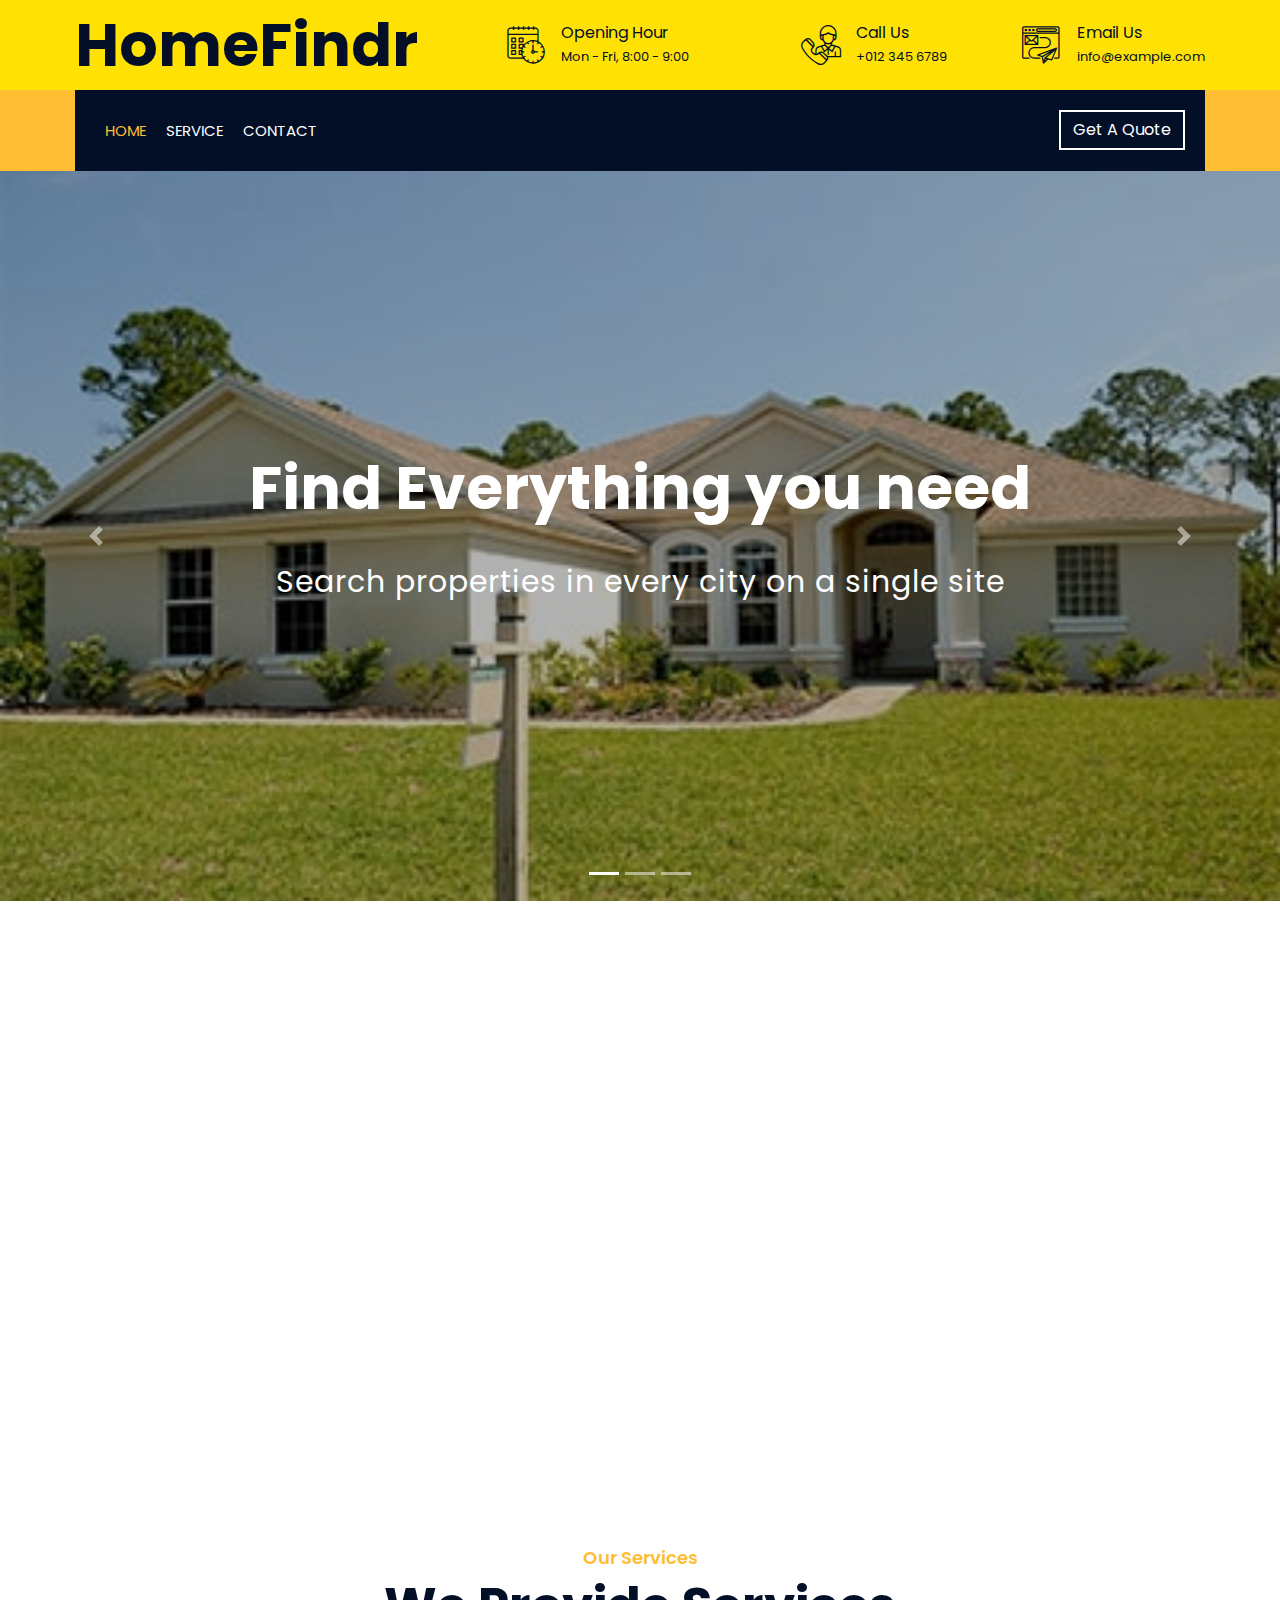
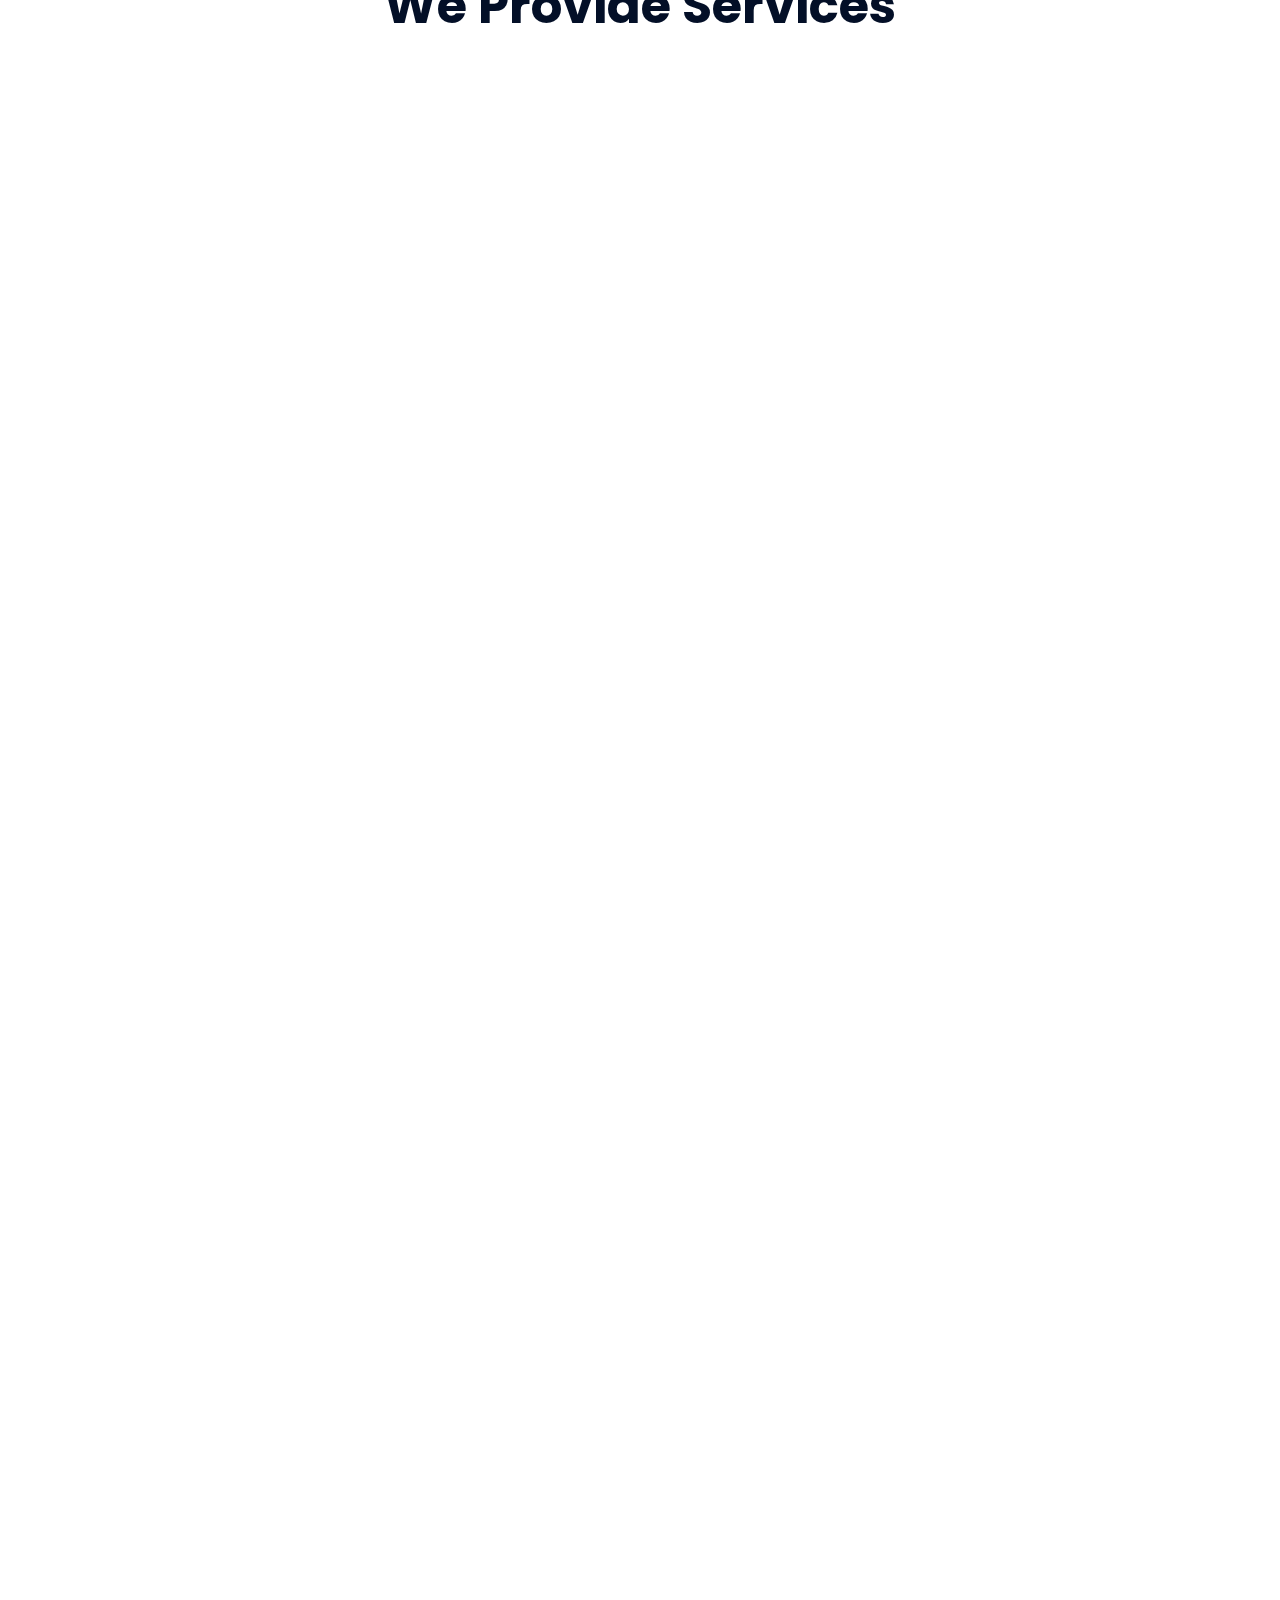
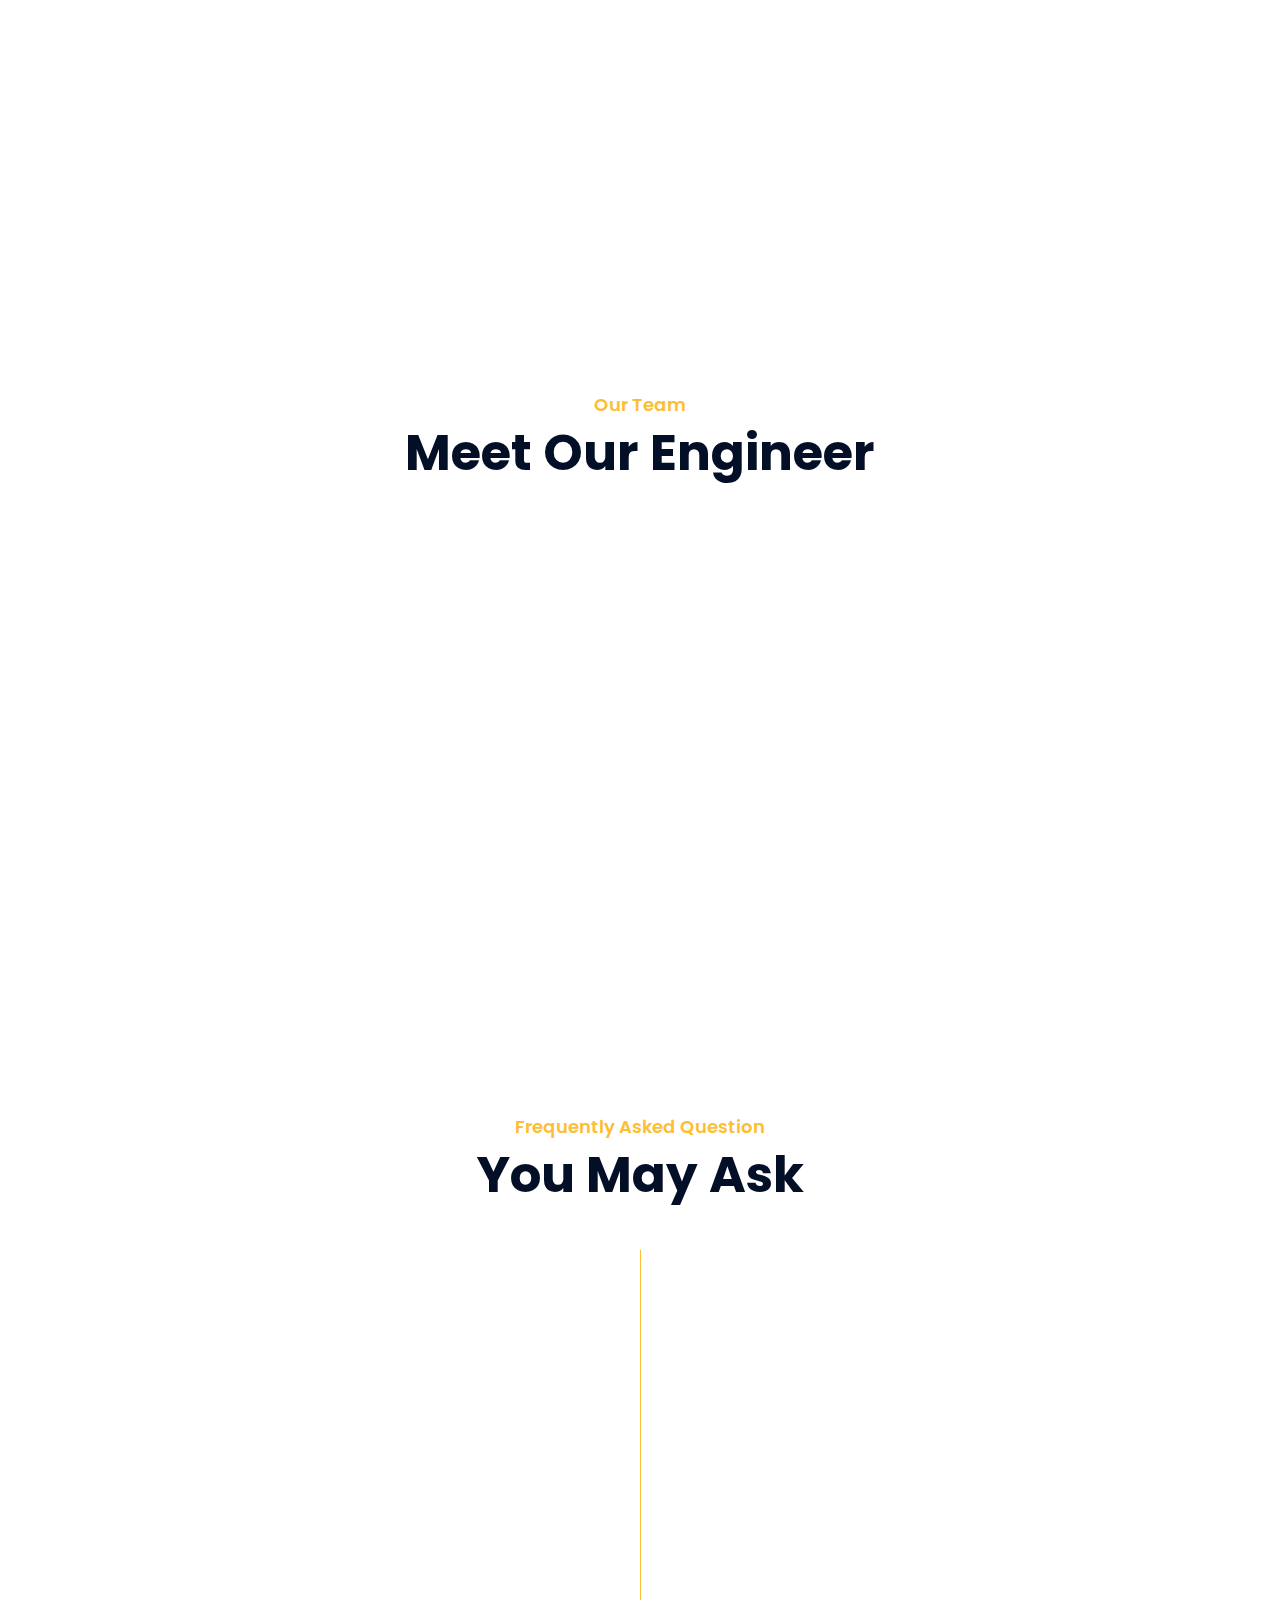
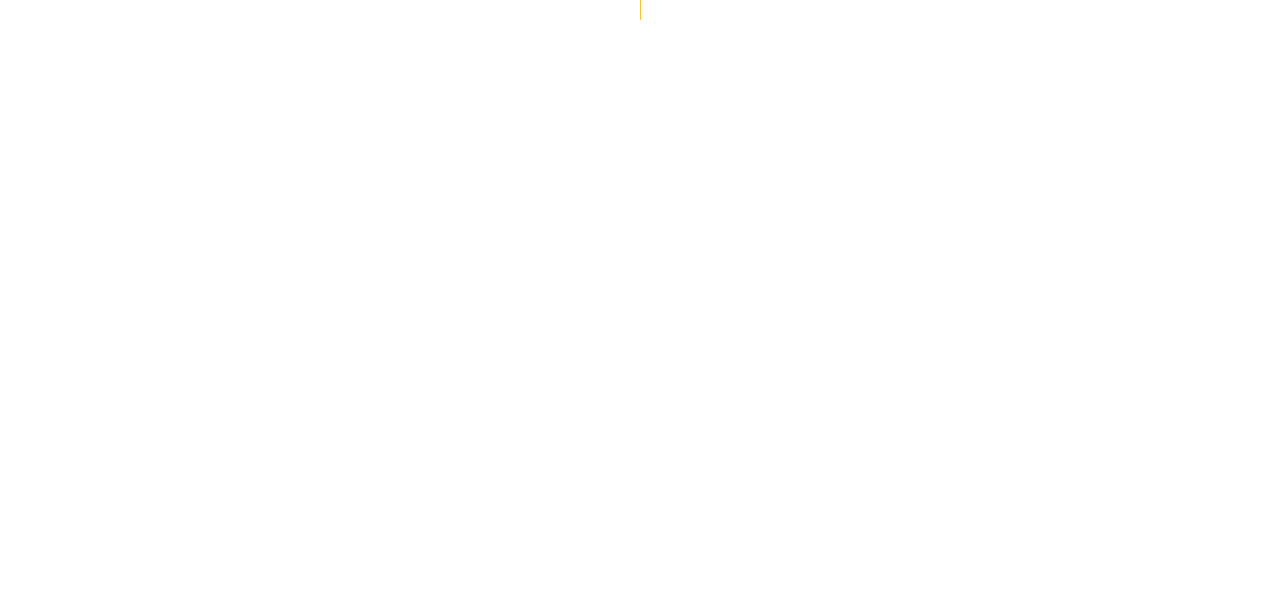
<file: construction-company-website-template/index.html>
<!DOCTYPE html>
<html lang="en">
    <head>
        <meta charset="utf-8">
        <title>HomeFinr</title>
        <meta content="width=device-width, initial-scale=1.0" name="viewport">
        <meta content="Construction Company Website Template" name="keywords">
        <meta content="Construction Company Website Template" name="description">

        <!-- Favicon -->
        <link href="img/favicon.ico" rel="icon">

        <!-- Google Font -->
        <link href="https://fonts.googleapis.com/css2?family=Poppins:wght@100;200;300;400;500;600;700;800;900&display=swap" rel="stylesheet">
        
        <!-- CSS Libraries -->
        <link href="https://stackpath.bootstrapcdn.com/bootstrap/4.4.1/css/bootstrap.min.css" rel="stylesheet">
        <link href="https://cdnjs.cloudflare.com/ajax/libs/font-awesome/5.10.0/css/all.min.css" rel="stylesheet">
        <link href="lib/flaticon/font/flaticon.css" rel="stylesheet"> 
        <link href="lib/animate/animate.min.css" rel="stylesheet">
        <link href="lib/owlcarousel/assets/owl.carousel.min.css" rel="stylesheet">
        <link href="lib/lightbox/css/lightbox.min.css" rel="stylesheet">
        <link href="lib/slick/slick.css" rel="stylesheet">
        <link href="lib/slick/slick-theme.css" rel="stylesheet">

        <!-- Template Stylesheet -->
        <link href="css/style.css" rel="stylesheet">
    </head>

    <body>
        <div class="wrapper">
            <!-- Top Bar Start -->
            <div class="top-bar">
                <div class="container-fluid">
                    <div class="row align-items-center">
                        <div class="col-lg-4 col-md-12">
                            <div class="logo">
                                <a href="index.html">
                                    <h1>HomeFindr</h1>
                                    <!-- <img src="img/logo.jpg" alt="Logo"> -->
                                </a>
                            </div>
                        </div>
                        <div class="col-lg-8 col-md-7 d-none d-lg-block">
                            <div class="row">
                                <div class="col-4">
                                    <div class="top-bar-item">
                                        <div class="top-bar-icon">
                                            <i class="flaticon-calendar"></i>
                                        </div>
                                        <div class="top-bar-text">
                                            <h3>Opening Hour</h3>
                                            <p>Mon - Fri, 8:00 - 9:00</p>
                                        </div>
                                    </div>
                                </div>
                                <div class="col-4">
                                    <div class="top-bar-item">
                                        <div class="top-bar-icon">
                                            <i class="flaticon-call"></i>
                                        </div>
                                        <div class="top-bar-text">
                                            <h3>Call Us</h3>
                                            <p>+012 345 6789</p>
                                        </div>
                                    </div>
                                </div>
                                <div class="col-4">
                                    <div class="top-bar-item">
                                        <div class="top-bar-icon">
                                            <i class="flaticon-send-mail"></i>
                                        </div>
                                        <div class="top-bar-text">
                                            <h3>Email Us</h3>
                                            <p>info@example.com</p>
                                        </div>
                                    </div>
                                </div>
                            </div>
                        </div>
                    </div>
                </div>
            </div>
            <!-- Top Bar End -->

            <!-- Nav Bar Start -->
            <div class="nav-bar">
                <div class="container-fluid">
                    <nav class="navbar navbar-expand-lg bg-dark navbar-dark">
                        <a href="#" class="navbar-brand">MENU</a>
                        <button type="button" class="navbar-toggler" data-toggle="collapse" data-target="#navbarCollapse">
                            <span class="navbar-toggler-icon"></span>
                        </button>

                        <div class="collapse navbar-collapse justify-content-between" id="navbarCollapse">
                            <div class="navbar-nav mr-auto">
                                <a href="index.html" class="nav-item nav-link active">Home</a>
                               
                                <a href="service.html" class="nav-item nav-link">Service</a>
                               
                              
                                <a href="contact.html" class="nav-item nav-link">Contact</a>
                            </div>
                            <div class="ml-auto">
                                <a class="btn" href="#">Get A Quote</a>
                            </div>
                        </div>
                    </nav>
                </div>
            </div>
            <!-- Nav Bar End -->


            <!-- Carousel Start -->
            <div id="carousel" class="carousel slide" data-ride="carousel">
                <ol class="carousel-indicators">
                    <li data-target="#carousel" data-slide-to="0" class="active"></li>
                    <li data-target="#carousel" data-slide-to="1"></li>
                    <li data-target="#carousel" data-slide-to="2"></li>
                </ol>
                <div class="carousel-inner">
                    <div class="carousel-item active">
                        <img src="img/blog-2.jpg" alt="Carousel Image">
                        <div class="carousel-caption">
                            <h1 class="animated fadeInRight">Find Everything you need</h1>
                            <p class="animated fadeInLeft">Search properties in every city on a single site</p>
                           
                        </div>
                    </div>

                    

                    <div class="carousel-item">
                        <img src="img/img10.jpg" alt="Carousel Image">
                        <div class="carousel-caption">
                            <p class="animated fadeInRight">We Are Trusted</p>
                            <h1 class="animated fadeInLeft">For Your Dream Home</h1>
                            <a class="btn animated fadeInUp" href="https://htmlcodex.com/construction-company-website-template">Get A Quote</a>
                        </div>
                    </div>
                    <div class="carousel-item">
                        <img src="img/img9.jpg" alt="Carousel Image">
                        <div class="carousel-caption">
                            <p class="animated fadeInRight">We Are Trusted</p>
                            <h1 class="animated fadeInLeft">For Your Dream Home</h1>
                            <a class="btn animated fadeInUp" href="https://htmlcodex.com/construction-company-website-template">Get A Quote</a>
                        </div>
                    </div>
                </div>

                <a class="carousel-control-prev" href="#carousel" role="button" data-slide="prev">
                    <span class="carousel-control-prev-icon" aria-hidden="true"></span>
                    <span class="sr-only">Previous</span>
                </a>
                <a class="carousel-control-next" href="#carousel" role="button" data-slide="next">
                    <span class="carousel-control-next-icon" aria-hidden="true"></span>
                    <span class="sr-only">Next</span>
                </a>
            </div>
            <!-- Carousel End -->


            <!-- Feature Start-->
            
            <!-- Feature End-->


            <!-- About Start -->
            <div class="about wow fadeInUp" data-wow-delay="0.1s">
                <div class="container">
                    <div class="row align-items-center">
                        <div class="col-lg-5 col-md-6">
                            <div class="about-img">
                                <img src="img/about.jpg" alt="Image">
                            </div>
                        </div>
                        <div class="col-lg-7 col-md-6">
                            <div class="section-header text-left">
                                <p>Welcome to HomeFindr
                                </p>
                                <h2>Find Your Dream Home
                                </h2>
                            </div>
                            <div class="about-text">
                                <p>
                                    With years of experience in helping users discover the perfect property, we make your home search seamless and efficient.

                                </p>
                                <p>
                                    Discover a wide range of real estate options tailored to your needs. Filter by city, bedrooms, and washrooms to find the home that suits your lifestyle. Whether you’re looking for a cozy apartment or a spacious family house, we’ve got you covered.

                                </p>
                                <p>Our platform provides accurate recommendations to help you make informed decisions. Explore properties with ease, compare options, and find your ideal home in just a few clicks.
                                </p>
                                <p>Our journey to a better living space starts here!</p>
                                <a class="btn" href="">Learn More</a>
                            </div>
                        </div>
                    </div>
                </div>
            </div>
            <!-- About End -->


            <!-- Fact Start -->
          
            <!-- Fact End -->


            <!-- Service Start -->
            <div class="service">
                <div class="container">
                    <div class="section-header text-center">
                        <p>Our Services</p>
                        <h2>We Provide Services</h2>
                    </div>
                    <div class="row">
                        <div class="col-lg-6 col-md-6 wow fadeInUp" >
                            <div class="service-item">
                                <div class="service-img">
                                    <img src="img/service-7.jpg" alt="Image" height="540px">
                                   
                                </div>
                                <div class="service-text">
                                    <h3>Real Estate Listings
                                    </h3>
                                    <a class="btn" href="img/service-7.jpg" data-lightbox="service">+</a>
                                </div>
                            </div>
                        </div>
                        <div class="col-lg-6 col-md-6 wow fadeInUp" >
                            <div class="service-item">
                                <div class="service-img">
                                    <img src="img/service-8.jpg" alt="Image" height="540px">
                                    
                                </div>
                                <div class="service-text">
                                    <h3>Personalized Property Recommendations
                                    </h3>
                                    <a class="btn" href="img/service-8.jpg" data-lightbox="service">+</a>
                                </div>
                            </div>
                        </div>
                        <div class="col-lg-6 col-md-6 wow fadeInUp" >
                            <div class="service-item">
                                <div class="service-img">
                                    <img src="img/service-9.jpg" height="540px" alt="Image">
                                   
                                </div>
                                <div class="service-text">
                                    <h3>Advanced Property Filters
                                    </h3>
                                    <a class="btn" href="img/service-9.jpg" data-lightbox="service">+</a>
                                </div>
                            </div>
                        </div>
                        <div class="col-lg-6 col-md-6 wow fadeInUp" >
                            <div class="service-item">
                                <div class="service-img">
                                    <img src="img/service-4.jpg" alt="Image">
                                   
                                </div>
                                <div class="service-text">
                                    <h3>Property Comparisons
                                    </h3>
                                    <a class="btn" href="img/service-4.jpg" data-lightbox="service">+</a>
                                </div>
                            </div>
                        </div>
                       
                     
                    </div>
                </div>
            </div>
            <!-- Service End -->


            <!-- Video Start -->
            <div class="video wow fadeIn" data-wow-delay="0.1s">
                <div class="container">
                    <button type="button" class="btn-play" data-toggle="modal" data-src="https://www.youtube.com/embed/DWRcNpR6Kdc" data-target="#videoModal">
                        <span></span>
                    </button>
                </div>
            </div>
            
            <div class="modal fade" id="videoModal" tabindex="-1" role="dialog" aria-labelledby="exampleModalLabel" aria-hidden="true">
                <div class="modal-dialog" role="document">
                    <div class="modal-content">
                        <div class="modal-body">
                            <button type="button" class="close" data-dismiss="modal" aria-label="Close">
                                <span aria-hidden="true">&times;</span>
                            </button>        
                            <!-- 16:9 aspect ratio -->
                            <div class="embed-responsive embed-responsive-16by9">
                                <iframe class="embed-responsive-item" src="" id="video"  allowscriptaccess="always" allow="autoplay"></iframe>
                            </div>
                        </div>
                    </div>
                </div>
            </div>
            <!-- Video End -->


            <!-- Team Start -->
            <div class="team">
                <div class="container">
                    <div class="section-header text-center">
                        <p>Our Team</p>
                        <h2>Meet Our Engineer</h2>
                    </div>
                    <div class="row">
                        <div class="col-lg-3 col-md-6 wow fadeInUp" data-wow-delay="0.1s">
                            <div class="team-item">
                                <div class="team-img">
                                    <img src="img/Screenshot 2024-11-29 145412.png" alt="Team Image">
                                </div>
                                <div class="team-text">
                                    <h2>Haris Jamal</h2>
                                    <p>Co-Founder</p>
                                </div>
                                <div class="team-social">
                                    <a class="social-tw" href=""><i class="fab fa-twitter"></i></a>
                                    <a class="social-fb" href=""><i class="fab fa-facebook-f"></i></a>
                                    <a class="social-li" href=""><i class="fab fa-linkedin-in"></i></a>
                                    <a class="social-in" href=""><i class="fab fa-instagram"></i></a>
                                </div>
                            </div>
                        </div>
                        <div class="col-lg-3 col-md-6 wow fadeInUp" data-wow-delay="0.2s">
                            <div class="team-item">
                                <div class="team-img">
                                    <img src="img/Screenshot 2024-11-29 145943.png" alt="Team Image">
                                </div>
                                <div class="team-text">
                                    <h2>Hariam Naseem</h2>
                                    <p>Co-Founder</p>
                                </div>
                                <div class="team-social">
                                    <a class="social-tw" href=""><i class="fab fa-twitter"></i></a>
                                    <a class="social-fb" href=""><i class="fab fa-facebook-f"></i></a>
                                    <a class="social-li" href=""><i class="fab fa-linkedin-in"></i></a>
                                    <a class="social-in" href=""><i class="fab fa-instagram"></i></a>
                                </div>
                            </div>
                        </div>
                        <div class="col-lg-3 col-md-6 wow fadeInUp" data-wow-delay="0.3s">
                            <div class="team-item">
                                <div class="team-img">
                                    <img src="img/Screenshot 2024-11-29 145517.png" alt="Team Image">
                                </div>
                                <div class="team-text">
                                    <h2>Khaja Abdul Samad</h2>
                                    <p>CTO & Co-founder</p>
                                </div>
                                <div class="team-social">
                                    <a class="social-tw" href=""><i class="fab fa-twitter"></i></a>
                                    <a class="social-fb" href=""><i class="fab fa-facebook-f"></i></a>
                                    <a class="social-li" href=""><i class="fab fa-linkedin-in"></i></a>
                                    <a class="social-in" href=""><i class="fab fa-instagram"></i></a>
                                </div>
                            </div>
                        </div>
                        <div class="col-lg-3 col-md-6 wow fadeInUp" data-wow-delay="0.4s">
                            <div class="team-item">
                                <div class="team-img">
                                    <img src="img/Screenshot 2024-11-29 145459.png"  alt="Team Image">
                                </div>
                                <div class="team-text">
                                    <h2>Mohib Ahmed</h2>
                                    <p>Ceo & Founder</p>
                                </div>
                                <div class="team-social">
                                    <a class="social-tw" href=""><i class="fab fa-twitter"></i></a>
                                    <a class="social-fb" href=""><i class="fab fa-facebook-f"></i></a>
                                    <a class="social-li" href=""><i class="fab fa-linkedin-in"></i></a>
                                    <a class="social-in" href=""><i class="fab fa-instagram"></i></a>
                                </div>
                            </div>
                        </div>
                    </div>
                </div>
            </div>
            <!-- Team End -->
            

            <!-- FAQs Start -->
            <div class="faqs">
                <div class="container">
                    <div class="section-header text-center">
                        <p>Frequently Asked Question</p>
                        <h2>You May Ask</h2>
                    </div>
                    <div class="row">
                        <div class="col-md-6">
                            <div id="accordion-1">
                                <div class="card wow fadeInLeft" data-wow-delay="0.1s">
                                    <div class="card-header">
                                        <a class="card-link collapsed" data-toggle="collapse" href="#collapseOne">
                                            How do I search for properties using filters?

                                        </a>
                                    </div>
                                    <div id="collapseOne" class="collapse" data-parent="#accordion-1">
                                        <div class="card-body">
                                            Simply select your desired city, number of bedrooms, and washrooms, and click "Search" to view properties that match your preferences.

                                        </div>
                                    </div>
                                </div>
                                <div class="card wow fadeInLeft" data-wow-delay="0.2s">
                                    <div class="card-header">
                                        <a class="card-link collapsed" data-toggle="collapse" href="#collapseTwo">
                                            Can I save my favorite listings?
                                        </a>
                                    </div>
                                    <div id="collapseTwo" class="collapse" data-parent="#accordion-1">
                                        <div class="card-body">
                                            Yes, you can create an account to save and manage your favorite properties for easy access later.
                                        </div>
                                    </div>
                                </div>
                                <div class="card wow fadeInLeft" data-wow-delay="0.3s">
                                    <div class="card-header">
                                        <a class="card-link collapsed" data-toggle="collapse" href="#collapseThree">
                                            Are the property listings updated regularly?
   </a>
                                    </div>
                                    <div id="collapseThree" class="collapse" data-parent="#accordion-1">
                                        <div class="card-body">
                                            Absolutely! We ensure that our listings are up-to-date with the latest information from verified sources.
                                        </div>
                                    </div>
                                </div>
                                <div class="card wow fadeInLeft" data-wow-delay="0.4s">
                                    <div class="card-header">
                                        <a class="card-link collapsed" data-toggle="collapse" href="#collapseFour">
                                            Can I see property details like location and price?
   </a>
                                    </div>
                                    <div id="collapseFour" class="collapse" data-parent="#accordion-1">
                                        <div class="card-body">
                                            Yes, each listing includes detailed information such as location, price, amenities, and more.
                                        </div>
                                    </div>
                                </div>
                                <div class="card wow fadeInLeft" data-wow-delay="0.5s">
                                    <div class="card-header">
                                        <a class="card-link collapsed" data-toggle="collapse" href="#collapseFive">
                                            Do you offer recomendations based on my preferences?
                                        </a>
                                    </div>
                                    <div id="collapseFive" class="collapse" data-parent="#accordion-1">
                                        <div class="card-body">
                                            Yes, our system uses advanced algorithms to recommend properties that best suit your requirements.


                                        </div>
                                    </div>
                                </div>
                            </div>
                        </div>
                        <div class="col-md-6">
                            <div id="accordion-2">
                                <div class="card wow fadeInRight" data-wow-delay="0.1s">
                                    <div class="card-header">
                                        <a class="card-link collapsed" data-toggle="collapse" href="#collapseSix">
                                            How do I contact the property owner or agent?
                                        </a>
                                    </div>
                                    <div id="collapseSix" class="collapse" data-parent="#accordion-2">
                                        <div class="card-body">
                                            Each listing provides contact details for the owner or agent, so you can get in touch directly.
                                        </div>
                                    </div>
                                </div>
                                <div class="card wow fadeInRight" data-wow-delay="0.2s">
                                    <div class="card-header">
                                        <a class="card-link collapsed" data-toggle="collapse" href="#collapseSeven">
                                            Can I filter properties by price range?
                                        </a>
                                    </div>
                                    <div id="collapseSeven" class="collapse" data-parent="#accordion-2">
                                        <div class="card-body">
                                            Yes, our advanced filters include options for sorting properties by price range to fit your budget.

                                        </div>
                                    </div>
                                </div>
                                <div class="card wow fadeInRight" data-wow-delay="0.3s">
                                    <div class="card-header">
                                        <a class="card-link collapsed" data-toggle="collapse" href="#collapseEight">
                                            Is there a mobile app available?
                                        </a>
                                    </div>
                                    <div id="collapseEight" class="collapse" data-parent="#accordion-2">
                                        <div class="card-body">
                                            Not yet, but our website is fully optimized for mobile browsing to ensure a seamless experience.

                                        </div>
                                    </div>
                                </div>
                                <div class="card wow fadeInRight" data-wow-delay="0.4s">
                                    <div class="card-header">
                                        <a class="card-link collapsed" data-toggle="collapse" href="#collapseNine">
                                            How do I report an issue with a listing?
                                        </a>
                                    </div>
                                    <div id="collapseNine" class="collapse" data-parent="#accordion-2">
                                        <div class="card-body">
                                            If you find any inaccuracies or issues, use the “Report” button on the property page to let us know.

                                        </div>
                                    </div>
                                </div>
                                <div class="card wow fadeInRight" data-wow-delay="0.5s">
                                    <div class="card-header">
                                        <a class="card-link collapsed" data-toggle="collapse" href="#collapseTen">
                                            Is this platform free to use?
                                        </a>
                                    </div>
                                    <div id="collapseTen" class="collapse" data-parent="#accordion-2">
                                        <div class="card-body">
                                            Yes, browsing and searching for properties on our platform is completely free!    </div>
                                    </div>
                                </div>
                            </div>
                        </div>
                    </div>
                </div>
            </div>
            <!-- FAQs End -->


            <!-- Testimonial Start -->
          
            <!-- Testimonial End -->


            <!-- Blog Start -->
         
            <!-- Blog End -->


            <!-- Footer Start -->
            <div class="footer wow fadeIn" data-wow-delay="0.3s">
                <div class="container">
                    <div class="row">
                        <div class="col-md-6 col-lg-3">
                            <div class="footer-contact">
                                <h2>Office Contact</h2>
                                <p><i class="fa fa-map-marker-alt"></i>123 Street,UAE</p>
                                <p><i class="fa fa-phone-alt"></i>+012 345 67890</p>
                                <p><i class="fa fa-envelope"></i>info@example.com</p>
                                <div class="footer-social">
                                    <a href=""><i class="fab fa-twitter"></i></a>
                                    <a href=""><i class="fab fa-facebook-f"></i></a>
                                    <a href=""><i class="fab fa-youtube"></i></a>
                                    <a href=""><i class="fab fa-instagram"></i></a>
                                    <a href=""><i class="fab fa-linkedin-in"></i></a>
                                </div>
                            </div>
                        </div>
                        <div class="col-md-6 col-lg-3">
                            <div class="footer-link">
                                <h2>Services Areas</h2>
                                <a href="">Real Estate Listings
                                </a>
                                <a href="">Personalized Property Recommendations
                                </a>
                                <a href="">Advanced Property Filters

                                </a>
                                <a href="">Property Comparisons
                                </a>
                               
                            </div>
                        </div>
                        <div class="col-md-6 col-lg-3">
                            <div class="footer-link">
                                <h2>Useful Pages</h2>
                                <a href="">About Us</a>
                                <a href="">Contact Us</a>
                                <a href="">How It Works
                                </a>
                                <a href="">Explore Properties</a>
                                <a href="">Testimonial</a>
                            </div>
                        </div>
                        <div class="col-md-6 col-lg-3">
                            <div class="newsletter">
                                <h2>Newsletter</h2>
                                <p>
                                    Stay updated on the latest properties and real estate insights. Subscribe to our newsletter!

                                </p>
                                <div class="form">
                                    <input class="form-control" placeholder="Email here">
                                    <button class="btn">Submit</button>
                                </div>
                            </div>
                        </div>
                    </div>
                </div>
                <div class="container footer-menu">
                    <div class="f-menu">
                        <a href="">Terms of use</a>
                        <a href="">Privacy policy</a>
                        <a href="">Cookies</a>
                        <a href="">Help</a>
                        <a href="">FQAs</a>
                    </div>
                </div>
                <div class="container copyright">
                    <div class="row">
                        <div class="col-md-6">
                            <p>&copy; <a href="#">Your Site Name</a>, All Right Reserved.</p>
                        </div>
                        <div class="col-md-6">
                            <p>Designed By <a href="https://htmlcodex.com">HTML Codex</a></p>
                        </div>
                    </div>
                </div>
            </div>
            <!-- Footer End -->

            <a href="#" class="back-to-top"><i class="fa fa-chevron-up"></i></a>
        </div>

        <!-- JavaScript Libraries -->
        <script src="https://code.jquery.com/jquery-3.4.1.min.js"></script>
        <script src="https://stackpath.bootstrapcdn.com/bootstrap/4.4.1/js/bootstrap.bundle.min.js"></script>
        <script src="lib/easing/easing.min.js"></script>
        <script src="lib/wow/wow.min.js"></script>
        <script src="lib/owlcarousel/owl.carousel.min.js"></script>
        <script src="lib/isotope/isotope.pkgd.min.js"></script>
        <script src="lib/lightbox/js/lightbox.min.js"></script>
        <script src="lib/waypoints/waypoints.min.js"></script>
        <script src="lib/counterup/counterup.min.js"></script>
        <script src="lib/slick/slick.min.js"></script>

        <!-- Template Javascript -->
        <script src="js/main.js"></script>
    </body>
</html>
</file>
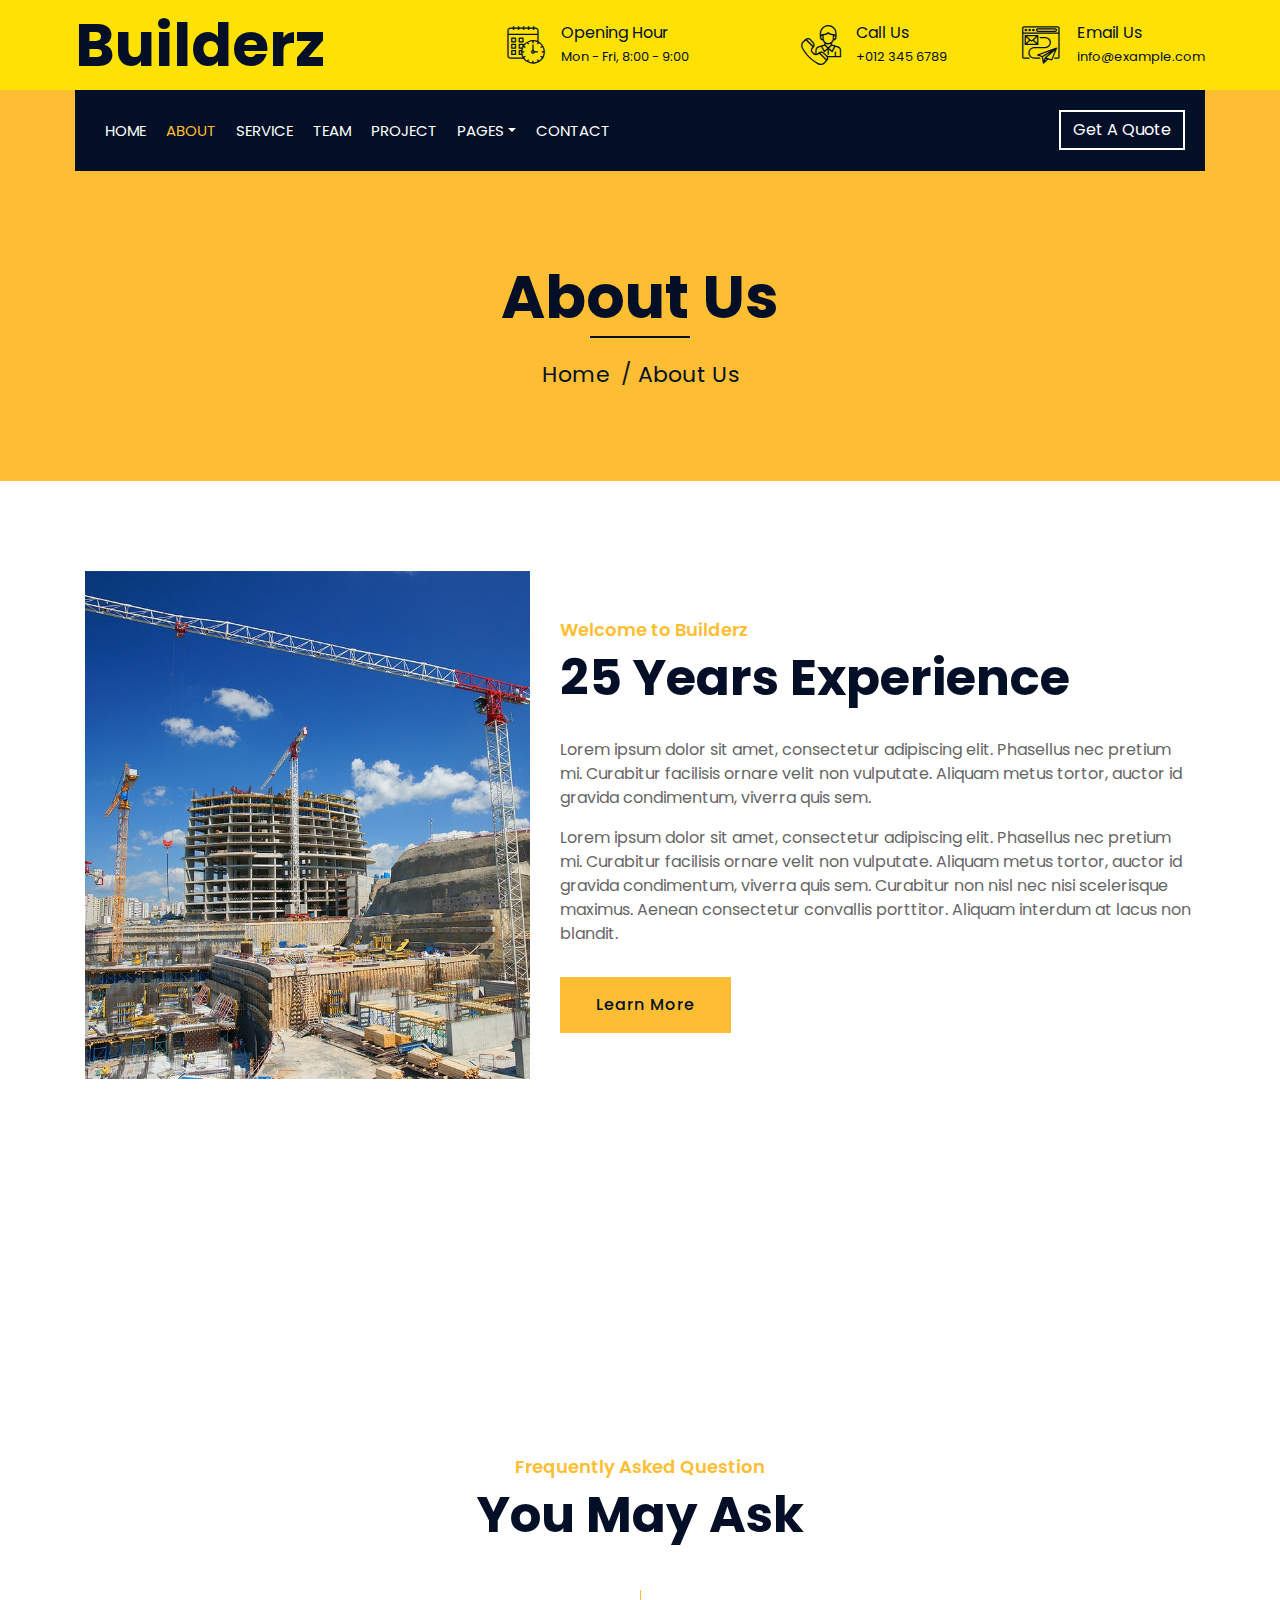
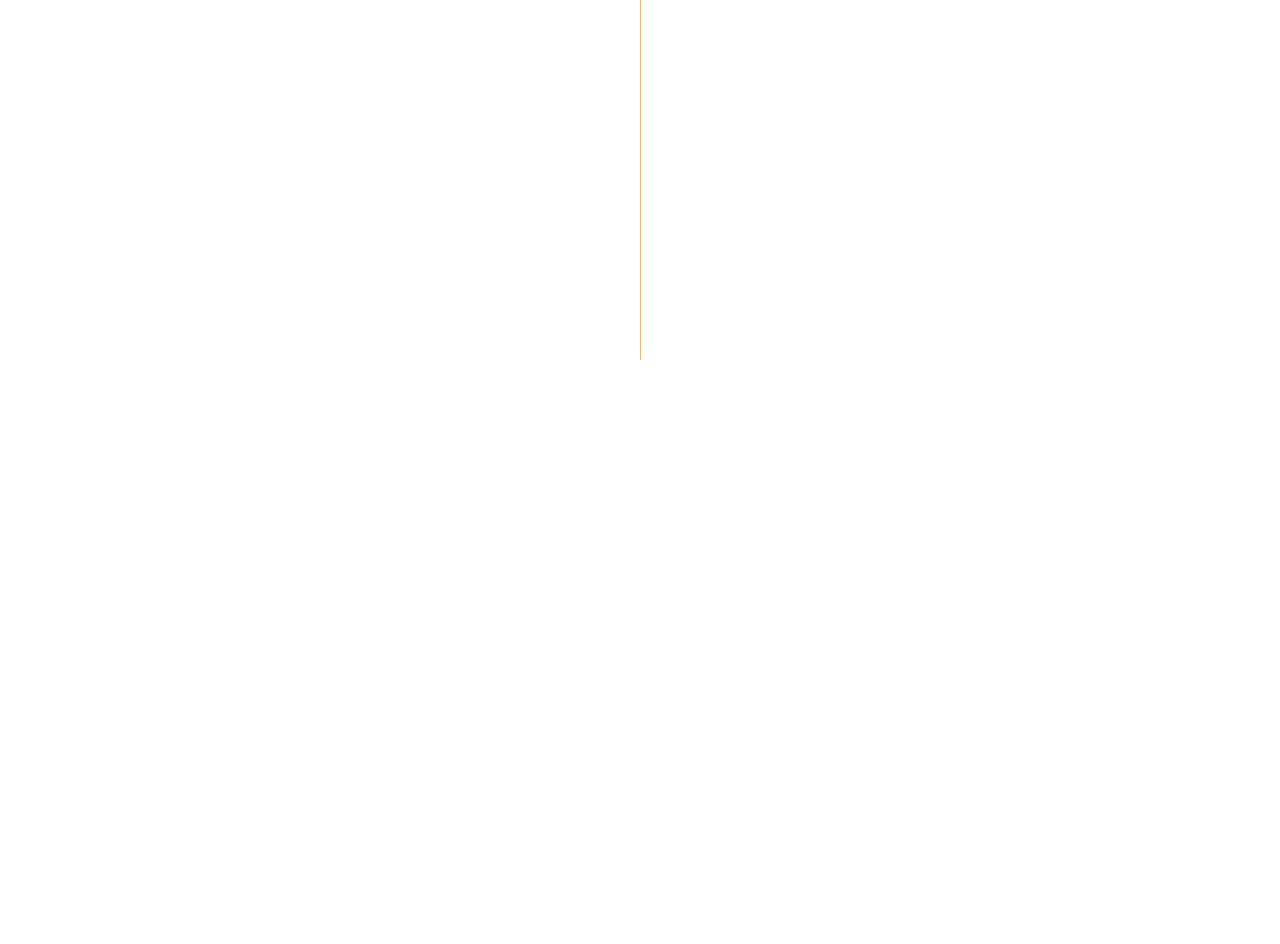
<file: construction-company-website-template/about.html>
<!DOCTYPE html>
<html lang="en">
    <head>
        <meta charset="utf-8">
        <title>Builderz - Construction Company Website Template</title>
        <meta content="width=device-width, initial-scale=1.0" name="viewport">
        <meta content="Construction Company Website Template" name="keywords">
        <meta content="Construction Company Website Template" name="description">

        <!-- Favicon -->
        <link href="img/favicon.ico" rel="icon">

        <!-- Google Font -->
        <link href="https://fonts.googleapis.com/css2?family=Poppins:wght@100;200;300;400;500;600;700;800;900&display=swap" rel="stylesheet">

        <!-- CSS Libraries -->
        <link href="https://stackpath.bootstrapcdn.com/bootstrap/4.4.1/css/bootstrap.min.css" rel="stylesheet">
        <link href="https://cdnjs.cloudflare.com/ajax/libs/font-awesome/5.10.0/css/all.min.css" rel="stylesheet">
        <link href="lib/flaticon/font/flaticon.css" rel="stylesheet"> 
        <link href="lib/animate/animate.min.css" rel="stylesheet">
        <link href="lib/owlcarousel/assets/owl.carousel.min.css" rel="stylesheet">
        <link href="lib/lightbox/css/lightbox.min.css" rel="stylesheet">
        <link href="lib/slick/slick.css" rel="stylesheet">
        <link href="lib/slick/slick-theme.css" rel="stylesheet">

        <!-- Template Stylesheet -->
        <link href="css/style.css" rel="stylesheet">
    </head>

    <body>
        <div class="wrapper">
            <!-- Top Bar Start -->
            <div class="top-bar">
                <div class="container-fluid">
                    <div class="row align-items-center">
                        <div class="col-lg-4 col-md-12">
                            <div class="logo">
                                <a href="index.html">
                                    <h1>Builderz</h1>
                                    <!-- <img src="img/logo.jpg" alt="Logo"> -->
                                </a>
                            </div>
                        </div>
                        <div class="col-lg-8 col-md-7 d-none d-lg-block">
                            <div class="row">
                                <div class="col-4">
                                    <div class="top-bar-item">
                                        <div class="top-bar-icon">
                                            <i class="flaticon-calendar"></i>
                                        </div>
                                        <div class="top-bar-text">
                                            <h3>Opening Hour</h3>
                                            <p>Mon - Fri, 8:00 - 9:00</p>
                                        </div>
                                    </div>
                                </div>
                                <div class="col-4">
                                    <div class="top-bar-item">
                                        <div class="top-bar-icon">
                                            <i class="flaticon-call"></i>
                                        </div>
                                        <div class="top-bar-text">
                                            <h3>Call Us</h3>
                                            <p>+012 345 6789</p>
                                        </div>
                                    </div>
                                </div>
                                <div class="col-4">
                                    <div class="top-bar-item">
                                        <div class="top-bar-icon">
                                            <i class="flaticon-send-mail"></i>
                                        </div>
                                        <div class="top-bar-text">
                                            <h3>Email Us</h3>
                                            <p>info@example.com</p>
                                        </div>
                                    </div>
                                </div>
                            </div>
                        </div>
                    </div>
                </div>
            </div>
            <!-- Top Bar End -->

            <!-- Nav Bar Start -->
            <div class="nav-bar">
                <div class="container-fluid">
                    <nav class="navbar navbar-expand-lg bg-dark navbar-dark">
                        <a href="#" class="navbar-brand">MENU</a>
                        <button type="button" class="navbar-toggler" data-toggle="collapse" data-target="#navbarCollapse">
                            <span class="navbar-toggler-icon"></span>
                        </button>

                        <div class="collapse navbar-collapse justify-content-between" id="navbarCollapse">
                            <div class="navbar-nav mr-auto">
                                <a href="index.html" class="nav-item nav-link">Home</a>
                                <a href="about.html" class="nav-item nav-link active">About</a>
                                <a href="service.html" class="nav-item nav-link">Service</a>
                                <a href="team.html" class="nav-item nav-link">Team</a>
                                <a href="portfolio.html" class="nav-item nav-link">Project</a>
                                <div class="nav-item dropdown">
                                    <a href="#" class="nav-link dropdown-toggle" data-toggle="dropdown">Pages</a>
                                    <div class="dropdown-menu">
                                        <a href="blog.html" class="dropdown-item">Blog Page</a>
                                        <a href="single.html" class="dropdown-item">Single Page</a>
                                    </div>
                                </div>
                                <a href="contact.html" class="nav-item nav-link">Contact</a>
                            </div>
                            <div class="ml-auto">
                                <a class="btn" href="#">Get A Quote</a>
                            </div>
                        </div>
                    </nav>
                </div>
            </div>
            <!-- Nav Bar End -->
            
            
            <!-- Page Header Start -->
            <div class="page-header">
                <div class="container">
                    <div class="row">
                        <div class="col-12">
                            <h2>About Us</h2>
                        </div>
                        <div class="col-12">
                            <a href="">Home</a>
                            <a href="">About Us</a>
                        </div>
                    </div>
                </div>
            </div>
            <!-- Page Header End -->


            <!-- About Start -->
            <div class="about wow fadeInUp" data-wow-delay="0.1s">
                <div class="container">
                    <div class="row align-items-center">
                        <div class="col-lg-5 col-md-6">
                            <div class="about-img">
                                <img src="img/about.jpg" alt="Image">
                            </div>
                        </div>
                        <div class="col-lg-7 col-md-6">
                            <div class="section-header text-left">
                                <p>Welcome to Builderz</p>
                                <h2>25 Years Experience</h2>
                            </div>
                            <div class="about-text">
                                <p>
                                    Lorem ipsum dolor sit amet, consectetur adipiscing elit. Phasellus nec pretium mi. Curabitur facilisis ornare velit non vulputate. Aliquam metus tortor, auctor id gravida condimentum, viverra quis sem.
                                </p>
                                <p>
                                    Lorem ipsum dolor sit amet, consectetur adipiscing elit. Phasellus nec pretium mi. Curabitur facilisis ornare velit non vulputate. Aliquam metus tortor, auctor id gravida condimentum, viverra quis sem. Curabitur non nisl nec nisi scelerisque maximus. Aenean consectetur convallis porttitor. Aliquam interdum at lacus non blandit.
                                </p>
                                <a class="btn" href="">Learn More</a>
                            </div>
                        </div>
                    </div>
                </div>
            </div>
            <!-- About End -->
            
            
            <!-- Fact Start -->
            <div class="fact">
                <div class="container-fluid">
                    <div class="row counters">
                        <div class="col-md-6 fact-left wow slideInLeft">
                            <div class="row">
                                <div class="col-6">
                                    <div class="fact-icon">
                                        <i class="flaticon-worker"></i>
                                    </div>
                                    <div class="fact-text">
                                        <h2 data-toggle="counter-up">109</h2>
                                        <p>Expert Workers</p>
                                    </div>
                                </div>
                                <div class="col-6">
                                    <div class="fact-icon">
                                        <i class="flaticon-building"></i>
                                    </div>
                                    <div class="fact-text">
                                        <h2 data-toggle="counter-up">485</h2>
                                        <p>Happy Clients</p>
                                    </div>
                                </div>
                            </div>
                        </div>
                        <div class="col-md-6 fact-right wow slideInRight">
                            <div class="row">
                                <div class="col-6">
                                    <div class="fact-icon">
                                        <i class="flaticon-address"></i>
                                    </div>
                                    <div class="fact-text">
                                        <h2 data-toggle="counter-up">789</h2>
                                        <p>Completed Projects</p>
                                    </div>
                                </div>
                                <div class="col-6">
                                    <div class="fact-icon">
                                        <i class="flaticon-crane"></i>
                                    </div>
                                    <div class="fact-text">
                                        <h2 data-toggle="counter-up">890</h2>
                                        <p>Running Projects</p>
                                    </div>
                                </div>
                            </div>
                        </div>
                    </div>
                </div>
            </div>
            <!-- Fact End -->
            
            
            <!-- FAQs Start -->
            <div class="faqs">
                <div class="container">
                    <div class="section-header text-center">
                        <p>Frequently Asked Question</p>
                        <h2>You May Ask</h2>
                    </div>
                    <div class="row">
                        <div class="col-md-6">
                            <div id="accordion-1">
                                <div class="card wow fadeInLeft" data-wow-delay="0.1s">
                                    <div class="card-header">
                                        <a class="card-link collapsed" data-toggle="collapse" href="#collapseOne">
                                            Lorem ipsum dolor sit amet?
                                        </a>
                                    </div>
                                    <div id="collapseOne" class="collapse" data-parent="#accordion-1">
                                        <div class="card-body">
                                            Lorem ipsum dolor sit amet, consectetur adipiscing elit. Phasellus nec pretium mi. Curabitur facilisis ornare velit non.
                                        </div>
                                    </div>
                                </div>
                                <div class="card wow fadeInLeft" data-wow-delay="0.2s">
                                    <div class="card-header">
                                        <a class="card-link collapsed" data-toggle="collapse" href="#collapseTwo">
                                            Lorem ipsum dolor sit amet?
                                        </a>
                                    </div>
                                    <div id="collapseTwo" class="collapse" data-parent="#accordion-1">
                                        <div class="card-body">
                                            Lorem ipsum dolor sit amet, consectetur adipiscing elit. Phasellus nec pretium mi. Curabitur facilisis ornare velit non.
                                        </div>
                                    </div>
                                </div>
                                <div class="card wow fadeInLeft" data-wow-delay="0.3s">
                                    <div class="card-header">
                                        <a class="card-link collapsed" data-toggle="collapse" href="#collapseThree">
                                            Lorem ipsum dolor sit amet?
                                        </a>
                                    </div>
                                    <div id="collapseThree" class="collapse" data-parent="#accordion-1">
                                        <div class="card-body">
                                            Lorem ipsum dolor sit amet, consectetur adipiscing elit. Phasellus nec pretium mi. Curabitur facilisis ornare velit non.
                                        </div>
                                    </div>
                                </div>
                                <div class="card wow fadeInLeft" data-wow-delay="0.4s">
                                    <div class="card-header">
                                        <a class="card-link collapsed" data-toggle="collapse" href="#collapseFour">
                                            Lorem ipsum dolor sit amet?
                                        </a>
                                    </div>
                                    <div id="collapseFour" class="collapse" data-parent="#accordion-1">
                                        <div class="card-body">
                                            Lorem ipsum dolor sit amet, consectetur adipiscing elit. Phasellus nec pretium mi. Curabitur facilisis ornare velit non.
                                        </div>
                                    </div>
                                </div>
                                <div class="card wow fadeInLeft" data-wow-delay="0.5s">
                                    <div class="card-header">
                                        <a class="card-link collapsed" data-toggle="collapse" href="#collapseFive">
                                            Lorem ipsum dolor sit amet?
                                        </a>
                                    </div>
                                    <div id="collapseFive" class="collapse" data-parent="#accordion-1">
                                        <div class="card-body">
                                            Lorem ipsum dolor sit amet, consectetur adipiscing elit. Phasellus nec pretium mi. Curabitur facilisis ornare velit non.
                                        </div>
                                    </div>
                                </div>
                            </div>
                        </div>
                        <div class="col-md-6">
                            <div id="accordion-2">
                                <div class="card wow fadeInRight" data-wow-delay="0.1s">
                                    <div class="card-header">
                                        <a class="card-link collapsed" data-toggle="collapse" href="#collapseSix">
                                            Lorem ipsum dolor sit amet?
                                        </a>
                                    </div>
                                    <div id="collapseSix" class="collapse" data-parent="#accordion-2">
                                        <div class="card-body">
                                            Lorem ipsum dolor sit amet, consectetur adipiscing elit. Phasellus nec pretium mi. Curabitur facilisis ornare velit non.
                                        </div>
                                    </div>
                                </div>
                                <div class="card wow fadeInRight" data-wow-delay="0.2s">
                                    <div class="card-header">
                                        <a class="card-link collapsed" data-toggle="collapse" href="#collapseSeven">
                                            Lorem ipsum dolor sit amet?
                                        </a>
                                    </div>
                                    <div id="collapseSeven" class="collapse" data-parent="#accordion-2">
                                        <div class="card-body">
                                            Lorem ipsum dolor sit amet, consectetur adipiscing elit. Phasellus nec pretium mi. Curabitur facilisis ornare velit non.
                                        </div>
                                    </div>
                                </div>
                                <div class="card wow fadeInRight" data-wow-delay="0.3s">
                                    <div class="card-header">
                                        <a class="card-link collapsed" data-toggle="collapse" href="#collapseEight">
                                            Lorem ipsum dolor sit amet?
                                        </a>
                                    </div>
                                    <div id="collapseEight" class="collapse" data-parent="#accordion-2">
                                        <div class="card-body">
                                            Lorem ipsum dolor sit amet, consectetur adipiscing elit. Phasellus nec pretium mi. Curabitur facilisis ornare velit non.
                                        </div>
                                    </div>
                                </div>
                                <div class="card wow fadeInRight" data-wow-delay="0.4s">
                                    <div class="card-header">
                                        <a class="card-link collapsed" data-toggle="collapse" href="#collapseNine">
                                            Lorem ipsum dolor sit amet?
                                        </a>
                                    </div>
                                    <div id="collapseNine" class="collapse" data-parent="#accordion-2">
                                        <div class="card-body">
                                            Lorem ipsum dolor sit amet, consectetur adipiscing elit. Phasellus nec pretium mi. Curabitur facilisis ornare velit non.
                                        </div>
                                    </div>
                                </div>
                                <div class="card wow fadeInRight" data-wow-delay="0.5s">
                                    <div class="card-header">
                                        <a class="card-link collapsed" data-toggle="collapse" href="#collapseTen">
                                            Lorem ipsum dolor sit amet?
                                        </a>
                                    </div>
                                    <div id="collapseTen" class="collapse" data-parent="#accordion-2">
                                        <div class="card-body">
                                            Lorem ipsum dolor sit amet, consectetur adipiscing elit. Phasellus nec pretium mi. Curabitur facilisis ornare velit non.
                                        </div>
                                    </div>
                                </div>
                            </div>
                        </div>
                    </div>
                </div>
            </div>
            <!-- FAQs End -->


            <!-- Footer Start -->
            <div class="footer wow fadeIn" data-wow-delay="0.3s">
                <div class="container">
                    <div class="row">
                        <div class="col-md-6 col-lg-3">
                            <div class="footer-contact">
                                <h2>Office Contact</h2>
                                <p><i class="fa fa-map-marker-alt"></i>123 Street, New York, USA</p>
                                <p><i class="fa fa-phone-alt"></i>+012 345 67890</p>
                                <p><i class="fa fa-envelope"></i>info@example.com</p>
                                <div class="footer-social">
                                    <a href=""><i class="fab fa-twitter"></i></a>
                                    <a href=""><i class="fab fa-facebook-f"></i></a>
                                    <a href=""><i class="fab fa-youtube"></i></a>
                                    <a href=""><i class="fab fa-instagram"></i></a>
                                    <a href=""><i class="fab fa-linkedin-in"></i></a>
                                </div>
                            </div>
                        </div>
                        <div class="col-md-6 col-lg-3">
                            <div class="footer-link">
                                <h2>Services Areas</h2>
                                <a href="">Building Construction</a>
                                <a href="">House Renovation</a>
                                <a href="">Architecture Design</a>
                                <a href="">Interior Design</a>
                                <a href="">Painting</a>
                            </div>
                        </div>
                        <div class="col-md-6 col-lg-3">
                            <div class="footer-link">
                                <h2>Useful Pages</h2>
                                <a href="">About Us</a>
                                <a href="">Contact Us</a>
                                <a href="">Our Team</a>
                                <a href="">Projects</a>
                                <a href="">Testimonial</a>
                            </div>
                        </div>
                        <div class="col-md-6 col-lg-3">
                            <div class="newsletter">
                                <h2>Newsletter</h2>
                                <p>
                                    Lorem ipsum dolor sit amet elit. Phasellus nec pretium mi. Curabitur facilisis ornare velit non vulpu
                                </p>
                                <div class="form">
                                    <input class="form-control" placeholder="Email here">
                                    <button class="btn">Submit</button>
                                </div>
                            </div>
                        </div>
                    </div>
                </div>
                <div class="container footer-menu">
                    <div class="f-menu">
                        <a href="">Terms of use</a>
                        <a href="">Privacy policy</a>
                        <a href="">Cookies</a>
                        <a href="">Help</a>
                        <a href="">FQAs</a>
                    </div>
                </div>
                <div class="container copyright">
                    <div class="row">
                        <div class="col-md-6">
                            <p>&copy; <a href="#">Your Site Name</a>, All Right Reserved.</p>
                        </div>
                        <div class="col-md-6">
                            <p>Designed By <a href="https://htmlcodex.com">HTML Codex</a></p>
                        </div>
                    </div>
                </div>
            </div>
            <!-- Footer End -->

            <a href="#" class="back-to-top"><i class="fa fa-chevron-up"></i></a>
        </div>

        <!-- JavaScript Libraries -->
        <script src="https://code.jquery.com/jquery-3.4.1.min.js"></script>
        <script src="https://stackpath.bootstrapcdn.com/bootstrap/4.4.1/js/bootstrap.bundle.min.js"></script>
        <script src="lib/easing/easing.min.js"></script>
        <script src="lib/wow/wow.min.js"></script>
        <script src="lib/owlcarousel/owl.carousel.min.js"></script>
        <script src="lib/isotope/isotope.pkgd.min.js"></script>
        <script src="lib/lightbox/js/lightbox.min.js"></script>
        <script src="lib/waypoints/waypoints.min.js"></script>
        <script src="lib/counterup/counterup.min.js"></script>
        <script src="lib/slick/slick.min.js"></script>

        <!-- Template Javascript -->
        <script src="js/main.js"></script>
    </body>
</html>
</file>
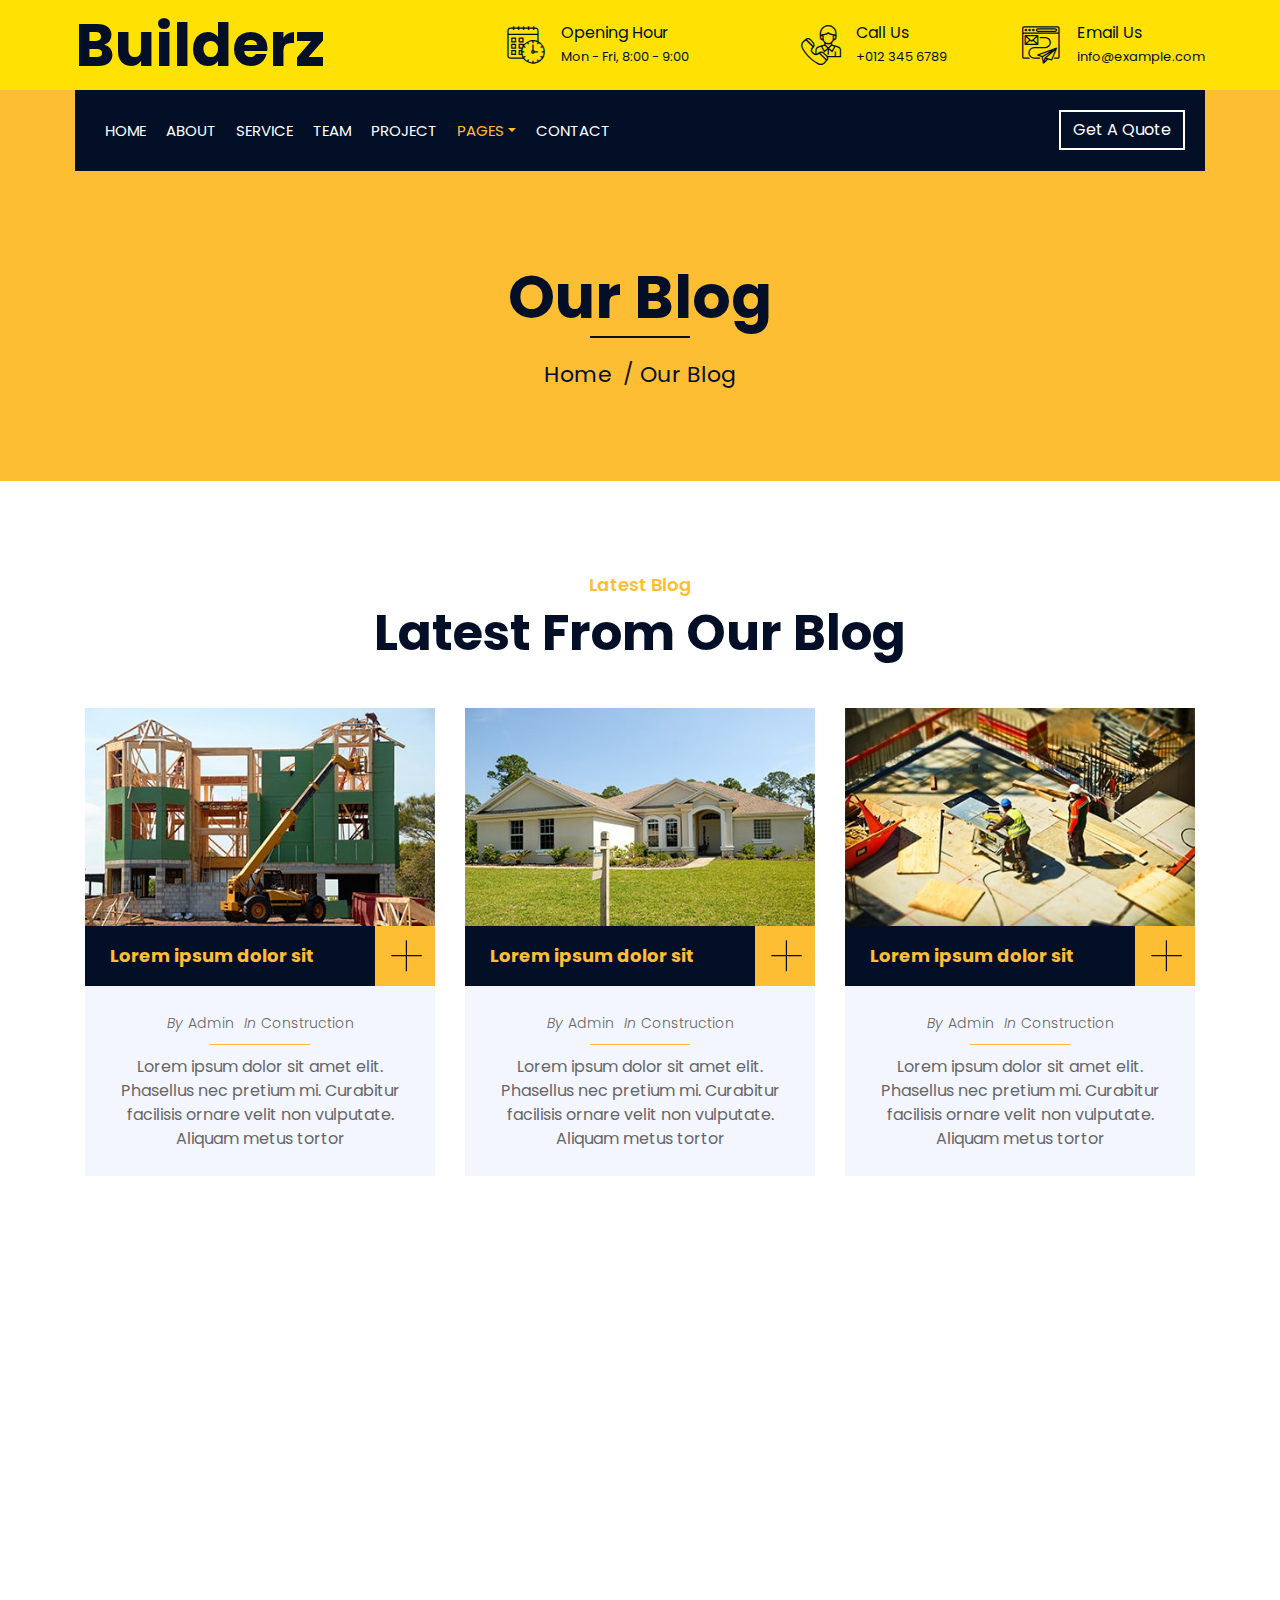
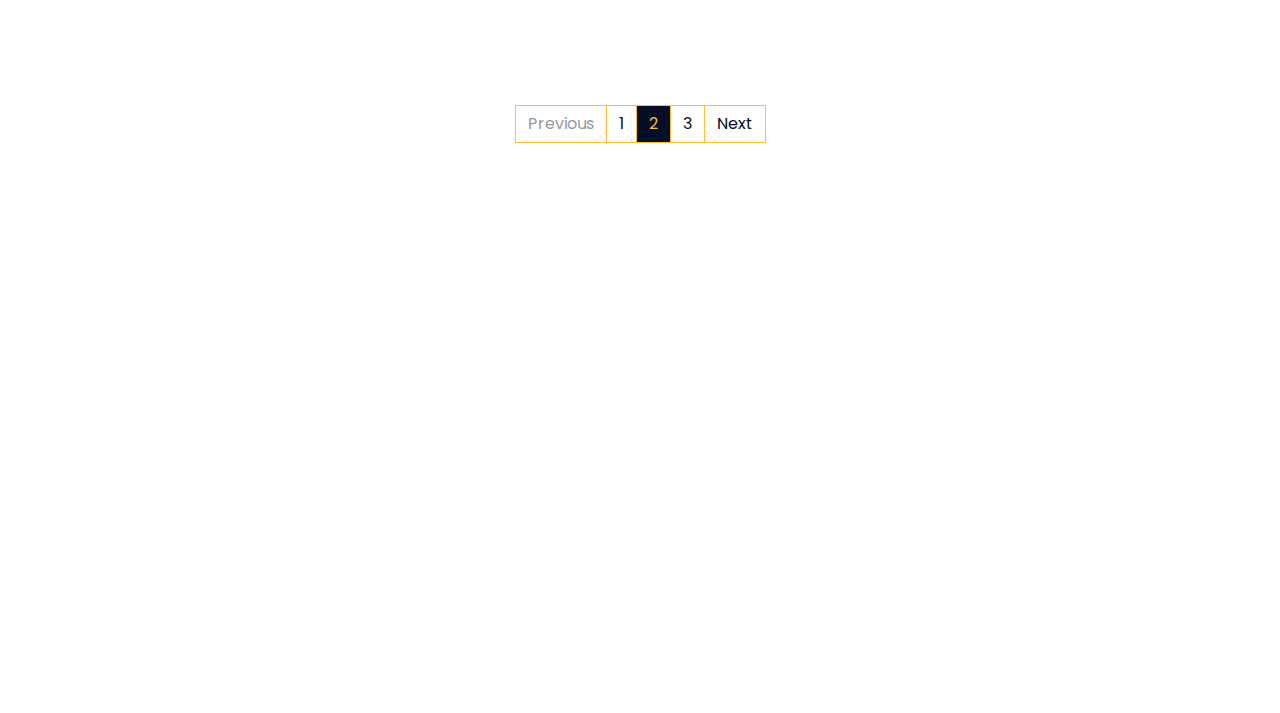
<file: construction-company-website-template/blog.html>
<!DOCTYPE html>
<html lang="en">
    <head>
        <meta charset="utf-8">
        <title>Builderz - Construction Company Website Template</title>
        <meta content="width=device-width, initial-scale=1.0" name="viewport">
        <meta content="Construction Company Website Template" name="keywords">
        <meta content="Construction Company Website Template" name="description">

        <!-- Favicon -->
        <link href="img/favicon.ico" rel="icon">

        <!-- Google Font -->
        <link href="https://fonts.googleapis.com/css2?family=Poppins:wght@100;200;300;400;500;600;700;800;900&display=swap" rel="stylesheet">

        <!-- CSS Libraries -->
        <link href="https://stackpath.bootstrapcdn.com/bootstrap/4.4.1/css/bootstrap.min.css" rel="stylesheet">
        <link href="https://cdnjs.cloudflare.com/ajax/libs/font-awesome/5.10.0/css/all.min.css" rel="stylesheet">
        <link href="lib/flaticon/font/flaticon.css" rel="stylesheet"> 
        <link href="lib/animate/animate.min.css" rel="stylesheet">
        <link href="lib/owlcarousel/assets/owl.carousel.min.css" rel="stylesheet">
        <link href="lib/lightbox/css/lightbox.min.css" rel="stylesheet">
        <link href="lib/slick/slick.css" rel="stylesheet">
        <link href="lib/slick/slick-theme.css" rel="stylesheet">

        <!-- Template Stylesheet -->
        <link href="css/style.css" rel="stylesheet">
    </head>

    <body>
        <div class="wrapper">
            <!-- Top Bar Start -->
            <div class="top-bar">
                <div class="container-fluid">
                    <div class="row align-items-center">
                        <div class="col-lg-4 col-md-12">
                            <div class="logo">
                                <a href="index.html">
                                    <h1>Builderz</h1>
                                    <!-- <img src="img/logo.jpg" alt="Logo"> -->
                                </a>
                            </div>
                        </div>
                        <div class="col-lg-8 col-md-7 d-none d-lg-block">
                            <div class="row">
                                <div class="col-4">
                                    <div class="top-bar-item">
                                        <div class="top-bar-icon">
                                            <i class="flaticon-calendar"></i>
                                        </div>
                                        <div class="top-bar-text">
                                            <h3>Opening Hour</h3>
                                            <p>Mon - Fri, 8:00 - 9:00</p>
                                        </div>
                                    </div>
                                </div>
                                <div class="col-4">
                                    <div class="top-bar-item">
                                        <div class="top-bar-icon">
                                            <i class="flaticon-call"></i>
                                        </div>
                                        <div class="top-bar-text">
                                            <h3>Call Us</h3>
                                            <p>+012 345 6789</p>
                                        </div>
                                    </div>
                                </div>
                                <div class="col-4">
                                    <div class="top-bar-item">
                                        <div class="top-bar-icon">
                                            <i class="flaticon-send-mail"></i>
                                        </div>
                                        <div class="top-bar-text">
                                            <h3>Email Us</h3>
                                            <p>info@example.com</p>
                                        </div>
                                    </div>
                                </div>
                            </div>
                        </div>
                    </div>
                </div>
            </div>
            <!-- Top Bar End -->

            <!-- Nav Bar Start -->
            <div class="nav-bar">
                <div class="container-fluid">
                    <nav class="navbar navbar-expand-lg bg-dark navbar-dark">
                        <a href="#" class="navbar-brand">MENU</a>
                        <button type="button" class="navbar-toggler" data-toggle="collapse" data-target="#navbarCollapse">
                            <span class="navbar-toggler-icon"></span>
                        </button>

                        <div class="collapse navbar-collapse justify-content-between" id="navbarCollapse">
                            <div class="navbar-nav mr-auto">
                                <a href="index.html" class="nav-item nav-link">Home</a>
                                <a href="about.html" class="nav-item nav-link">About</a>
                                <a href="service.html" class="nav-item nav-link">Service</a>
                                <a href="team.html" class="nav-item nav-link">Team</a>
                                <a href="portfolio.html" class="nav-item nav-link">Project</a>
                                <div class="nav-item dropdown">
                                    <a href="#" class="nav-link dropdown-toggle active" data-toggle="dropdown">Pages</a>
                                    <div class="dropdown-menu">
                                        <a href="blog.html" class="dropdown-item">Blog Page</a>
                                        <a href="single.html" class="dropdown-item">Single Page</a>
                                    </div>
                                </div>
                                <a href="contact.html" class="nav-item nav-link">Contact</a>
                            </div>
                            <div class="ml-auto">
                                <a class="btn" href="#">Get A Quote</a>
                            </div>
                        </div>
                    </nav>
                </div>
            </div>
            <!-- Nav Bar End -->
            
            
            <!-- Page Header Start -->
            <div class="page-header">
                <div class="container">
                    <div class="row">
                        <div class="col-12">
                            <h2>Our Blog</h2>
                        </div>
                        <div class="col-12">
                            <a href="">Home</a>
                            <a href="">Our Blog</a>
                        </div>
                    </div>
                </div>
            </div>
            <!-- Page Header End -->


            <!-- Blog Start -->
            <div class="blog">
                <div class="container">
                    <div class="section-header text-center">
                        <p>Latest Blog</p>
                        <h2>Latest From Our Blog</h2>
                    </div>
                    <div class="row blog-page">
                        <div class="col-lg-4 col-md-6 wow fadeInUp" data-wow-delay="0.2s">
                            <div class="blog-item">
                                <div class="blog-img">
                                    <img src="img/blog-1.jpg" alt="Image">
                                </div>
                                <div class="blog-title">
                                    <h3>Lorem ipsum dolor sit</h3>
                                    <a class="btn" href="">+</a>
                                </div>
                                <div class="blog-meta">
                                    <p>By<a href="">Admin</a></p>
                                    <p>In<a href="">Construction</a></p>
                                </div>
                                <div class="blog-text">
                                    <p>
                                        Lorem ipsum dolor sit amet elit. Phasellus nec pretium mi. Curabitur facilisis ornare velit non vulputate. Aliquam metus tortor
                                    </p>
                                </div>
                            </div>
                        </div>
                        <div class="col-lg-4 col-md-6 wow fadeInUp">
                            <div class="blog-item">
                                <div class="blog-img">
                                    <img src="img/blog-2.jpg" alt="Image">
                                </div>
                                <div class="blog-title">
                                    <h3>Lorem ipsum dolor sit</h3>
                                    <a class="btn" href="">+</a>
                                </div>
                                <div class="blog-meta">
                                    <p>By<a href="">Admin</a></p>
                                    <p>In<a href="">Construction</a></p>
                                </div>
                                <div class="blog-text">
                                    <p>
                                        Lorem ipsum dolor sit amet elit. Phasellus nec pretium mi. Curabitur facilisis ornare velit non vulputate. Aliquam metus tortor
                                    </p>
                                </div>
                            </div>
                        </div>
                        <div class="col-lg-4 col-md-6 wow fadeInUp" data-wow-delay="0.2s">
                            <div class="blog-item">
                                <div class="blog-img">
                                    <img src="img/blog-3.jpg" alt="Image">
                                </div>
                                <div class="blog-title">
                                    <h3>Lorem ipsum dolor sit</h3>
                                    <a class="btn" href="">+</a>
                                </div>
                                <div class="blog-meta">
                                    <p>By<a href="">Admin</a></p>
                                    <p>In<a href="">Construction</a></p>
                                </div>
                                <div class="blog-text">
                                    <p>
                                        Lorem ipsum dolor sit amet elit. Phasellus nec pretium mi. Curabitur facilisis ornare velit non vulputate. Aliquam metus tortor
                                    </p>
                                </div>
                            </div>
                        </div>
                        <div class="col-lg-4 col-md-6 wow fadeInUp" data-wow-delay="0.2s">
                            <div class="blog-item">
                                <div class="blog-img">
                                    <img src="img/blog-1.jpg" alt="Image">
                                </div>
                                <div class="blog-title">
                                    <h3>Lorem ipsum dolor sit</h3>
                                    <a class="btn" href="">+</a>
                                </div>
                                <div class="blog-meta">
                                    <p>By<a href="">Admin</a></p>
                                    <p>In<a href="">Construction</a></p>
                                </div>
                                <div class="blog-text">
                                    <p>
                                        Lorem ipsum dolor sit amet elit. Phasellus nec pretium mi. Curabitur facilisis ornare velit non vulputate. Aliquam metus tortor
                                    </p>
                                </div>
                            </div>
                        </div>
                        <div class="col-lg-4 col-md-6 wow fadeInUp">
                            <div class="blog-item">
                                <div class="blog-img">
                                    <img src="img/blog-2.jpg" alt="Image">
                                </div>
                                <div class="blog-title">
                                    <h3>Lorem ipsum dolor sit</h3>
                                    <a class="btn" href="">+</a>
                                </div>
                                <div class="blog-meta">
                                    <p>By<a href="">Admin</a></p>
                                    <p>In<a href="">Construction</a></p>
                                </div>
                                <div class="blog-text">
                                    <p>
                                        Lorem ipsum dolor sit amet elit. Phasellus nec pretium mi. Curabitur facilisis ornare velit non vulputate. Aliquam metus tortor
                                    </p>
                                </div>
                            </div>
                        </div>
                        <div class="col-lg-4 col-md-6 wow fadeInUp" data-wow-delay="0.2s">
                            <div class="blog-item">
                                <div class="blog-img">
                                    <img src="img/blog-3.jpg" alt="Image">
                                </div>
                                <div class="blog-title">
                                    <h3>Lorem ipsum dolor sit</h3>
                                    <a class="btn" href="">+</a>
                                </div>
                                <div class="blog-meta">
                                    <p>By<a href="">Admin</a></p>
                                    <p>In<a href="">Construction</a></p>
                                </div>
                                <div class="blog-text">
                                    <p>
                                        Lorem ipsum dolor sit amet elit. Phasellus nec pretium mi. Curabitur facilisis ornare velit non vulputate. Aliquam metus tortor
                                    </p>
                                </div>
                            </div>
                        </div>
                    </div>
                    <div class="row">
                        <div class="col-12">
                            <ul class="pagination justify-content-center">
                                <li class="page-item disabled"><a class="page-link" href="#">Previous</a></li>
                                <li class="page-item"><a class="page-link" href="#">1</a></li>
                                <li class="page-item active"><a class="page-link" href="#">2</a></li>
                                <li class="page-item"><a class="page-link" href="#">3</a></li>
                                <li class="page-item"><a class="page-link" href="#">Next</a></li>
                            </ul> 
                        </div>
                    </div>
                </div>
            </div>
            <!-- Blog End -->


            <!-- Footer Start -->
            <div class="footer wow fadeIn" data-wow-delay="0.3s">
                <div class="container">
                    <div class="row">
                        <div class="col-md-6 col-lg-3">
                            <div class="footer-contact">
                                <h2>Office Contact</h2>
                                <p><i class="fa fa-map-marker-alt"></i>123 Street, New York, USA</p>
                                <p><i class="fa fa-phone-alt"></i>+012 345 67890</p>
                                <p><i class="fa fa-envelope"></i>info@example.com</p>
                                <div class="footer-social">
                                    <a href=""><i class="fab fa-twitter"></i></a>
                                    <a href=""><i class="fab fa-facebook-f"></i></a>
                                    <a href=""><i class="fab fa-youtube"></i></a>
                                    <a href=""><i class="fab fa-instagram"></i></a>
                                    <a href=""><i class="fab fa-linkedin-in"></i></a>
                                </div>
                            </div>
                        </div>
                        <div class="col-md-6 col-lg-3">
                            <div class="footer-link">
                                <h2>Services Areas</h2>
                                <a href="">Building Construction</a>
                                <a href="">House Renovation</a>
                                <a href="">Architecture Design</a>
                                <a href="">Interior Design</a>
                                <a href="">Painting</a>
                            </div>
                        </div>
                        <div class="col-md-6 col-lg-3">
                            <div class="footer-link">
                                <h2>Useful Pages</h2>
                                <a href="">About Us</a>
                                <a href="">Contact Us</a>
                                <a href="">Our Team</a>
                                <a href="">Projects</a>
                                <a href="">Testimonial</a>
                            </div>
                        </div>
                        <div class="col-md-6 col-lg-3">
                            <div class="newsletter">
                                <h2>Newsletter</h2>
                                <p>
                                    Lorem ipsum dolor sit amet elit. Phasellus nec pretium mi. Curabitur facilisis ornare velit non vulpu
                                </p>
                                <div class="form">
                                    <input class="form-control" placeholder="Email here">
                                    <button class="btn">Submit</button>
                                </div>
                            </div>
                        </div>
                    </div>
                </div>
                <div class="container footer-menu">
                    <div class="f-menu">
                        <a href="">Terms of use</a>
                        <a href="">Privacy policy</a>
                        <a href="">Cookies</a>
                        <a href="">Help</a>
                        <a href="">FQAs</a>
                    </div>
                </div>
                <div class="container copyright">
                    <div class="row">
                        <div class="col-md-6">
                            <p>&copy; <a href="#">Your Site Name</a>, All Right Reserved.</p>
                        </div>
                        <div class="col-md-6">
                            <p>Designed By <a href="https://htmlcodex.com">HTML Codex</a></p>
                        </div>
                    </div>
                </div>
            </div>
            <!-- Footer End -->

            <a href="#" class="back-to-top"><i class="fa fa-chevron-up"></i></a>
        </div>

        <!-- JavaScript Libraries -->
        <script src="https://code.jquery.com/jquery-3.4.1.min.js"></script>
        <script src="https://stackpath.bootstrapcdn.com/bootstrap/4.4.1/js/bootstrap.bundle.min.js"></script>
        <script src="lib/easing/easing.min.js"></script>
        <script src="lib/wow/wow.min.js"></script>
        <script src="lib/owlcarousel/owl.carousel.min.js"></script>
        <script src="lib/isotope/isotope.pkgd.min.js"></script>
        <script src="lib/lightbox/js/lightbox.min.js"></script>
        <script src="lib/waypoints/waypoints.min.js"></script>
        <script src="lib/counterup/counterup.min.js"></script>
        <script src="lib/slick/slick.min.js"></script>

        <!-- Template Javascript -->
        <script src="js/main.js"></script>
    </body>
</html>
</file>
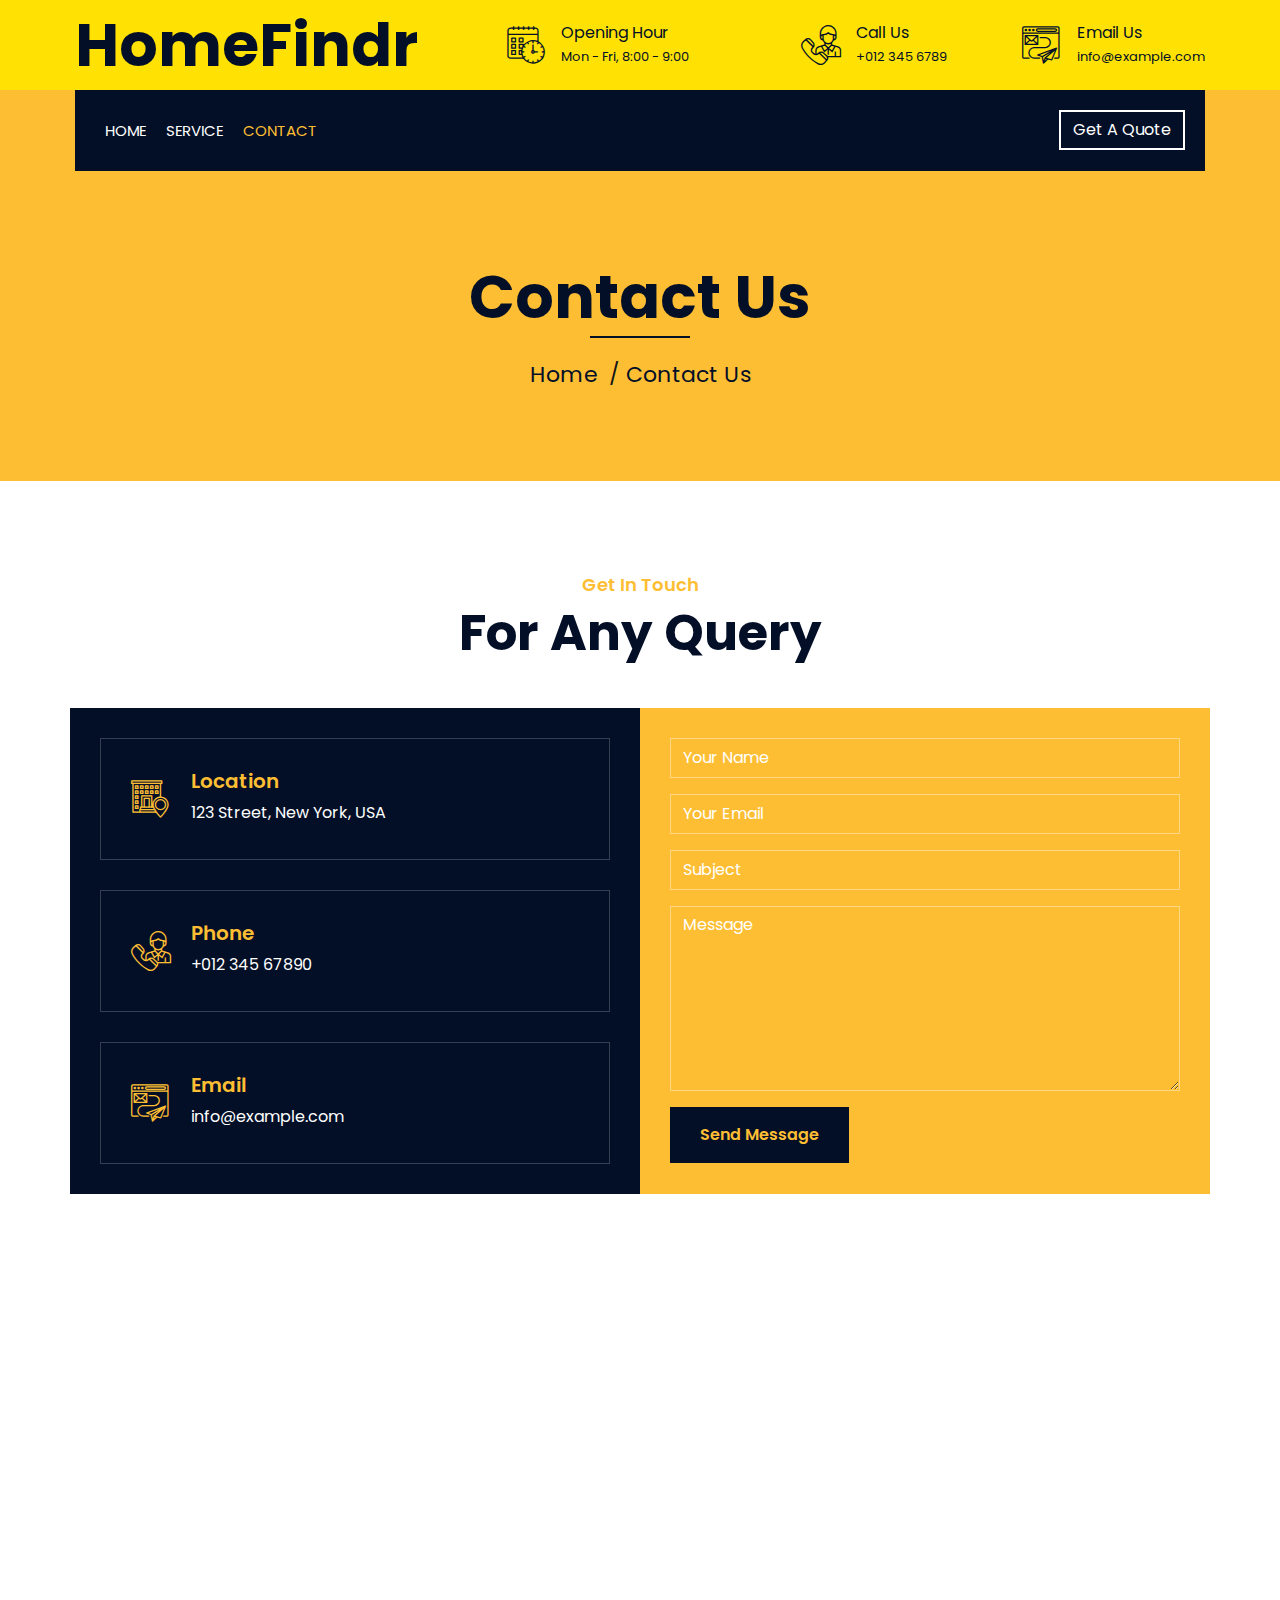
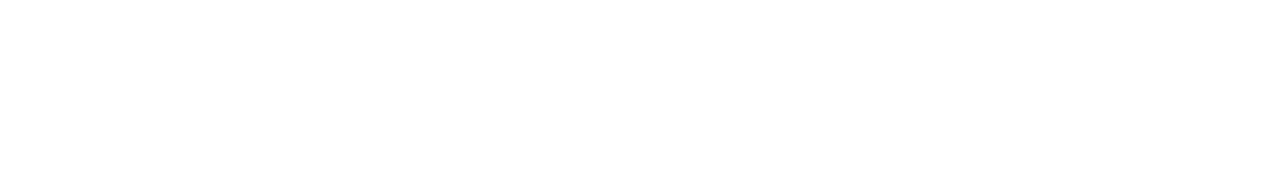
<file: construction-company-website-template/contact.html>
<!DOCTYPE html>
<html lang="en">
    <head>
        <meta charset="utf-8">
        <title>HomeFindr    </title>
        <meta content="width=device-width, initial-scale=1.0" name="viewport">
        <meta content="Construction Company Website Template" name="keywords">
        <meta content="Construction Company Website Template" name="description">

        <!-- Favicon -->
        <link href="img/favicon.ico" rel="icon">

        <!-- Google Font -->
        <link href="https://fonts.googleapis.com/css2?family=Poppins:wght@100;200;300;400;500;600;700;800;900&display=swap" rel="stylesheet">

        <!-- CSS Libraries -->
        <link href="https://stackpath.bootstrapcdn.com/bootstrap/4.4.1/css/bootstrap.min.css" rel="stylesheet">
        <link href="https://cdnjs.cloudflare.com/ajax/libs/font-awesome/5.10.0/css/all.min.css" rel="stylesheet">
        <link href="lib/flaticon/font/flaticon.css" rel="stylesheet"> 
        <link href="lib/animate/animate.min.css" rel="stylesheet">
        <link href="lib/owlcarousel/assets/owl.carousel.min.css" rel="stylesheet">
        <link href="lib/lightbox/css/lightbox.min.css" rel="stylesheet">
        <link href="lib/slick/slick.css" rel="stylesheet">
        <link href="lib/slick/slick-theme.css" rel="stylesheet">

        <!-- Template Stylesheet -->
        <link href="css/style.css" rel="stylesheet">
    </head>

    <body>
        <div class="wrapper">
            <!-- Top Bar Start -->
            <div class="top-bar">
                <div class="container-fluid">
                    <div class="row align-items-center">
                        <div class="col-lg-4 col-md-12">
                            <div class="logo">
                                <a href="index.html">
                                    <h1>HomeFindr</h1>
                                    <!-- <img src="img/logo.jpg" alt="Logo"> -->
                                </a>
                            </div>
                        </div>
                        <div class="col-lg-8 col-md-7 d-none d-lg-block">
                            <div class="row">
                                <div class="col-4">
                                    <div class="top-bar-item">
                                        <div class="top-bar-icon">
                                            <i class="flaticon-calendar"></i>
                                        </div>
                                        <div class="top-bar-text">
                                            <h3>Opening Hour</h3>
                                            <p>Mon - Fri, 8:00 - 9:00</p>
                                        </div>
                                    </div>
                                </div>
                                <div class="col-4">
                                    <div class="top-bar-item">
                                        <div class="top-bar-icon">
                                            <i class="flaticon-call"></i>
                                        </div>
                                        <div class="top-bar-text">
                                            <h3>Call Us</h3>
                                            <p>+012 345 6789</p>
                                        </div>
                                    </div>
                                </div>
                                <div class="col-4">
                                    <div class="top-bar-item">
                                        <div class="top-bar-icon">
                                            <i class="flaticon-send-mail"></i>
                                        </div>
                                        <div class="top-bar-text">
                                            <h3>Email Us</h3>
                                            <p>info@example.com</p>
                                        </div>
                                    </div>
                                </div>
                            </div>
                        </div>
                    </div>
                </div>
            </div>
            <!-- Top Bar End -->

            <!-- Nav Bar Start -->
            <div class="nav-bar">
                <div class="container-fluid">
                    <nav class="navbar navbar-expand-lg bg-dark navbar-dark">
                        <a href="#" class="navbar-brand">MENU</a>
                        <button type="button" class="navbar-toggler" data-toggle="collapse" data-target="#navbarCollapse">
                            <span class="navbar-toggler-icon"></span>
                        </button>

                        <div class="collapse navbar-collapse justify-content-between" id="navbarCollapse">
                            <div class="navbar-nav mr-auto">
                                <a href="index.html" class="nav-item nav-link">Home</a>
                                <a href="service.html" class="nav-item nav-link">Service</a>
                                <a href="contact.html" class="nav-item nav-link active">Contact</a>
                            </div>
                            <div class="ml-auto">
                                <a class="btn" href="#">Get A Quote</a>
                            </div>
                        </div>
                    </nav>
                </div>
            </div>
            <!-- Nav Bar End -->
            
            
            <!-- Page Header Start -->
            <div class="page-header">
                <div class="container">
                    <div class="row">
                        <div class="col-12">
                            <h2>Contact Us</h2>
                        </div>
                        <div class="col-12">
                            <a href="">Home</a>
                            <a href="">Contact Us</a>
                        </div>
                    </div>
                </div>
            </div>
            <!-- Page Header End -->


            <!-- Contact Start -->
            <div class="contact wow fadeInUp">
                <div class="container">
                    <div class="section-header text-center">
                        <p>Get In Touch</p>
                        <h2>For Any Query</h2>
                    </div>
                    <div class="row">
                        <div class="col-md-6">
                            <div class="contact-info">
                                <div class="contact-item">
                                    <i class="flaticon-address"></i>
                                    <div class="contact-text">
                                        <h2>Location</h2>
                                        <p>123 Street, New York, USA</p>
                                    </div>
                                </div>
                                <div class="contact-item">
                                    <i class="flaticon-call"></i>
                                    <div class="contact-text">
                                        <h2>Phone</h2>
                                        <p>+012 345 67890</p>
                                    </div>
                                </div>
                                <div class="contact-item">
                                    <i class="flaticon-send-mail"></i>
                                    <div class="contact-text">
                                        <h2>Email</h2>
                                        <p>info@example.com</p>
                                    </div>
                                </div>
                            </div>
                        </div>
                        <div class="col-md-6">
                            <div class="contact-form">
                                <div id="success"></div>
                                <form name="sentMessage" id="contactForm" novalidate="novalidate">
                                    <div class="control-group">
                                        <input type="text" class="form-control" id="name" placeholder="Your Name" required="required" data-validation-required-message="Please enter your name" />
                                        <p class="help-block text-danger"></p>
                                    </div>
                                    <div class="control-group">
                                        <input type="email" class="form-control" id="email" placeholder="Your Email" required="required" data-validation-required-message="Please enter your email" />
                                        <p class="help-block text-danger"></p>
                                    </div>
                                    <div class="control-group">
                                        <input type="text" class="form-control" id="subject" placeholder="Subject" required="required" data-validation-required-message="Please enter a subject" />
                                        <p class="help-block text-danger"></p>
                                    </div>
                                    <div class="control-group">
                                        <textarea class="form-control" id="message" placeholder="Message" required="required" data-validation-required-message="Please enter your message"></textarea>
                                        <p class="help-block text-danger"></p>
                                    </div>
                                    <div>
                                        <button class="btn" type="submit" id="sendMessageButton">Send Message</button>
                                    </div>
                                </form>
                            </div>
                        </div>
                    </div>
                </div>
            </div>
            <!-- Contact End -->


            <!-- Footer Start -->
            <div class="footer wow fadeIn" data-wow-delay="0.3s">
                <div class="container">
                    <div class="row">
                        <div class="col-md-6 col-lg-3">
                            <div class="footer-contact">
                                <h2>Office Contact</h2>
                                <p><i class="fa fa-map-marker-alt"></i>123 Street,UAE</p>
                                <p><i class="fa fa-phone-alt"></i>+012 345 67890</p>
                                <p><i class="fa fa-envelope"></i>info@example.com</p>
                                <div class="footer-social">
                                    <a href=""><i class="fab fa-twitter"></i></a>
                                    <a href=""><i class="fab fa-facebook-f"></i></a>
                                    <a href=""><i class="fab fa-youtube"></i></a>
                                    <a href=""><i class="fab fa-instagram"></i></a>
                                    <a href=""><i class="fab fa-linkedin-in"></i></a>
                                </div>
                            </div>
                        </div>
                        <div class="col-md-6 col-lg-3">
                            <div class="footer-link">
                                <h2>Services Areas</h2>
                                <a href="">Real Estate Listings
                                </a>
                                <a href="">Personalized Property Recommendations
                                </a>
                                <a href="">Advanced Property Filters

                                </a>
                                <a href="">Property Comparisons
                                </a>
                               
                            </div>
                        </div>
                        <div class="col-md-6 col-lg-3">
                            <div class="footer-link">
                                <h2>Useful Pages</h2>
                                <a href="">About Us</a>
                                <a href="">Contact Us</a>
                                <a href="">How It Works
                                </a>
                                <a href="">Explore Properties</a>
                                <a href="">Testimonial</a>
                            </div>
                        </div>
                        <div class="col-md-6 col-lg-3">
                            <div class="newsletter">
                                <h2>Newsletter</h2>
                                <p>
                                    Stay updated on the latest properties and real estate insights. Subscribe to our newsletter!

                                </p>
                                <div class="form">
                                    <input class="form-control" placeholder="Email here">
                                    <button class="btn">Submit</button>
                                </div>
                            </div>
                        </div>
                    </div>
                </div>
                <div class="container footer-menu">
                    <div class="f-menu">
                        <a href="">Terms of use</a>
                        <a href="">Privacy policy</a>
                        <a href="">Cookies</a>
                        <a href="">Help</a>
                        <a href="">FQAs</a>
                    </div>
                </div>
                <div class="container copyright">
                    <div class="row">
                        <div class="col-md-6">
                            <p>&copy; <a href="#">Your Site Name</a>, All Right Reserved.</p>
                        </div>
                        <div class="col-md-6">
                            <p>Designed By <a href="https://htmlcodex.com">HTML Codex</a></p>
                        </div>
                    </div>
                </div>
            </div>
           <!-- Footer End -->

            <a href="#" class="back-to-top"><i class="fa fa-chevron-up"></i></a>
        </div>

        <!-- JavaScript Libraries -->
        <script src="https://code.jquery.com/jquery-3.4.1.min.js"></script>
        <script src="https://stackpath.bootstrapcdn.com/bootstrap/4.4.1/js/bootstrap.bundle.min.js"></script>
        <script src="lib/easing/easing.min.js"></script>
        <script src="lib/wow/wow.min.js"></script>
        <script src="lib/owlcarousel/owl.carousel.min.js"></script>
        <script src="lib/isotope/isotope.pkgd.min.js"></script>
        <script src="lib/lightbox/js/lightbox.min.js"></script>
        <script src="lib/waypoints/waypoints.min.js"></script>
        <script src="lib/counterup/counterup.min.js"></script>
        <script src="lib/slick/slick.min.js"></script>
        
        <!-- Contact Javascript File -->
        <script src="mail/jqBootstrapValidation.min.js"></script>
        <script src="mail/contact.js"></script>

        <!-- Template Javascript -->
        <script src="js/main.js"></script>
    </body>
</html>
</file>
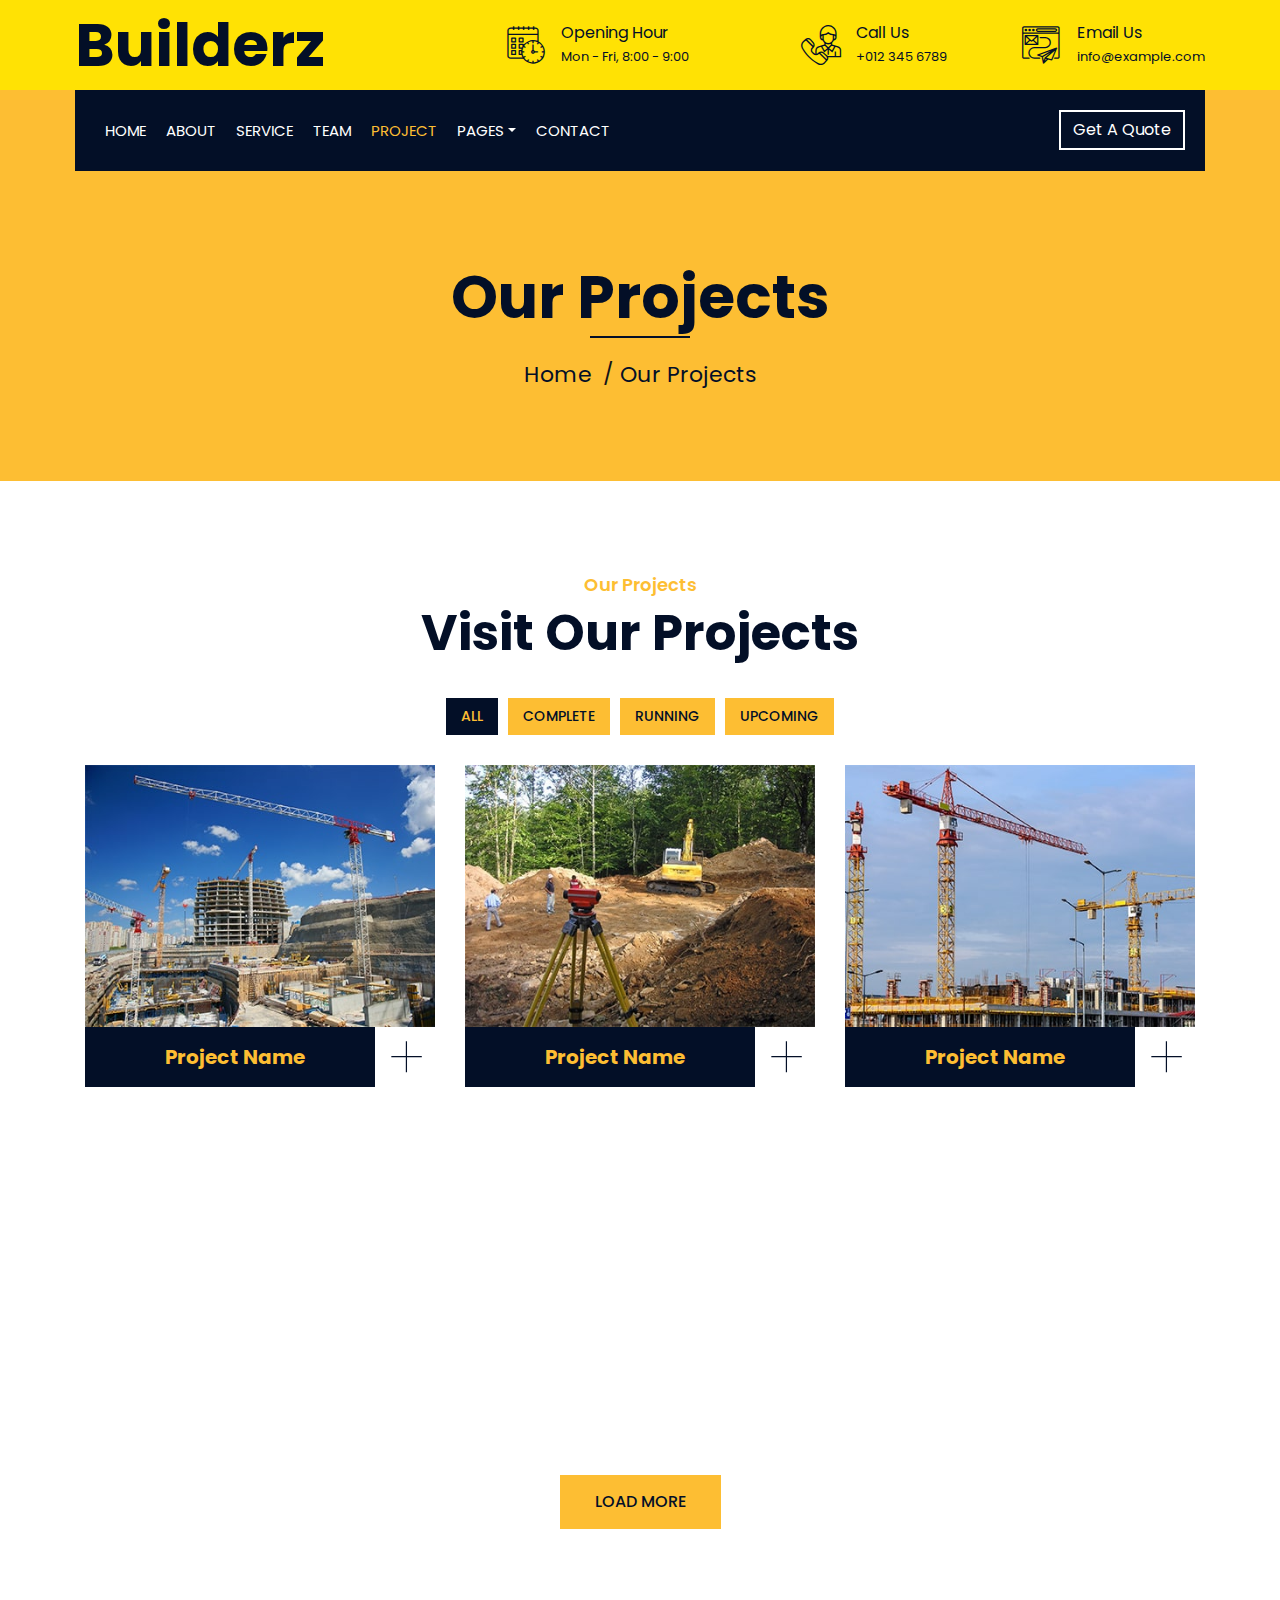
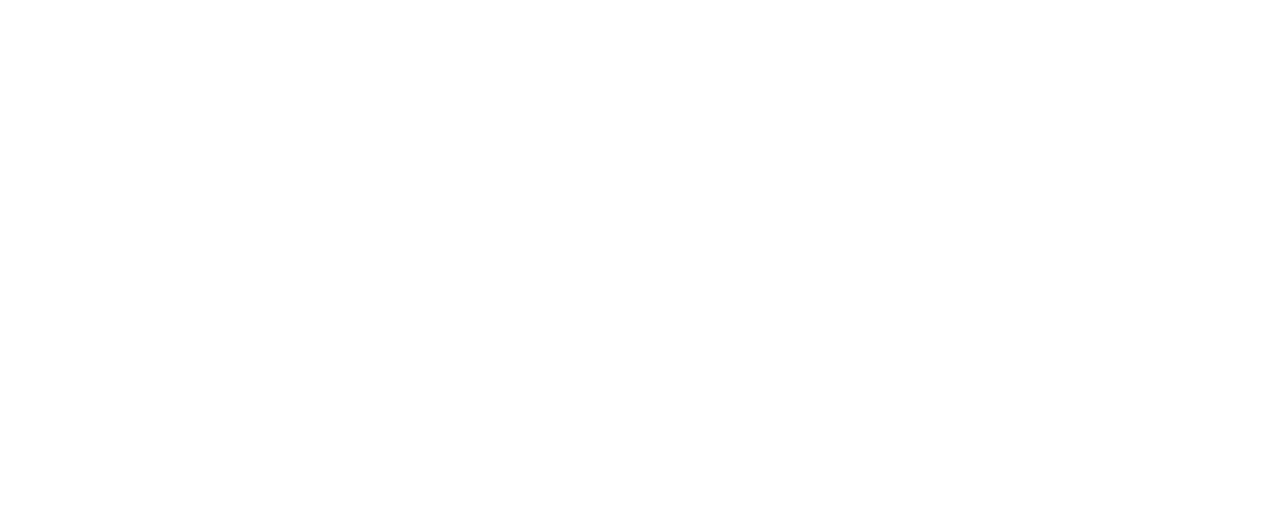
<file: construction-company-website-template/portfolio.html>
<!DOCTYPE html>
<html lang="en">
    <head>
        <meta charset="utf-8">
        <title>Builderz - Construction Company Website Template</title>
        <meta content="width=device-width, initial-scale=1.0" name="viewport">
        <meta content="Construction Company Website Template" name="keywords">
        <meta content="Construction Company Website Template" name="description">

        <!-- Favicon -->
        <link href="img/favicon.ico" rel="icon">

        <!-- Google Font -->
        <link href="https://fonts.googleapis.com/css2?family=Poppins:wght@100;200;300;400;500;600;700;800;900&display=swap" rel="stylesheet">

        <!-- CSS Libraries -->
        <link href="https://stackpath.bootstrapcdn.com/bootstrap/4.4.1/css/bootstrap.min.css" rel="stylesheet">
        <link href="https://cdnjs.cloudflare.com/ajax/libs/font-awesome/5.10.0/css/all.min.css" rel="stylesheet">
        <link href="lib/flaticon/font/flaticon.css" rel="stylesheet"> 
        <link href="lib/animate/animate.min.css" rel="stylesheet">
        <link href="lib/owlcarousel/assets/owl.carousel.min.css" rel="stylesheet">
        <link href="lib/lightbox/css/lightbox.min.css" rel="stylesheet">
        <link href="lib/slick/slick.css" rel="stylesheet">
        <link href="lib/slick/slick-theme.css" rel="stylesheet">

        <!-- Template Stylesheet -->
        <link href="css/style.css" rel="stylesheet">
    </head>

    <body>
        <div class="wrapper">
            <!-- Top Bar Start -->
            <div class="top-bar">
                <div class="container-fluid">
                    <div class="row align-items-center">
                        <div class="col-lg-4 col-md-12">
                            <div class="logo">
                                <a href="index.html">
                                    <h1>Builderz</h1>
                                    <!-- <img src="img/logo.jpg" alt="Logo"> -->
                                </a>
                            </div>
                        </div>
                        <div class="col-lg-8 col-md-7 d-none d-lg-block">
                            <div class="row">
                                <div class="col-4">
                                    <div class="top-bar-item">
                                        <div class="top-bar-icon">
                                            <i class="flaticon-calendar"></i>
                                        </div>
                                        <div class="top-bar-text">
                                            <h3>Opening Hour</h3>
                                            <p>Mon - Fri, 8:00 - 9:00</p>
                                        </div>
                                    </div>
                                </div>
                                <div class="col-4">
                                    <div class="top-bar-item">
                                        <div class="top-bar-icon">
                                            <i class="flaticon-call"></i>
                                        </div>
                                        <div class="top-bar-text">
                                            <h3>Call Us</h3>
                                            <p>+012 345 6789</p>
                                        </div>
                                    </div>
                                </div>
                                <div class="col-4">
                                    <div class="top-bar-item">
                                        <div class="top-bar-icon">
                                            <i class="flaticon-send-mail"></i>
                                        </div>
                                        <div class="top-bar-text">
                                            <h3>Email Us</h3>
                                            <p>info@example.com</p>
                                        </div>
                                    </div>
                                </div>
                            </div>
                        </div>
                    </div>
                </div>
            </div>
            <!-- Top Bar End -->

            <!-- Nav Bar Start -->
            <div class="nav-bar">
                <div class="container-fluid">
                    <nav class="navbar navbar-expand-lg bg-dark navbar-dark">
                        <a href="#" class="navbar-brand">MENU</a>
                        <button type="button" class="navbar-toggler" data-toggle="collapse" data-target="#navbarCollapse">
                            <span class="navbar-toggler-icon"></span>
                        </button>

                        <div class="collapse navbar-collapse justify-content-between" id="navbarCollapse">
                            <div class="navbar-nav mr-auto">
                                <a href="index.html" class="nav-item nav-link">Home</a>
                                <a href="about.html" class="nav-item nav-link">About</a>
                                <a href="service.html" class="nav-item nav-link">Service</a>
                                <a href="team.html" class="nav-item nav-link">Team</a>
                                <a href="portfolio.html" class="nav-item nav-link active">Project</a>
                                <div class="nav-item dropdown">
                                    <a href="#" class="nav-link dropdown-toggle" data-toggle="dropdown">Pages</a>
                                    <div class="dropdown-menu">
                                        <a href="blog.html" class="dropdown-item">Blog Page</a>
                                        <a href="single.html" class="dropdown-item">Single Page</a>
                                    </div>
                                </div>
                                <a href="contact.html" class="nav-item nav-link">Contact</a>
                            </div>
                            <div class="ml-auto">
                                <a class="btn" href="#">Get A Quote</a>
                            </div>
                        </div>
                    </nav>
                </div>
            </div>
            <!-- Nav Bar End -->
            
            
            <!-- Page Header Start -->
            <div class="page-header">
                <div class="container">
                    <div class="row">
                        <div class="col-12">
                            <h2>Our Projects</h2>
                        </div>
                        <div class="col-12">
                            <a href="">Home</a>
                            <a href="">Our Projects</a>
                        </div>
                    </div>
                </div>
            </div>
            <!-- Page Header End -->


            <!-- Portfolio Start -->
            <div class="portfolio">
                <div class="container">
                    <div class="section-header text-center">
                        <p>Our Projects</p>
                        <h2>Visit Our Projects</h2>
                    </div>
                    <div class="row">
                        <div class="col-12">
                            <ul id="portfolio-flters">
                                <li data-filter="*" class="filter-active">All</li>
                                <li data-filter=".first">Complete</li>
                                <li data-filter=".second">Running</li>
                                <li data-filter=".third">Upcoming</li>
                            </ul>
                        </div>
                    </div>
                    <div class="row portfolio-container">
                        <div class="col-lg-4 col-md-6 col-sm-12 portfolio-item first wow fadeInUp" data-wow-delay="0.1s">
                            <div class="portfolio-warp">
                                <div class="portfolio-img">
                                    <img src="img/portfolio-1.jpg" alt="Image">
                                    <div class="portfolio-overlay">
                                        <p>
                                            Lorem ipsum dolor sit amet elit. Phasel nec pretium mi. Curabit facilis ornare velit non. Aliqu metus tortor, auctor id gravi condime, viverra quis sem.
                                        </p>
                                    </div>
                                </div>
                                <div class="portfolio-text">
                                    <h3>Project Name</h3>
                                    <a class="btn" href="img/portfolio-1.jpg" data-lightbox="portfolio">+</a>
                                </div>
                            </div>
                        </div>
                        <div class="col-lg-4 col-md-6 col-sm-12 portfolio-item second wow fadeInUp" data-wow-delay="0.2s">
                            <div class="portfolio-warp">
                                <div class="portfolio-img">
                                    <img src="img/portfolio-2.jpg" alt="Image">
                                    <div class="portfolio-overlay">
                                        <p>
                                            Lorem ipsum dolor sit amet elit. Phasel nec pretium mi. Curabit facilis ornare velit non. Aliqu metus tortor, auctor id gravi condime, viverra quis sem.
                                        </p>
                                    </div>
                                </div>
                                <div class="portfolio-text">
                                    <h3>Project Name</h3>
                                    <a class="btn" href="img/portfolio-2.jpg" data-lightbox="portfolio">+</a>
                                </div>
                            </div>
                        </div>
                        <div class="col-lg-4 col-md-6 col-sm-12 portfolio-item third wow fadeInUp" data-wow-delay="0.3s">
                            <div class="portfolio-warp">
                                <div class="portfolio-img">
                                    <img src="img/portfolio-3.jpg" alt="Image">
                                    <div class="portfolio-overlay">
                                        <p>
                                            Lorem ipsum dolor sit amet elit. Phasel nec pretium mi. Curabit facilis ornare velit non. Aliqu metus tortor, auctor id gravi condime, viverra quis sem.
                                        </p>
                                    </div>
                                </div>
                                <div class="portfolio-text">
                                    <h3>Project Name</h3>
                                    <a class="btn" href="img/portfolio-3.jpg" data-lightbox="portfolio">+</a>
                                </div>
                            </div>
                        </div>
                        <div class="col-lg-4 col-md-6 col-sm-12 portfolio-item first wow fadeInUp" data-wow-delay="0.4s">
                            <div class="portfolio-warp">
                                <div class="portfolio-img">
                                    <img src="img/portfolio-4.jpg" alt="Image">
                                    <div class="portfolio-overlay">
                                        <p>
                                            Lorem ipsum dolor sit amet elit. Phasel nec pretium mi. Curabit facilis ornare velit non. Aliqu metus tortor, auctor id gravi condime, viverra quis sem.
                                        </p>
                                    </div>
                                </div>
                                <div class="portfolio-text">
                                    <h3>Project Name</h3>
                                    <a class="btn" href="img/portfolio-4.jpg" data-lightbox="portfolio">+</a>
                                </div>
                            </div>
                        </div>
                        <div class="col-lg-4 col-md-6 col-sm-12 portfolio-item second wow fadeInUp" data-wow-delay="0.5s">
                            <div class="portfolio-warp">
                                <div class="portfolio-img">
                                    <img src="img/portfolio-5.jpg" alt="Image">
                                    <div class="portfolio-overlay">
                                        <p>
                                            Lorem ipsum dolor sit amet elit. Phasel nec pretium mi. Curabit facilis ornare velit non. Aliqu metus tortor, auctor id gravi condime, viverra quis sem.
                                        </p>
                                    </div>
                                </div>
                                <div class="portfolio-text">
                                    <h3>Project Name</h3>
                                    <a class="btn" href="img/portfolio-5.jpg" data-lightbox="portfolio">+</a>
                                </div>
                            </div>
                        </div>
                        <div class="col-lg-4 col-md-6 col-sm-12 portfolio-item third wow fadeInUp" data-wow-delay="0.6s">
                            <div class="portfolio-warp">
                                <div class="portfolio-img">
                                    <img src="img/portfolio-6.jpg" alt="Image">
                                    <div class="portfolio-overlay">
                                        <p>
                                            Lorem ipsum dolor sit amet elit. Phasel nec pretium mi. Curabit facilis ornare velit non. Aliqu metus tortor, auctor id gravi condime, viverra quis sem.
                                        </p>
                                    </div>
                                </div>
                                <div class="portfolio-text">
                                    <h3>Project Name</h3>
                                    <a class="btn" href="img/portfolio-6.jpg" data-lightbox="portfolio">+</a>
                                </div>
                            </div>
                        </div>
                    </div>
                    <div class="row">
                        <div class="col-12 load-more">
                            <a class="btn" href="#">Load More</a>
                        </div>
                    </div>
                </div>
            </div>
            <!-- Portfolio End -->


            <!-- Footer Start -->
            <div class="footer wow fadeIn" data-wow-delay="0.3s">
                <div class="container">
                    <div class="row">
                        <div class="col-md-6 col-lg-3">
                            <div class="footer-contact">
                                <h2>Office Contact</h2>
                                <p><i class="fa fa-map-marker-alt"></i>123 Street, New York, USA</p>
                                <p><i class="fa fa-phone-alt"></i>+012 345 67890</p>
                                <p><i class="fa fa-envelope"></i>info@example.com</p>
                                <div class="footer-social">
                                    <a href=""><i class="fab fa-twitter"></i></a>
                                    <a href=""><i class="fab fa-facebook-f"></i></a>
                                    <a href=""><i class="fab fa-youtube"></i></a>
                                    <a href=""><i class="fab fa-instagram"></i></a>
                                    <a href=""><i class="fab fa-linkedin-in"></i></a>
                                </div>
                            </div>
                        </div>
                        <div class="col-md-6 col-lg-3">
                            <div class="footer-link">
                                <h2>Services Areas</h2>
                                <a href="">Building Construction</a>
                                <a href="">House Renovation</a>
                                <a href="">Architecture Design</a>
                                <a href="">Interior Design</a>
                                <a href="">Painting</a>
                            </div>
                        </div>
                        <div class="col-md-6 col-lg-3">
                            <div class="footer-link">
                                <h2>Useful Pages</h2>
                                <a href="">About Us</a>
                                <a href="">Contact Us</a>
                                <a href="">Our Team</a>
                                <a href="">Projects</a>
                                <a href="">Testimonial</a>
                            </div>
                        </div>
                        <div class="col-md-6 col-lg-3">
                            <div class="newsletter">
                                <h2>Newsletter</h2>
                                <p>
                                    Lorem ipsum dolor sit amet elit. Phasellus nec pretium mi. Curabitur facilisis ornare velit non vulpu
                                </p>
                                <div class="form">
                                    <input class="form-control" placeholder="Email here">
                                    <button class="btn">Submit</button>
                                </div>
                            </div>
                        </div>
                    </div>
                </div>
                <div class="container footer-menu">
                    <div class="f-menu">
                        <a href="">Terms of use</a>
                        <a href="">Privacy policy</a>
                        <a href="">Cookies</a>
                        <a href="">Help</a>
                        <a href="">FQAs</a>
                    </div>
                </div>
                <div class="container copyright">
                    <div class="row">
                        <div class="col-md-6">
                            <p>&copy; <a href="#">Your Site Name</a>, All Right Reserved.</p>
                        </div>
                        <div class="col-md-6">
                            <p>Designed By <a href="https://htmlcodex.com">HTML Codex</a></p>
                        </div>
                    </div>
                </div>
            </div>
            <!-- Footer End -->

            <a href="#" class="back-to-top"><i class="fa fa-chevron-up"></i></a>
        </div>

        <!-- JavaScript Libraries -->
        <script src="https://code.jquery.com/jquery-3.4.1.min.js"></script>
        <script src="https://stackpath.bootstrapcdn.com/bootstrap/4.4.1/js/bootstrap.bundle.min.js"></script>
        <script src="lib/easing/easing.min.js"></script>
        <script src="lib/wow/wow.min.js"></script>
        <script src="lib/owlcarousel/owl.carousel.min.js"></script>
        <script src="lib/isotope/isotope.pkgd.min.js"></script>
        <script src="lib/lightbox/js/lightbox.min.js"></script>
        <script src="lib/waypoints/waypoints.min.js"></script>
        <script src="lib/counterup/counterup.min.js"></script>
        <script src="lib/slick/slick.min.js"></script>

        <!-- Template Javascript -->
        <script src="js/main.js"></script>
    </body>
</html>
</file>
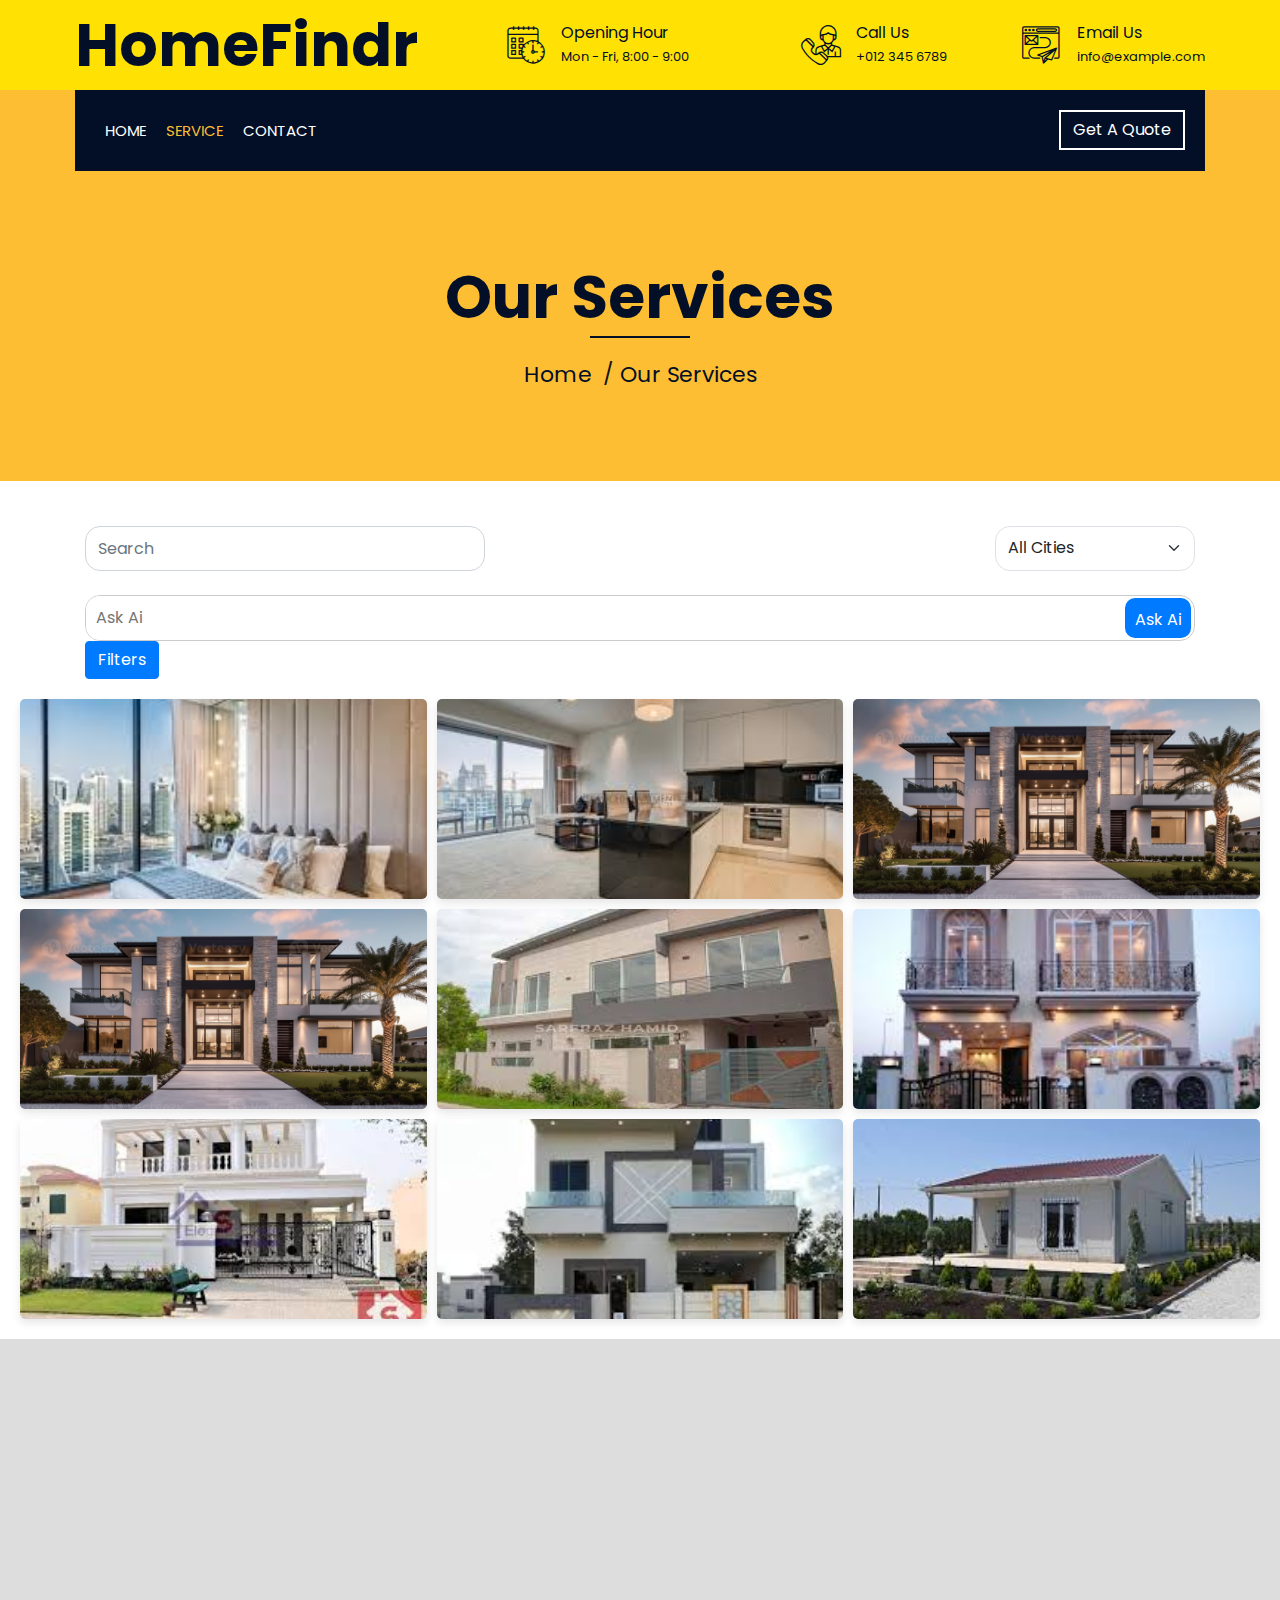
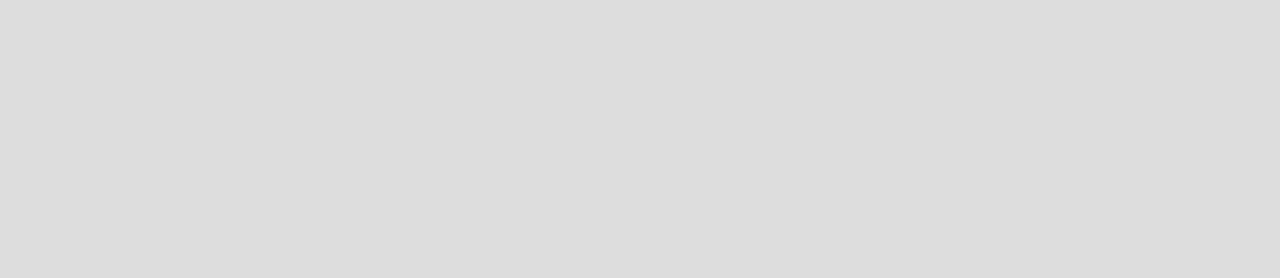
<file: construction-company-website-template/service.html>
<!DOCTYPE html>
<html lang="en">
    <head>
        <meta charset="utf-8">
        <title>HomeFindr</title>
        <meta content="width=device-width, initial-scale=1.0" name="viewport">
        <meta content="Construction Company Website Template" name="keywords">
        <meta content="Construction Company Website Template" name="description">

        <!-- Favicon -->
        <link href="img/favicon.ico" rel="icon">
        <link rel="stylesheet" href="	https://cdn.jsdelivr.net/npm/bootstrap@5.3.3/dist/css/bootstrap.min.css">
        <!-- Google Font -->
        <link href="https://fonts.googleapis.com/css2?family=Poppins:wght@100;200;300;400;500;600;700;800;900&display=swap" rel="stylesheet">

        <!-- CSS Libraries -->
        <link href="https://stackpath.bootstrapcdn.com/bootstrap/4.4.1/css/bootstrap.min.css" rel="stylesheet">
        <link href="https://cdnjs.cloudflare.com/ajax/libs/font-awesome/5.10.0/css/all.min.css" rel="stylesheet">
        <link href="lib/flaticon/font/flaticon.css" rel="stylesheet"> 
        <link href="lib/animate/animate.min.css" rel="stylesheet">
        <link href="lib/owlcarousel/assets/owl.carousel.min.css" rel="stylesheet">
        <link href="lib/lightbox/css/lightbox.min.css" rel="stylesheet">
        <link href="lib/slick/slick.css" rel="stylesheet">
        <link href="lib/slick/slick-theme.css" rel="stylesheet">

        <!-- Template Stylesheet -->
        <link href="css/style.css" rel="stylesheet">
        
    </head>

    <body>
        <div class="wrapper">
            <!-- Top Bar Start -->
            <div class="top-bar">
                <div class="container-fluid">
                    <div class="row align-items-center">
                        <div class="col-lg-4 col-md-12">
                            <div class="logo">
                                <a href="index.html">
                                    <h1>HomeFindr</h1>
                                    <!-- <img src="img/logo.jpg" alt="Logo"> -->
                                </a>
                            </div>
                        </div>
                        <div class="col-lg-8 col-md-7 d-none d-lg-block">
                            <div class="row">
                                <div class="col-4">
                                    <div class="top-bar-item">
                                        <div class="top-bar-icon">
                                            <i class="flaticon-calendar"></i>
                                        </div>
                                        <div class="top-bar-text">
                                            <h3>Opening Hour</h3>
                                            <p>Mon - Fri, 8:00 - 9:00</p>
                                        </div>
                                    </div>
                                </div>
                                <div class="col-4">
                                    <div class="top-bar-item">
                                        <div class="top-bar-icon">
                                            <i class="flaticon-call"></i>
                                        </div>
                                        <div class="top-bar-text">
                                            <h3>Call Us</h3>
                                            <p>+012 345 6789</p>
                                        </div>
                                    </div>
                                </div>
                                <div class="col-4">
                                    <div class="top-bar-item">
                                        <div class="top-bar-icon">
                                            <i class="flaticon-send-mail"></i>
                                        </div>
                                        <div class="top-bar-text">
                                            <h3>Email Us</h3>
                                            <p>info@example.com</p>
                                        </div>
                                    </div>
                                </div>
                            </div>
                        </div>
                    </div>
                </div>
            </div>
            <!-- Top Bar End -->

            <!-- Nav Bar Start -->
            <div class="nav-bar">
                <div class="container-fluid">
                    <nav class="navbar navbar-expand-lg bg-dark navbar-dark">
                        <a href="#" class="navbar-brand">MENU</a>
                        <button type="button" class="navbar-toggler" data-toggle="collapse" data-target="#navbarCollapse">
                            <span class="navbar-toggler-icon"></span>
                        </button>

                        <div class="collapse navbar-collapse justify-content-between" id="navbarCollapse">
                            <div class="navbar-nav mr-auto">
                                <a href="index.html" class="nav-item nav-link">Home</a>
                                <a href="service.html" class="nav-item nav-link active">Service</a>
                                <a href="contact.html" class="nav-item nav-link">Contact</a>
                            </div>
                            <div class="ml-auto">
                                <a class="btn" href="#">Get A Quote</a>
                            </div>
                        </div>
                    </nav>
                </div>
            </div>
            <!-- Nav Bar End -->
            
            
            <!-- Page Header Start -->
            <div class="page-header">
                <div class="container">
                    <div class="row">
                        <div class="col-12">
                            <h2>Our Services</h2>
                        </div>
                        <div class="col-12">
                            <a href="">Home</a>
                            <a href="">Our Services</a>
                        </div>
                    </div>
                </div>
            </div>
            <!-- Page Header End -->
            
            <!-- <div class="container mt-4">
                <div class="d-flex">
                    Filters Section (Left)
                    <div class="filter-section">
                        <h5 class="fw-bold">CITY</h5>
                        <div class="form-check">
                            <input class="form-check-input" type="radio" name="city" value="sharjah" id="sharjah">
                            <label class="form-check-label" for="sharjah">Sharjah</label>
                        </div>
                        <div class="form-check">
                            <input class="form-check-input" type="radio" name="city" value="ajman" id="ajman">
                            <label class="form-check-label" for="ajman">Ajman</label>
                        </div>
                        <div class="form-check">
                            <input class="form-check-input" type="radio" name="city" value="abudhabi" id="abudhabi">
                            <label class="form-check-label" for="abudhabi">Abu Dhabi</label>
                        </div>
                        <div class="form-check">
                            <input class="form-check-input" type="radio" name="city" value="fujairah" id="fujairah">
                            <label class="form-check-label" for="fujairah">Fujairah</label>
                        </div>
                        <div class="form-check">
                            <input class="form-check-input" type="radio" name="city" value="rasalkhaimah" id="rasalkhaimah">
                            <label class="form-check-label" for="rasalkhaimah">Ras al Khaimah</label>
                        </div>
                        <div class="form-check">
                            <input class="form-check-input" type="radio" name="city" value="ummalquwain" id="ummalquwain">
                            <label class="form-check-label" for="ummalquwain">Umm Al Quwain</label>
                        </div>
        
                        Property Type Section
                        <div class="filter-section mt-4">
                            <h5 class="fw-bold">PROPERTY TYPE</h5>
                            <div class="form-check">
                                <input class="form-check-input" type="radio" name="propertyType" value="apartment" id="apartment">
                                <label class="form-check-label" for="apartment">Apartment</label>
                            </div>
                            <div class="form-check">
                                <input class="form-check-input" type="radio" name="propertyType" value="house" id="house">
                                <label class="form-check-label" for="house">House</label>
                            </div>
                        </div>
        
                        Bedrooms Section
                        <div class="filter-section mt-4">
                            <h5 class="fw-bold">BEDROOMS</h5>
                            <div class="form-check">
                                <input class="form-check-input" type="radio" name="bedroomCount" value="2+" id="twoPlus">
                                <label class="form-check-label" for="twoPlus">2+ Bedrooms</label>
                            </div>
                            <div class="form-check">
                                <input class="form-check-input" type="radio" name="bedroomCount" value="3+" id="threePlus">
                                <label class="form-check-label" for="threePlus">3+ Bedrooms</label>
                            </div>
                            <div class="form-check">
                                <input class="form-check-input" type="radio" name="bedroomCount" value="5+" id="fivePlus">
                                <label class="form-check-label" for="fivePlus">5+ Bedrooms</label>
                            </div>
                        </div>
                    </div>
        
                    Image Section (Right)
                    <div id="imageContainer" class="ms-4 ">
                        <p>Select a filter to see the images.</p>
                        <div class="row row-cols-1 row-cols-md-2 g-4">
                            <div class="col">
                              <div class="card">
                                <img src="img/apts1.jpg" class="card-img-top defImg" alt="...">
                               
                              </div>
                            </div>
                            <div class="col ">
                              <div class="card">
                                <img src="img/apts2.jpg" class="card-img-top defImg" alt="...">
                              
                              </div>
                            </div>
                            <div class="col">
                              <div class="card">
                                <img src="img/apts3.jpg" class="card-img-top defImg " alt="...">
                              
                              </div>
                            </div>
                            <div class="col">
                              <div class="card">
                                <img src="img/apts4.jpg" class="card-img-top defImg" alt="...">
                               
                              </div>
                            </div>
                            <div class="col">
                              <div class="card">
                                <img src="img/apts5.jpg" class="card-img-top defImg" alt="...">
                               
                              </div>
                            </div>
                            <div class="col ">
                              <div class="card">
                                <img src="img/apts6.jpg" class="card-img-top defImg" alt="...">
                               
                              </div>
                            </div>
                            <div class="col ">
                              <div class="card">
                                <img src="img/img1.jpg" class="card-img-top defImg" alt="...">
                               
                              </div>
                            </div>
                            <div class="col ">
                              <div class="card">
                                <img src="img/img2.jpg" class="card-img-top defImg" alt="...">
                               
                              </div>
                            </div>
                          </div>
                    </div>
                </div>
            </div> -->
              
           
            <div class="container mt-4">
               <!-- Search Bar and Filter Button -->
<div class="d-flex justify-content-between align-items-center mb-4">
  <input
    type="text"
    class="form-control me-2"
    placeholder="Search"
    style="max-width: 400px; height: 45px; border-radius: 15px;"
  />

  <!-- Dropdown for City Filter -->
  <select
    id="cityDropdown"
    class="form-select"
    style="max-width: 200px; height: 45px; border-radius: 15px;"
  >
    <option value="all">All Cities</option>
    <option value="sharjah">Sharjah</option>
    <option value="ajman">Ajman</option>
    <option value="abu-dhabi">Abu Dhabi</option>
    <option value="fujairah">Fujairah</option>
    <option value="ras-al-khaimah">Ras Al Khaimah</option>
    <option value="umm-al-quwain">Umm Al Quwain</option>
  </select>
</div>
<!-- Link to the filters.js file -->
<script src="filter.js"></script>

                  <div class="search-container">
                    <input type="text" class="search-input" placeholder="Ask Ai">
                    <button class="search-button">Ask Ai</button>
                  </div>
                
                  <button
                    class="btn btn-primary"
                    data-bs-toggle="modal"
                    data-bs-target="#filterModal"
                  >
                    Filters
                  </button>
                  
                </div>
            
                <!-- Image Section -->
                <div id="imageContainer" style="display: grid; grid-template-columns: repeat(3, 1fr); gap: 10px;">
                  <!-- Default images will be inserted here -->
                </div>
                <script src="script.js"></script>
              </div>
            
              <!-- Modal -->
              <div id="filterModal" class="modal" tabindex="-1">
                <div class="modal-dialog modal-lg">
                  <div class="modal-content">
                    <div class="modal-header">
                    
                      <h5 class="modal-title">Filters</h5>
                      
                      <button type="button" class="btn-close" data-bs-dismiss="modal" aria-label="Close"></button>
                    </div>
                    <div class="modal-body">
                      <div class="filter-section">
                        <div class="filter-left">
                            <div class="form-group">
                                <label for="city">City:</label>
                                <select id="city" name="city">
                                  <option value="sharjah">Sharjah</option>
                                  <option value="ajman">Ajman</option>
                                  <option value="abu_dhabi">Abu Dhabi</option>
                                  <option value="fujairah">fujairah</option>
                                  <option value="ras_al_khaimah">Ras Al Khaimah</option>
                                  <option value="umm_al_quwain">Umm Al Quwain</option>
                                </select>
                              </div>
              
                              <div class="form-group">
                                <label for="propertyType">Property Type:</label>
                                <select id="propertyType" name="propertyType">
                                  <option value="apartment">Apartment</option>
                                  <option value="house">House</option>
                                </select>
                              </div>
              
                              <div class="form-group">
                                <label for="bedrooms">Bedrooms:</label>
                                <select id="bedrooms" name="bedrooms">
                                  <option value="2+">2+</option>
                                  <option value="3+">3+</option>
                                  <option value="5+">5+</option>
                                  <option value="7+">7+</option>
                                </select>
                              </div>
                          <div class="form-group">
                            <label for="washrooms">Washrooms:</label>
                            <select id="washrooms" name="washrooms">
                              <option value="2+">2+</option>
                              <option value="3+">3+</option>
                              <option value="5+">5+</option>
                              <option value="7+">7+</option>
                            </select>
                          </div>
                          <div class="form-group">
                            <label for="furnished">Furnished</label>
                            <select id="furnished" name="furnished">
                              <option value="yes">Yes</option>
                              <option value="no">No</option>
                            </select>
                          </div>
                        </div>
                       
                        <div class="filter-right">
                          <h6>Price:</h6>
                          <label for="minPrice">Min:</label>
                          <input type="text" id="minPrice" placeholder="AED0"><br>
                          <label for="maxPrice">Max:</label>
                          <input type="text" id="maxPrice" placeholder="AED3700000"><br>
              
                          <h6>Area:</h6>
                          <label for="minArea">Min:</label>
                          <input type="text" id="minArea" placeholder="0 sqft"><br>
                          <label for="maxArea">Max:</label>
                          <input type="text" id="maxArea" placeholder="1103 sqft"><br>
                        </div>
                      </div>
                    </div>
                    <div class="modal-footer">
                      <button type="button" class="btn btn-secondary" data-bs-dismiss="modal">Close</button>
                      <button type="button" class="btn btn-primary" id="applyFilters" data-bs-dismiss="modal" >Apply</button>
                    </div>
                  </div>
                </div>
              </div>




                  <!-- Images -->
           
            
              
              
                <!-- Footer -->
             
              
           
            
          
            
           

            <!-- Service Start -->
          
            <!-- Service End -->
            
            
            <!-- FAQs Start -->
          
            <!-- FAQs End -->


            <!-- Footer Start -->
            <div class="footer wow fadeIn" data-wow-delay="0.3s">
                <div class="container">
                    <div class="row">
                        <div class="col-md-6 col-lg-3">
                            <div class="footer-contact">
                                <h2>Office Contact</h2>
                                <p><i class="fa fa-map-marker-alt"></i>123 Street,UAE</p>
                                <p><i class="fa fa-phone-alt"></i>+012 345 67890</p>
                                <p><i class="fa fa-envelope"></i>info@example.com</p>
                                <div class="footer-social">
                                    <a href=""><i class="fab fa-twitter"></i></a>
                                    <a href=""><i class="fab fa-facebook-f"></i></a>
                                    <a href=""><i class="fab fa-youtube"></i></a>
                                    <a href=""><i class="fab fa-instagram"></i></a>
                                    <a href=""><i class="fab fa-linkedin-in"></i></a>
                                </div>
                            </div>
                        </div>
                        <div class="col-md-6 col-lg-3">
                            <div class="footer-link">
                                <h2>Services Areas</h2>
                                <a href="">Real Estate Listings
                                </a>
                                <a href="">Personalized Property Recommendations
                                </a>
                                <a href="">Advanced Property Filters

                                </a>
                                <a href="">Property Comparisons
                                </a>
                               
                            </div>
                        </div>
                        <div class="col-md-6 col-lg-3">
                            <div class="footer-link">
                                <h2>Useful Pages</h2>
                                <a href="">About Us</a>
                                <a href="">Contact Us</a>
                                <a href="">How It Works
                                </a>
                                <a href="">Explore Properties</a>
                                <a href="">Testimonial</a>
                            </div>
                        </div>
                        <div class="col-md-6 col-lg-3">
                            <div class="newsletter">
                                <h2>Newsletter</h2>
                                <p>
                                    Stay updated on the latest properties and real estate insights. Subscribe to our newsletter!

                                </p>
                                <div class="form">
                                    <input class="form-control" placeholder="Email here">
                                    <button class="btn">Submit</button>
                                </div>
                            </div>
                        </div>
                    </div>
                </div>
                <div class="container footer-menu">
                    <div class="f-menu">
                        <a href="">Terms of use</a>
                        <a href="">Privacy policy</a>
                        <a href="">Cookies</a>
                        <a href="">Help</a>
                        <a href="">FQAs</a>
                    </div>
                </div>
                <div class="container copyright">
                    <div class="row">
                        <div class="col-md-6">
                            <p>&copy; <a href="#">Your Site Name</a>, All Right Reserved.</p>
                        </div>
                        <div class="col-md-6">
                            <p>Designed By <a href="https://htmlcodex.com">HTML Codex</a></p>
                        </div>
                    </div>
                </div>
            </div>
           <!-- Footer End -->

            <a href="#" class="back-to-top"><i class="fa fa-chevron-up"></i></a>
        </div>

        <!-- JavaScript Libraries -->
        <script src="https://code.jquery.com/jquery-3.4.1.min.js"></script>
        <script src="https://stackpath.bootstrapcdn.com/bootstrap/4.4.1/js/bootstrap.bundle.min.js"></script>
        <script src="lib/easing/easing.min.js"></script>
        <script src="lib/wow/wow.min.js"></script>
        <script src="lib/owlcarousel/owl.carousel.min.js"></script>
        <script src="lib/isotope/isotope.pkgd.min.js"></script>
        <script src="lib/lightbox/js/lightbox.min.js"></script>
        <script src="lib/waypoints/waypoints.min.js"></script>
        <script src="lib/counterup/counterup.min.js"></script>
        <script src="lib/slick/slick.min.js"></script>

        <!-- Template Javascript -->
        <script src="js/main.js">

        </script>
         <script src="https://cdn.jsdelivr.net/npm/bootstrap@5.3.2/dist/js/bootstrap.bundle.min.js"></script>
       <script src="app.js"></script>
       
    </body>
</html>
</file>
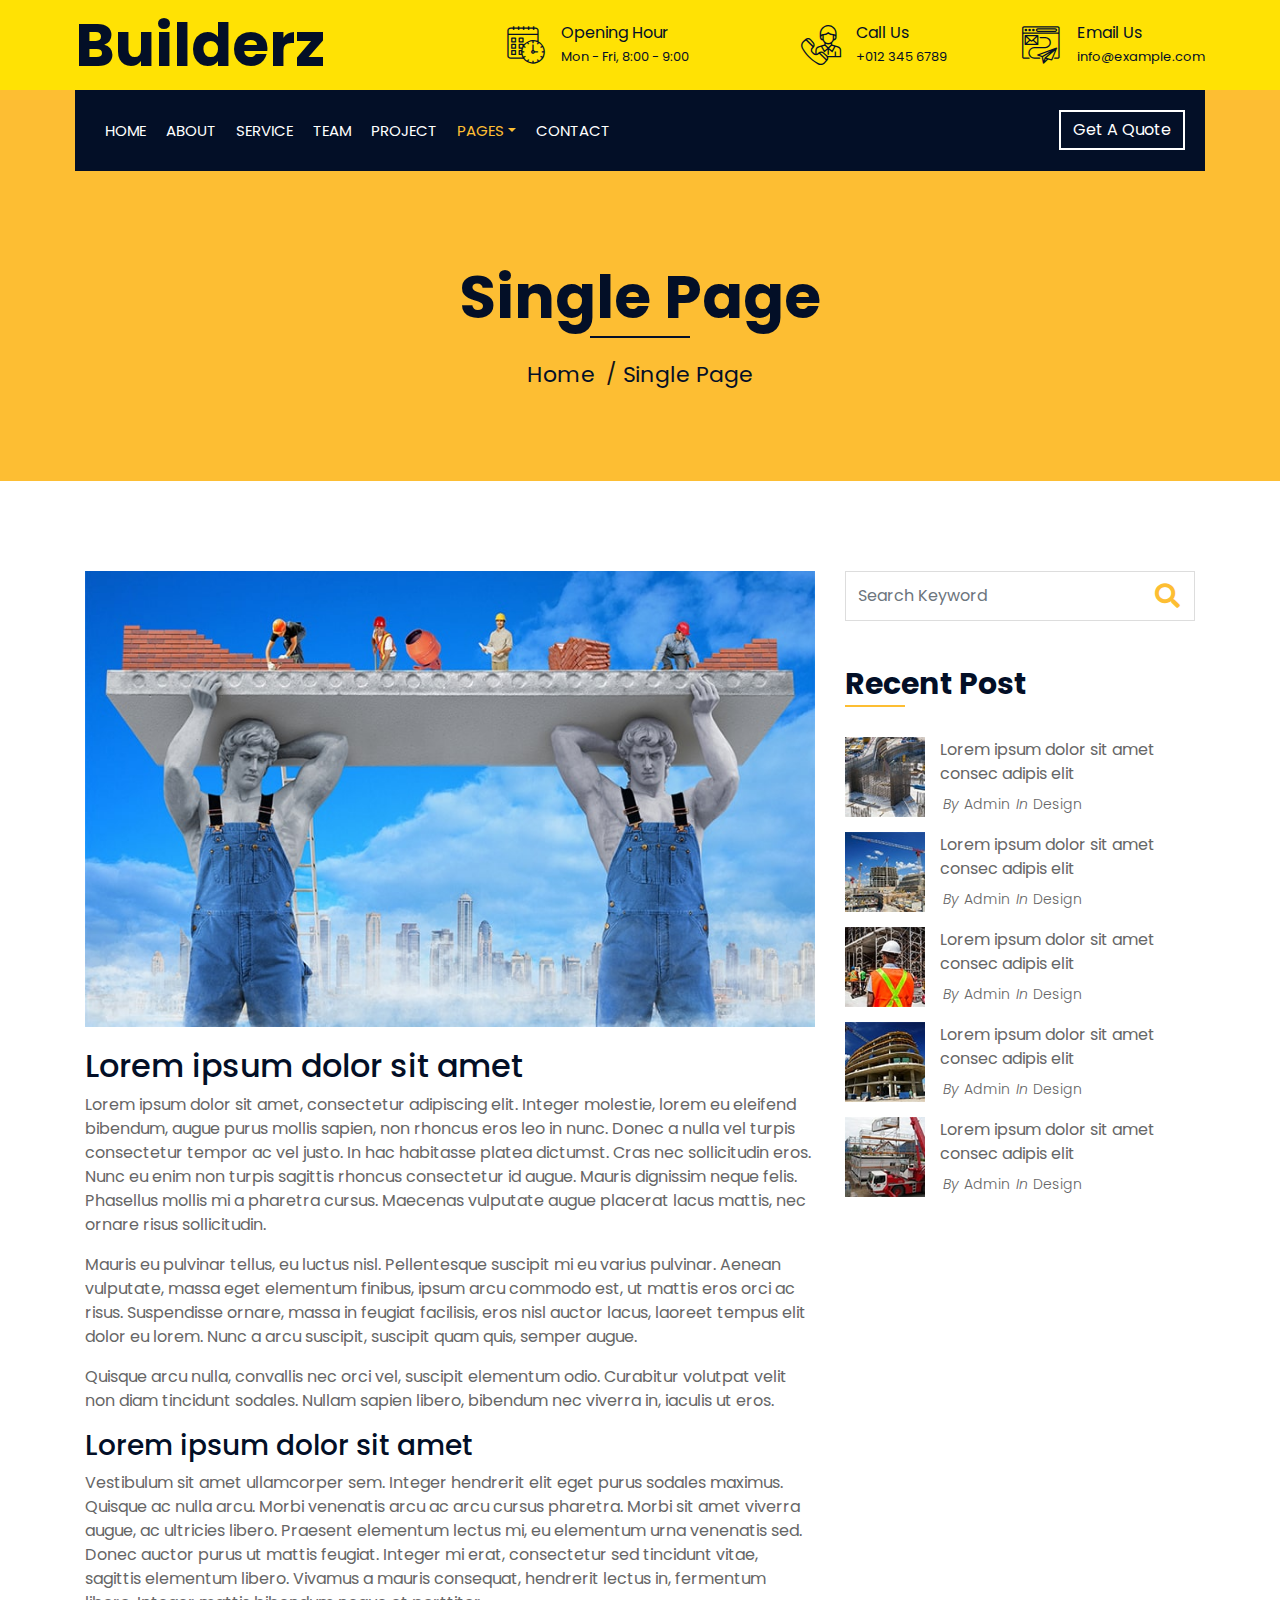
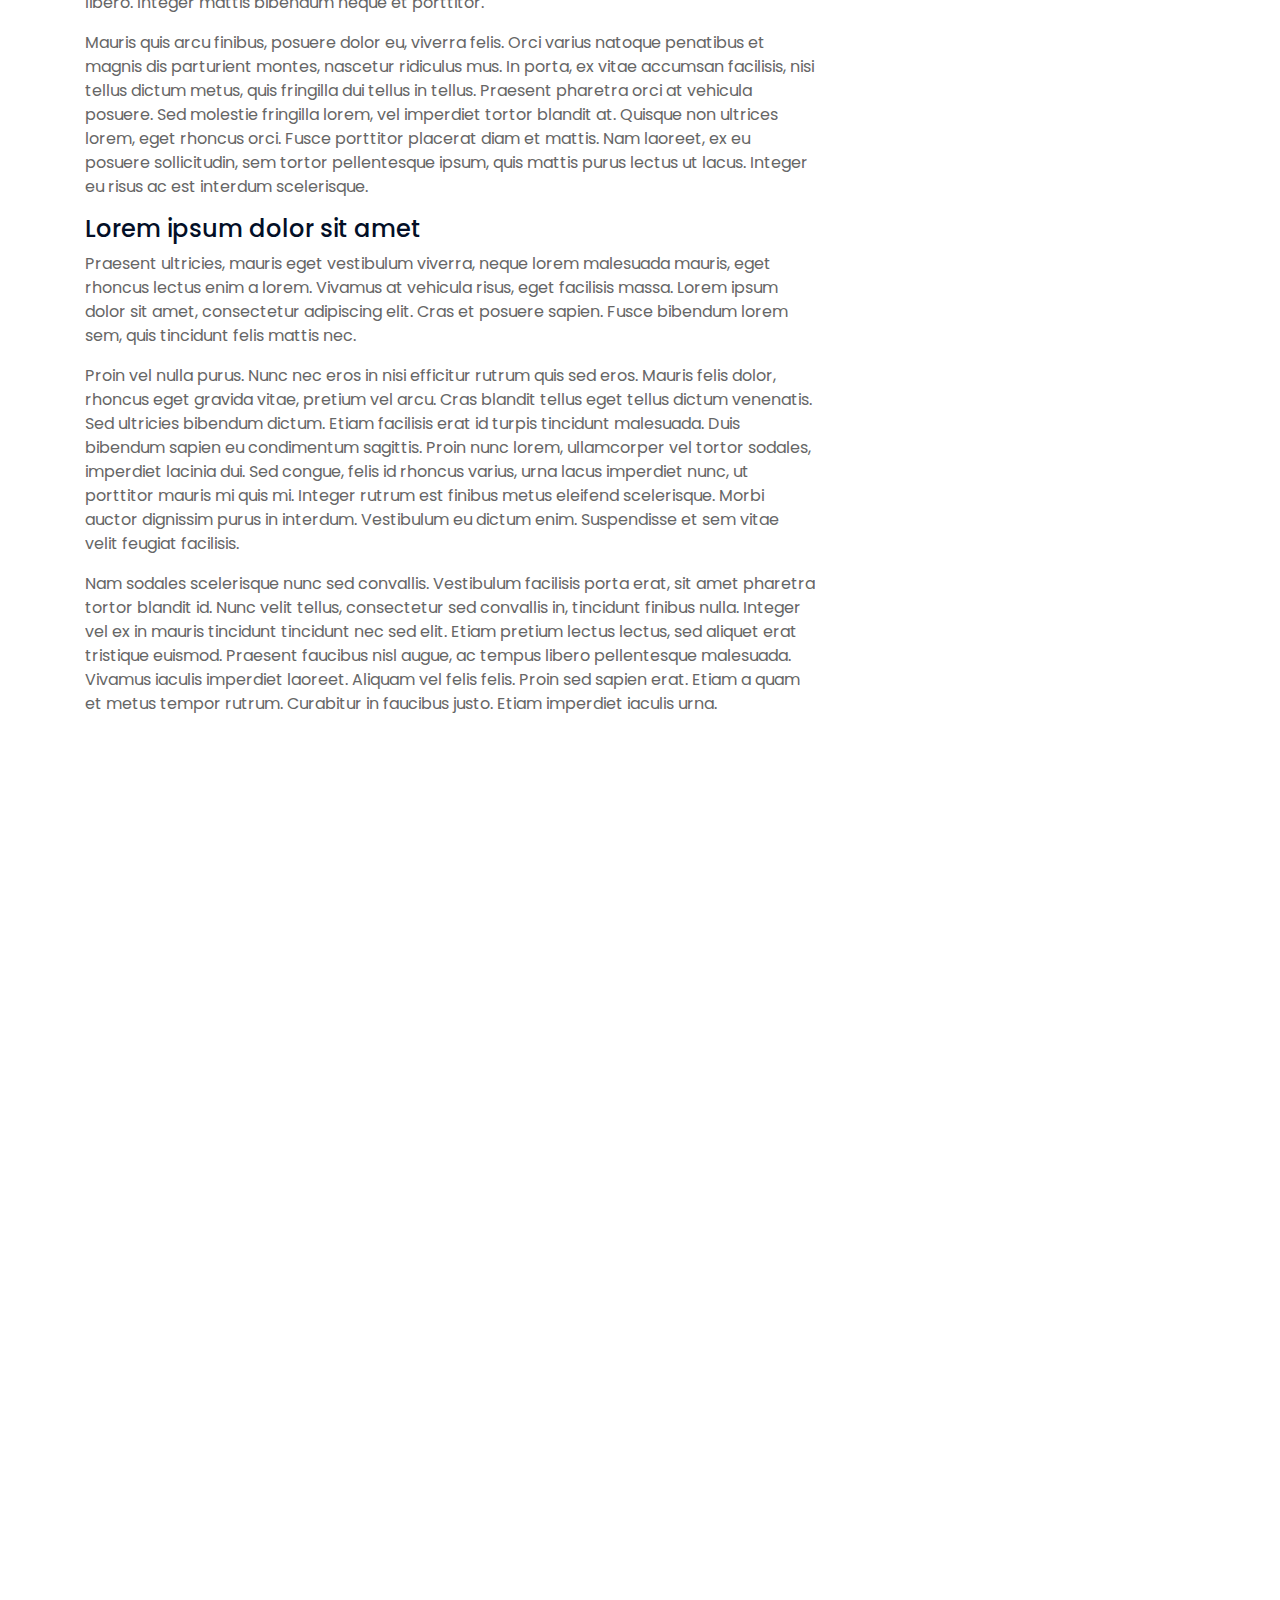
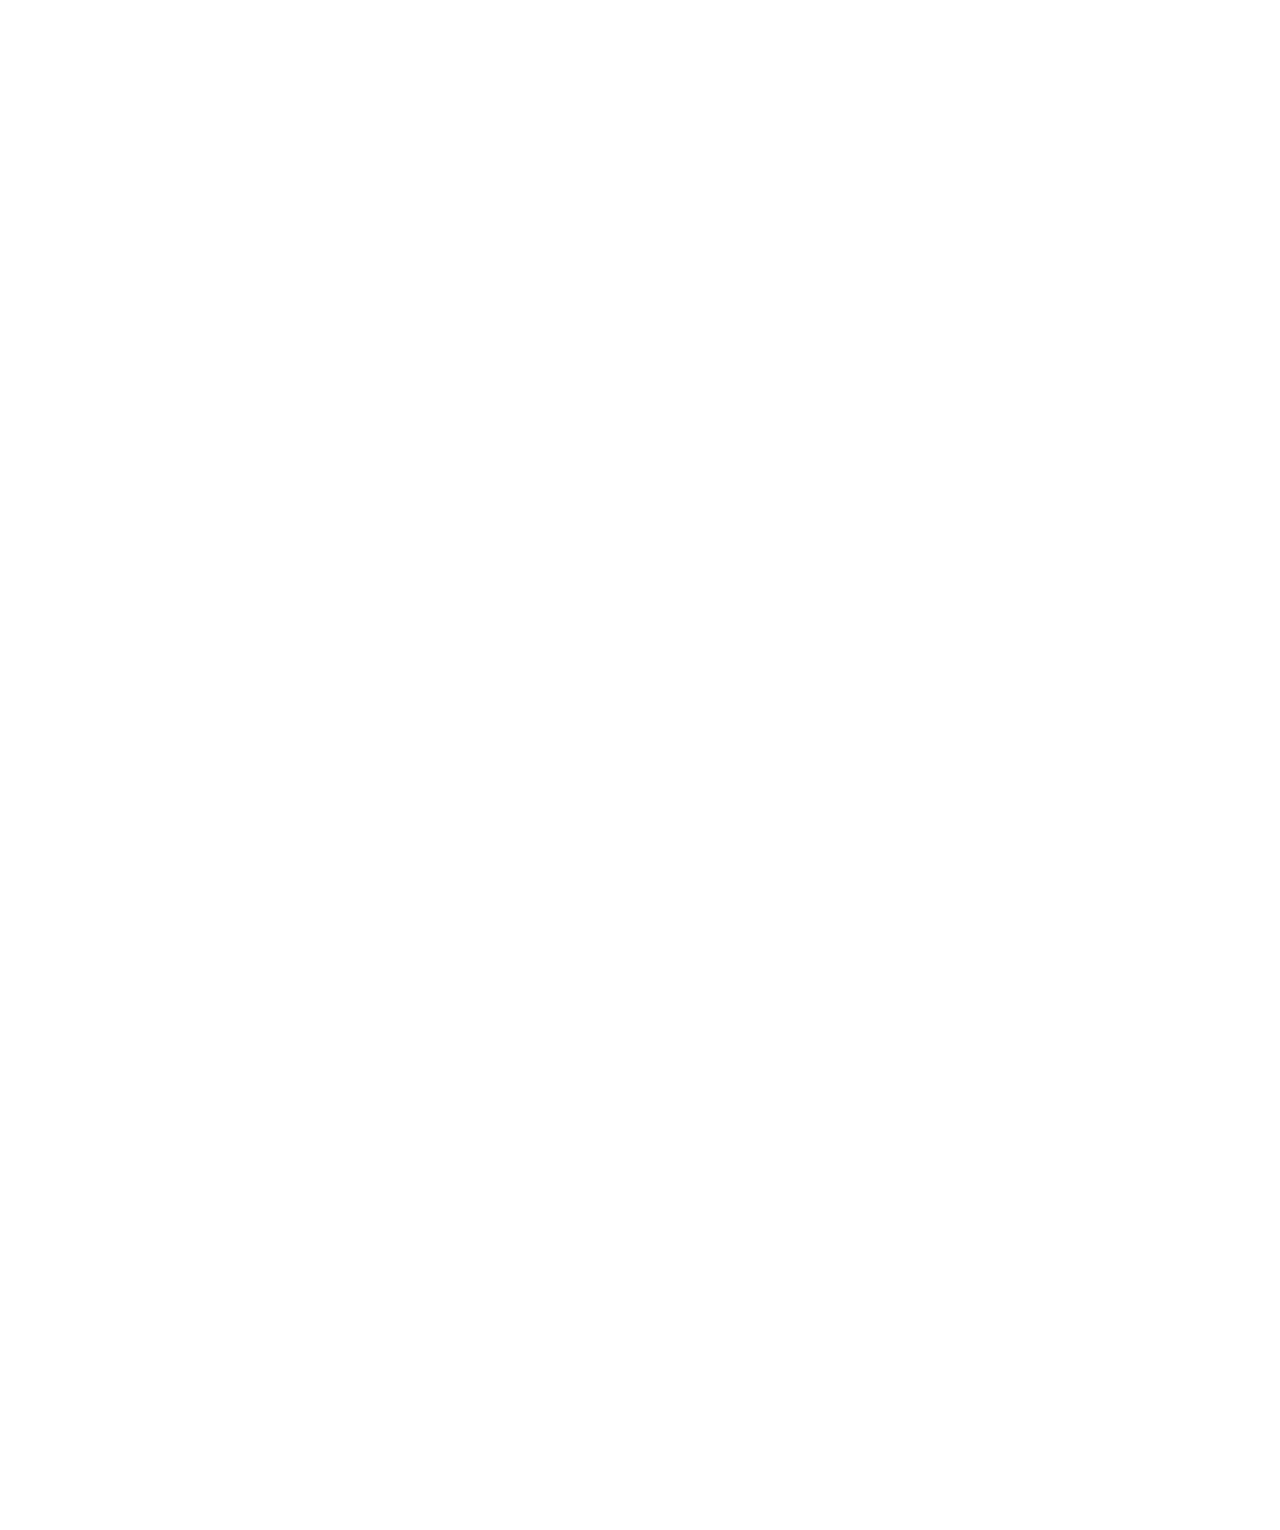
<file: construction-company-website-template/single.html>
<!DOCTYPE html>
<html lang="en">
    <head>
        <meta charset="utf-8">
        <title>Builderz - Construction Company Website Template</title>
        <meta content="width=device-width, initial-scale=1.0" name="viewport">
        <meta content="Construction Company Website Template" name="keywords">
        <meta content="Construction Company Website Template" name="description">

        <!-- Favicon -->
        <link href="img/favicon.ico" rel="icon">

        <!-- Google Font -->
        <link href="https://fonts.googleapis.com/css2?family=Poppins:wght@100;200;300;400;500;600;700;800;900&display=swap" rel="stylesheet">

        <!-- CSS Libraries -->
        <link href="https://stackpath.bootstrapcdn.com/bootstrap/4.4.1/css/bootstrap.min.css" rel="stylesheet">
        <link href="https://cdnjs.cloudflare.com/ajax/libs/font-awesome/5.10.0/css/all.min.css" rel="stylesheet">
        <link href="lib/flaticon/font/flaticon.css" rel="stylesheet"> 
        <link href="lib/animate/animate.min.css" rel="stylesheet">
        <link href="lib/owlcarousel/assets/owl.carousel.min.css" rel="stylesheet">
        <link href="lib/lightbox/css/lightbox.min.css" rel="stylesheet">
        <link href="lib/slick/slick.css" rel="stylesheet">
        <link href="lib/slick/slick-theme.css" rel="stylesheet">

        <!-- Template Stylesheet -->
        <link href="css/style.css" rel="stylesheet">
    </head>

    <body>
        <div class="wrapper">
            <!-- Top Bar Start -->
            <div class="top-bar">
                <div class="container-fluid">
                    <div class="row align-items-center">
                        <div class="col-lg-4 col-md-12">
                            <div class="logo">
                                <a href="index.html">
                                    <h1>Builderz</h1>
                                    <!-- <img src="img/logo.jpg" alt="Logo"> -->
                                </a>
                            </div>
                        </div>
                        <div class="col-lg-8 col-md-7 d-none d-lg-block">
                            <div class="row">
                                <div class="col-4">
                                    <div class="top-bar-item">
                                        <div class="top-bar-icon">
                                            <i class="flaticon-calendar"></i>
                                        </div>
                                        <div class="top-bar-text">
                                            <h3>Opening Hour</h3>
                                            <p>Mon - Fri, 8:00 - 9:00</p>
                                        </div>
                                    </div>
                                </div>
                                <div class="col-4">
                                    <div class="top-bar-item">
                                        <div class="top-bar-icon">
                                            <i class="flaticon-call"></i>
                                        </div>
                                        <div class="top-bar-text">
                                            <h3>Call Us</h3>
                                            <p>+012 345 6789</p>
                                        </div>
                                    </div>
                                </div>
                                <div class="col-4">
                                    <div class="top-bar-item">
                                        <div class="top-bar-icon">
                                            <i class="flaticon-send-mail"></i>
                                        </div>
                                        <div class="top-bar-text">
                                            <h3>Email Us</h3>
                                            <p>info@example.com</p>
                                        </div>
                                    </div>
                                </div>
                            </div>
                        </div>
                    </div>
                </div>
            </div>
            <!-- Top Bar End -->

            <!-- Nav Bar Start -->
            <div class="nav-bar">
                <div class="container-fluid">
                    <nav class="navbar navbar-expand-lg bg-dark navbar-dark">
                        <a href="#" class="navbar-brand">MENU</a>
                        <button type="button" class="navbar-toggler" data-toggle="collapse" data-target="#navbarCollapse">
                            <span class="navbar-toggler-icon"></span>
                        </button>

                        <div class="collapse navbar-collapse justify-content-between" id="navbarCollapse">
                            <div class="navbar-nav mr-auto">
                                <a href="index.html" class="nav-item nav-link">Home</a>
                                <a href="about.html" class="nav-item nav-link">About</a>
                                <a href="service.html" class="nav-item nav-link">Service</a>
                                <a href="team.html" class="nav-item nav-link">Team</a>
                                <a href="portfolio.html" class="nav-item nav-link">Project</a>
                                <div class="nav-item dropdown">
                                    <a href="#" class="nav-link dropdown-toggle active" data-toggle="dropdown">Pages</a>
                                    <div class="dropdown-menu">
                                        <a href="blog.html" class="dropdown-item">Blog Page</a>
                                        <a href="single.html" class="dropdown-item">Single Page</a>
                                    </div>
                                </div>
                                <a href="contact.html" class="nav-item nav-link">Contact</a>
                            </div>
                            <div class="ml-auto">
                                <a class="btn" href="#">Get A Quote</a>
                            </div>
                        </div>
                    </nav>
                </div>
            </div>
            <!-- Nav Bar End -->


            <!-- Page Header Start -->
            <div class="page-header">
                <div class="container">
                    <div class="row">
                        <div class="col-12">
                            <h2>Single Page</h2>
                        </div>
                        <div class="col-12">
                            <a href="">Home</a>
                            <a href="">Single Page</a>
                        </div>
                    </div>
                </div>
            </div>
            <!-- Page Header End -->


            <!-- Single Post Start-->
            <div class="single">
                <div class="container">
                    <div class="row">
                        <div class="col-lg-8">
                            <div class="single-content wow fadeInUp">
                                <img src="img/single.jpg" />
                                <h2>Lorem ipsum dolor sit amet</h2>
                                <p>
                                    Lorem ipsum dolor sit amet, consectetur adipiscing elit. Integer molestie, lorem eu eleifend bibendum, augue purus mollis sapien, non rhoncus eros leo in nunc. Donec a nulla vel turpis consectetur tempor ac vel justo. In hac habitasse platea dictumst. Cras nec sollicitudin eros. Nunc eu enim non turpis sagittis rhoncus consectetur id augue. Mauris dignissim neque felis. Phasellus mollis mi a pharetra cursus. Maecenas vulputate augue placerat lacus mattis, nec ornare risus sollicitudin.
                                </p>
                                <p>
                                    Mauris eu pulvinar tellus, eu luctus nisl. Pellentesque suscipit mi eu varius pulvinar. Aenean vulputate, massa eget elementum finibus, ipsum arcu commodo est, ut mattis eros orci ac risus. Suspendisse ornare, massa in feugiat facilisis, eros nisl auctor lacus, laoreet tempus elit dolor eu lorem. Nunc a arcu suscipit, suscipit quam quis, semper augue.
                                </p>
                                <p>
                                    Quisque arcu nulla, convallis nec orci vel, suscipit elementum odio. Curabitur volutpat velit non diam tincidunt sodales. Nullam sapien libero, bibendum nec viverra in, iaculis ut eros.
                                </p>
                                <h3>Lorem ipsum dolor sit amet</h3>
                                <p>
                                    Vestibulum sit amet ullamcorper sem. Integer hendrerit elit eget purus sodales maximus. Quisque ac nulla arcu. Morbi venenatis arcu ac arcu cursus pharetra. Morbi sit amet viverra augue, ac ultricies libero. Praesent elementum lectus mi, eu elementum urna venenatis sed. Donec auctor purus ut mattis feugiat. Integer mi erat, consectetur sed tincidunt vitae, sagittis elementum libero. Vivamus a mauris consequat, hendrerit lectus in, fermentum libero. Integer mattis bibendum neque et porttitor.
                                </p>
                                <p>
                                    Mauris quis arcu finibus, posuere dolor eu, viverra felis. Orci varius natoque penatibus et magnis dis parturient montes, nascetur ridiculus mus. In porta, ex vitae accumsan facilisis, nisi tellus dictum metus, quis fringilla dui tellus in tellus. Praesent pharetra orci at vehicula posuere. Sed molestie fringilla lorem, vel imperdiet tortor blandit at. Quisque non ultrices lorem, eget rhoncus orci. Fusce porttitor placerat diam et mattis. Nam laoreet, ex eu posuere sollicitudin, sem tortor pellentesque ipsum, quis mattis purus lectus ut lacus. Integer eu risus ac est interdum scelerisque.
                                </p>
                                <h4>Lorem ipsum dolor sit amet</h4>
                                <p>
                                    Praesent ultricies, mauris eget vestibulum viverra, neque lorem malesuada mauris, eget rhoncus lectus enim a lorem. Vivamus at vehicula risus, eget facilisis massa. Lorem ipsum dolor sit amet, consectetur adipiscing elit. Cras et posuere sapien. Fusce bibendum lorem sem, quis tincidunt felis mattis nec.
                                </p>
                                <p>
                                    Proin vel nulla purus. Nunc nec eros in nisi efficitur rutrum quis sed eros. Mauris felis dolor, rhoncus eget gravida vitae, pretium vel arcu. Cras blandit tellus eget tellus dictum venenatis. Sed ultricies bibendum dictum. Etiam facilisis erat id turpis tincidunt malesuada. Duis bibendum sapien eu condimentum sagittis. Proin nunc lorem, ullamcorper vel tortor sodales, imperdiet lacinia dui. Sed congue, felis id rhoncus varius, urna lacus imperdiet nunc, ut porttitor mauris mi quis mi. Integer rutrum est finibus metus eleifend scelerisque. Morbi auctor dignissim purus in interdum. Vestibulum eu dictum enim. Suspendisse et sem vitae velit feugiat facilisis.
                                </p>
                                <p>
                                    Nam sodales scelerisque nunc sed convallis. Vestibulum facilisis porta erat, sit amet pharetra tortor blandit id. Nunc velit tellus, consectetur sed convallis in, tincidunt finibus nulla. Integer vel ex in mauris tincidunt tincidunt nec sed elit. Etiam pretium lectus lectus, sed aliquet erat tristique euismod. Praesent faucibus nisl augue, ac tempus libero pellentesque malesuada. Vivamus iaculis imperdiet laoreet. Aliquam vel felis felis. Proin sed sapien erat. Etiam a quam et metus tempor rutrum. Curabitur in faucibus justo. Etiam imperdiet iaculis urna.
                                </p>
                            </div>
                            <div class="single-tags wow fadeInUp">
                                <a href="">National</a>
                                <a href="">International</a>
                                <a href="">Economics</a>
                                <a href="">Politics</a>
                                <a href="">Lifestyle</a>
                                <a href="">Technology</a>
                                <a href="">Trades</a>
                            </div>
                            <div class="single-bio wow fadeInUp">
                                <div class="single-bio-img">
                                    <img src="img/user.jpg" />
                                </div>
                                <div class="single-bio-text">
                                    <h3>Author Name</h3>
                                    <p>
                                        Lorem ipsum dolor sit amet elit. Integer lorem augue purus mollis sapien, non eros leo in nunc. Donec a nulla vel turpis tempor ac vel justo. In hac platea dictumst.
                                    </p>
                                </div>
                            </div>
                            <div class="single-related wow fadeInUp">
                                <h2>Related Post</h2>
                                <div class="owl-carousel related-slider">
                                    <div class="post-item">
                                        <div class="post-img">
                                            <img src="img/post-1.jpg" />
                                        </div>
                                        <div class="post-text">
                                            <a href="">Lorem ipsum dolor sit amet consec adipis elit</a>
                                            <div class="post-meta">
                                                <p>By<a href="">Admin</a></p>
                                                <p>In<a href="">Design</a></p>
                                            </div>
                                        </div>
                                    </div>
                                    <div class="post-item">
                                        <div class="post-img">
                                            <img src="img/post-2.jpg" />
                                        </div>
                                        <div class="post-text">
                                            <a href="">Lorem ipsum dolor sit amet consec adipis elit</a>
                                            <div class="post-meta">
                                                <p>By<a href="">Admin</a></p>
                                                <p>In<a href="">Design</a></p>
                                            </div>
                                        </div>
                                    </div>
                                    <div class="post-item">
                                        <div class="post-img">
                                            <img src="img/post-3.jpg" />
                                        </div>
                                        <div class="post-text">
                                            <a href="">Lorem ipsum dolor sit amet consec adipis elit</a>
                                            <div class="post-meta">
                                                <p>By<a href="">Admin</a></p>
                                                <p>In<a href="">Design</a></p>
                                            </div>
                                        </div>
                                    </div>
                                    <div class="post-item">
                                        <div class="post-img">
                                            <img src="img/post-4.jpg" />
                                        </div>
                                        <div class="post-text">
                                            <a href="">Lorem ipsum dolor sit amet consec adipis elit</a>
                                            <div class="post-meta">
                                                <p>By<a href="">Admin</a></p>
                                                <p>In<a href="">Design</a></p>
                                            </div>
                                        </div>
                                    </div>
                                </div>
                            </div>

                            <div class="single-comment wow fadeInUp">
                                <h2>3 Comments</h2>
                                <ul class="comment-list">
                                    <li class="comment-item">
                                        <div class="comment-body">
                                            <div class="comment-img">
                                                <img src="img/user.jpg" />
                                            </div>
                                            <div class="comment-text">
                                                <h3><a href="">Josh Dunn</a></h3>
                                                <span>01 Jan 2045 at 12:00pm</span>
                                                <p>
                                                    Lorem ipsum dolor sit amet elit. Integer lorem augue purus mollis sapien, non eros leo in nunc. Donec a nulla vel turpis tempor ac vel justo. In hac platea dictumst. 
                                                </p>
                                                <a class="btn" href="">Reply</a>
                                            </div>
                                        </div>
                                    </li>
                                    <li class="comment-item">
                                        <div class="comment-body">
                                            <div class="comment-img">
                                                <img src="img/user.jpg" />
                                            </div>
                                            <div class="comment-text">
                                                <h3><a href="">Josh Dunn</a></h3>
                                                <p><span>01 Jan 2045 at 12:00pm</span></p>
                                                <p>
                                                    Lorem ipsum dolor sit amet elit. Integer lorem augue purus mollis sapien, non eros leo in nunc. Donec a nulla vel turpis tempor ac vel justo. In hac platea dictumst. 
                                                </p>
                                                <a class="btn" href="">Reply</a>
                                            </div>
                                        </div>
                                        <ul class="comment-child">
                                            <li class="comment-item">
                                                <div class="comment-body">
                                                    <div class="comment-img">
                                                        <img src="img/user.jpg" />
                                                    </div>
                                                    <div class="comment-text">
                                                        <h3><a href="">Josh Dunn</a></h3>
                                                        <p><span>01 Jan 2045 at 12:00pm</span></p>
                                                        <p>
                                                            Lorem ipsum dolor sit amet elit. Integer lorem augue purus mollis sapien, non eros leo in nunc. Donec a nulla vel turpis tempor ac vel justo. In hac platea dictumst. 
                                                        </p>
                                                        <a class="btn" href="">Reply</a>
                                                    </div>
                                                </div>
                                            </li>
                                        </ul>
                                    </li>
                                </ul>
                            </div>
                            <div class="comment-form wow fadeInUp">
                                <h2>Leave a comment</h2>
                                <form>
                                    <div class="form-group">
                                        <label for="name">Name *</label>
                                        <input type="text" class="form-control" id="name">
                                    </div>
                                    <div class="form-group">
                                        <label for="email">Email *</label>
                                        <input type="email" class="form-control" id="email">
                                    </div>
                                    <div class="form-group">
                                        <label for="website">Website</label>
                                        <input type="url" class="form-control" id="website">
                                    </div>

                                    <div class="form-group">
                                        <label for="message">Message *</label>
                                        <textarea id="message" cols="30" rows="5" class="form-control"></textarea>
                                    </div>
                                    <div class="form-group">
                                        <input type="submit" value="Post Comment" class="btn">
                                    </div>
                                </form>
                            </div>
                        </div>

                        <div class="col-lg-4">
                            <div class="sidebar">
                                <div class="sidebar-widget wow fadeInUp">
                                    <div class="search-widget">
                                        <form>
                                            <input class="form-control" type="text" placeholder="Search Keyword">
                                            <button class="btn"><i class="fa fa-search"></i></button>
                                        </form>
                                    </div>
                                </div>

                                <div class="sidebar-widget wow fadeInUp">
                                    <h2 class="widget-title">Recent Post</h2>
                                    <div class="recent-post">
                                        <div class="post-item">
                                            <div class="post-img">
                                                <img src="img/post-1.jpg" />
                                            </div>
                                            <div class="post-text">
                                                <a href="">Lorem ipsum dolor sit amet consec adipis elit</a>
                                                <div class="post-meta">
                                                    <p>By<a href="">Admin</a></p>
                                                    <p>In<a href="">Design</a></p>
                                                </div>
                                            </div>
                                        </div>
                                        <div class="post-item">
                                            <div class="post-img">
                                                <img src="img/post-2.jpg" />
                                            </div>
                                            <div class="post-text">
                                                <a href="">Lorem ipsum dolor sit amet consec adipis elit</a>
                                                <div class="post-meta">
                                                    <p>By<a href="">Admin</a></p>
                                                    <p>In<a href="">Design</a></p>
                                                </div>
                                            </div>
                                        </div>
                                        <div class="post-item">
                                            <div class="post-img">
                                                <img src="img/post-3.jpg" />
                                            </div>
                                            <div class="post-text">
                                                <a href="">Lorem ipsum dolor sit amet consec adipis elit</a>
                                                <div class="post-meta">
                                                    <p>By<a href="">Admin</a></p>
                                                    <p>In<a href="">Design</a></p>
                                                </div>
                                            </div>
                                        </div>
                                        <div class="post-item">
                                            <div class="post-img">
                                                <img src="img/post-4.jpg" />
                                            </div>
                                            <div class="post-text">
                                                <a href="">Lorem ipsum dolor sit amet consec adipis elit</a>
                                                <div class="post-meta">
                                                    <p>By<a href="">Admin</a></p>
                                                    <p>In<a href="">Design</a></p>
                                                </div>
                                            </div>
                                        </div>
                                        <div class="post-item">
                                            <div class="post-img">
                                                <img src="img/post-5.jpg" />
                                            </div>
                                            <div class="post-text">
                                                <a href="">Lorem ipsum dolor sit amet consec adipis elit</a>
                                                <div class="post-meta">
                                                    <p>By<a href="">Admin</a></p>
                                                    <p>In<a href="">Design</a></p>
                                                </div>
                                            </div>
                                        </div>
                                    </div>
                                </div>

                                <div class="sidebar-widget wow fadeInUp">
                                    <div class="image-widget">
                                        <a href="#"><img src="img/blog-1.jpg" alt="Image"></a>
                                    </div>
                                </div>

                                <div class="sidebar-widget wow fadeInUp">
                                    <div class="tab-post">
                                        <ul class="nav nav-pills nav-justified">
                                            <li class="nav-item">
                                                <a class="nav-link active" data-toggle="pill" href="#featured">Featured</a>
                                            </li>
                                            <li class="nav-item">
                                                <a class="nav-link" data-toggle="pill" href="#popular">Popular</a>
                                            </li>
                                            <li class="nav-item">
                                                <a class="nav-link" data-toggle="pill" href="#latest">Latest</a>
                                            </li>
                                        </ul>

                                        <div class="tab-content">
                                            <div id="featured" class="container tab-pane active">
                                                <div class="post-item">
                                                    <div class="post-img">
                                                        <img src="img/post-1.jpg" />
                                                    </div>
                                                    <div class="post-text">
                                                        <a href="">Lorem ipsum dolor sit amet consec adipis elit</a>
                                                        <div class="post-meta">
                                                            <p>By<a href="">Admin</a></p>
                                                            <p>In<a href="">Design</a></p>
                                                        </div>
                                                    </div>
                                                </div>
                                                <div class="post-item">
                                                    <div class="post-img">
                                                        <img src="img/post-2.jpg" />
                                                    </div>
                                                    <div class="post-text">
                                                        <a href="">Lorem ipsum dolor sit amet consec adipis elit</a>
                                                        <div class="post-meta">
                                                            <p>By<a href="">Admin</a></p>
                                                            <p>In<a href="">Design</a></p>
                                                        </div>
                                                    </div>
                                                </div>
                                                <div class="post-item">
                                                    <div class="post-img">
                                                        <img src="img/post-3.jpg" />
                                                    </div>
                                                    <div class="post-text">
                                                        <a href="">Lorem ipsum dolor sit amet consec adipis elit</a>
                                                        <div class="post-meta">
                                                            <p>By<a href="">Admin</a></p>
                                                            <p>In<a href="">Design</a></p>
                                                        </div>
                                                    </div>
                                                </div>
                                                <div class="post-item">
                                                    <div class="post-img">
                                                        <img src="img/post-4.jpg" />
                                                    </div>
                                                    <div class="post-text">
                                                        <a href="">Lorem ipsum dolor sit amet consec adipis elit</a>
                                                        <div class="post-meta">
                                                            <p>By<a href="">Admin</a></p>
                                                            <p>In<a href="">Design</a></p>
                                                        </div>
                                                    </div>
                                                </div>
                                                <div class="post-item">
                                                    <div class="post-img">
                                                        <img src="img/post-5.jpg" />
                                                    </div>
                                                    <div class="post-text">
                                                        <a href="">Lorem ipsum dolor sit amet consec adipis elit</a>
                                                        <div class="post-meta">
                                                            <p>By<a href="">Admin</a></p>
                                                            <p>In<a href="">Design</a></p>
                                                        </div>
                                                    </div>
                                                </div>
                                            </div>
                                            <div id="popular" class="container tab-pane fade">
                                                <div class="post-item">
                                                    <div class="post-img">
                                                        <img src="img/post-1.jpg" />
                                                    </div>
                                                    <div class="post-text">
                                                        <a href="">Lorem ipsum dolor sit amet consec adipis elit</a>
                                                        <div class="post-meta">
                                                            <p>By<a href="">Admin</a></p>
                                                            <p>In<a href="">Design</a></p>
                                                        </div>
                                                    </div>
                                                </div>
                                                <div class="post-item">
                                                    <div class="post-img">
                                                        <img src="img/post-2.jpg" />
                                                    </div>
                                                    <div class="post-text">
                                                        <a href="">Lorem ipsum dolor sit amet consec adipis elit</a>
                                                        <div class="post-meta">
                                                            <p>By<a href="">Admin</a></p>
                                                            <p>In<a href="">Design</a></p>
                                                        </div>
                                                    </div>
                                                </div>
                                                <div class="post-item">
                                                    <div class="post-img">
                                                        <img src="img/post-3.jpg" />
                                                    </div>
                                                    <div class="post-text">
                                                        <a href="">Lorem ipsum dolor sit amet consec adipis elit</a>
                                                        <div class="post-meta">
                                                            <p>By<a href="">Admin</a></p>
                                                            <p>In<a href="">Design</a></p>
                                                        </div>
                                                    </div>
                                                </div>
                                                <div class="post-item">
                                                    <div class="post-img">
                                                        <img src="img/post-4.jpg" />
                                                    </div>
                                                    <div class="post-text">
                                                        <a href="">Lorem ipsum dolor sit amet consec adipis elit</a>
                                                        <div class="post-meta">
                                                            <p>By<a href="">Admin</a></p>
                                                            <p>In<a href="">Design</a></p>
                                                        </div>
                                                    </div>
                                                </div>
                                                <div class="post-item">
                                                    <div class="post-img">
                                                        <img src="img/post-5.jpg" />
                                                    </div>
                                                    <div class="post-text">
                                                        <a href="">Lorem ipsum dolor sit amet consec adipis elit</a>
                                                        <div class="post-meta">
                                                            <p>By<a href="">Admin</a></p>
                                                            <p>In<a href="">Design</a></p>
                                                        </div>
                                                    </div>
                                                </div>
                                            </div>
                                            <div id="latest" class="container tab-pane fade">
                                                <div class="post-item">
                                                    <div class="post-img">
                                                        <img src="img/post-1.jpg" />
                                                    </div>
                                                    <div class="post-text">
                                                        <a href="">Lorem ipsum dolor sit amet consec adipis elit</a>
                                                        <div class="post-meta">
                                                            <p>By<a href="">Admin</a></p>
                                                            <p>In<a href="">Design</a></p>
                                                        </div>
                                                    </div>
                                                </div>
                                                <div class="post-item">
                                                    <div class="post-img">
                                                        <img src="img/post-2.jpg" />
                                                    </div>
                                                    <div class="post-text">
                                                        <a href="">Lorem ipsum dolor sit amet consec adipis elit</a>
                                                        <div class="post-meta">
                                                            <p>By<a href="">Admin</a></p>
                                                            <p>In<a href="">Design</a></p>
                                                        </div>
                                                    </div>
                                                </div>
                                                <div class="post-item">
                                                    <div class="post-img">
                                                        <img src="img/post-3.jpg" />
                                                    </div>
                                                    <div class="post-text">
                                                        <a href="">Lorem ipsum dolor sit amet consec adipis elit</a>
                                                        <div class="post-meta">
                                                            <p>By<a href="">Admin</a></p>
                                                            <p>In<a href="">Design</a></p>
                                                        </div>
                                                    </div>
                                                </div>
                                                <div class="post-item">
                                                    <div class="post-img">
                                                        <img src="img/post-4.jpg" />
                                                    </div>
                                                    <div class="post-text">
                                                        <a href="">Lorem ipsum dolor sit amet consec adipis elit</a>
                                                        <div class="post-meta">
                                                            <p>By<a href="">Admin</a></p>
                                                            <p>In<a href="">Design</a></p>
                                                        </div>
                                                    </div>
                                                </div>
                                                <div class="post-item">
                                                    <div class="post-img">
                                                        <img src="img/post-5.jpg" />
                                                    </div>
                                                    <div class="post-text">
                                                        <a href="">Lorem ipsum dolor sit amet consec adipis elit</a>
                                                        <div class="post-meta">
                                                            <p>By<a href="">Admin</a></p>
                                                            <p>In<a href="">Design</a></p>
                                                        </div>
                                                    </div>
                                                </div>
                                            </div>
                                        </div>
                                    </div>
                                </div>

                                <div class="sidebar-widget wow fadeInUp">
                                    <div class="image-widget">
                                        <a href="#"><img src="img/blog-2.jpg" alt="Image"></a>
                                    </div>
                                </div>

                                <div class="sidebar-widget wow fadeInUp">
                                    <h2 class="widget-title">Categories</h2>
                                    <div class="category-widget">
                                        <ul>
                                            <li><a href="">National</a><span>(98)</span></li>
                                            <li><a href="">International</a><span>(87)</span></li>
                                            <li><a href="">Economics</a><span>(76)</span></li>
                                            <li><a href="">Politics</a><span>(65)</span></li>
                                            <li><a href="">Lifestyle</a><span>(54)</span></li>
                                            <li><a href="">Technology</a><span>(43)</span></li>
                                            <li><a href="">Trades</a><span>(32)</span></li>
                                        </ul>
                                    </div>
                                </div>

                                <div class="sidebar-widget wow fadeInUp">
                                    <div class="image-widget">
                                        <a href="#"><img src="img/blog-3.jpg" alt="Image"></a>
                                    </div>
                                </div>

                                <div class="sidebar-widget wow fadeInUp">
                                    <h2 class="widget-title">Tags Cloud</h2>
                                    <div class="tag-widget">
                                        <a href="">National</a>
                                        <a href="">International</a>
                                        <a href="">Economics</a>
                                        <a href="">Politics</a>
                                        <a href="">Lifestyle</a>
                                        <a href="">Technology</a>
                                        <a href="">Trades</a>
                                    </div>
                                </div>

                                <div class="sidebar-widget wow fadeInUp">
                                    <h2 class="widget-title">Text Widget</h2>
                                    <div class="text-widget">
                                        <p>
                                            Lorem ipsum dolor sit amet elit. Integer lorem augue purus mollis sapien, non eros leo in nunc. Donec a nulla vel turpis tempor ac vel justo. In hac platea nec eros. Nunc eu enim non turpis id augue.
                                        </p>
                                    </div>
                                </div>
                            </div>
                        </div>
                    </div>
                </div>
            </div>
            <!-- Single Post End-->   


            <!-- Footer Start -->
            <div class="footer wow fadeIn" data-wow-delay="0.3s">
                <div class="container">
                    <div class="row">
                        <div class="col-md-6 col-lg-3">
                            <div class="footer-contact">
                                <h2>Office Contact</h2>
                                <p><i class="fa fa-map-marker-alt"></i>123 Street, New York, USA</p>
                                <p><i class="fa fa-phone-alt"></i>+012 345 67890</p>
                                <p><i class="fa fa-envelope"></i>info@example.com</p>
                                <div class="footer-social">
                                    <a href=""><i class="fab fa-twitter"></i></a>
                                    <a href=""><i class="fab fa-facebook-f"></i></a>
                                    <a href=""><i class="fab fa-youtube"></i></a>
                                    <a href=""><i class="fab fa-instagram"></i></a>
                                    <a href=""><i class="fab fa-linkedin-in"></i></a>
                                </div>
                            </div>
                        </div>
                        <div class="col-md-6 col-lg-3">
                            <div class="footer-link">
                                <h2>Services Areas</h2>
                                <a href="">Building Construction</a>
                                <a href="">House Renovation</a>
                                <a href="">Architecture Design</a>
                                <a href="">Interior Design</a>
                                <a href="">Painting</a>
                            </div>
                        </div>
                        <div class="col-md-6 col-lg-3">
                            <div class="footer-link">
                                <h2>Useful Pages</h2>
                                <a href="">About Us</a>
                                <a href="">Contact Us</a>
                                <a href="">Our Team</a>
                                <a href="">Projects</a>
                                <a href="">Testimonial</a>
                            </div>
                        </div>
                        <div class="col-md-6 col-lg-3">
                            <div class="newsletter">
                                <h2>Newsletter</h2>
                                <p>
                                    Lorem ipsum dolor sit amet elit. Phasellus nec pretium mi. Curabitur facilisis ornare velit non vulpu
                                </p>
                                <div class="form">
                                    <input class="form-control" placeholder="Email here">
                                    <button class="btn">Submit</button>
                                </div>
                            </div>
                        </div>
                    </div>
                </div>
                <div class="container footer-menu">
                    <div class="f-menu">
                        <a href="">Terms of use</a>
                        <a href="">Privacy policy</a>
                        <a href="">Cookies</a>
                        <a href="">Help</a>
                        <a href="">FQAs</a>
                    </div>
                </div>
                <div class="container copyright">
                    <div class="row">
                        <div class="col-md-6">
                            <p>&copy; <a href="#">Your Site Name</a>, All Right Reserved.</p>
                        </div>
                        <div class="col-md-6">
                            <p>Designed By <a href="https://htmlcodex.com">HTML Codex</a></p>
                        </div>
                    </div>
                </div>
            </div>
            <!-- Footer End -->

            <a href="#" class="back-to-top"><i class="fa fa-chevron-up"></i></a>
        </div>

        <!-- JavaScript Libraries -->
        <script src="https://code.jquery.com/jquery-3.4.1.min.js"></script>
        <script src="https://stackpath.bootstrapcdn.com/bootstrap/4.4.1/js/bootstrap.bundle.min.js"></script>
        <script src="lib/easing/easing.min.js"></script>
        <script src="lib/wow/wow.min.js"></script>
        <script src="lib/owlcarousel/owl.carousel.min.js"></script>
        <script src="lib/isotope/isotope.pkgd.min.js"></script>
        <script src="lib/lightbox/js/lightbox.min.js"></script>
        <script src="lib/waypoints/waypoints.min.js"></script>
        <script src="lib/counterup/counterup.min.js"></script>
        <script src="lib/slick/slick.min.js"></script>

        <!-- Template Javascript -->
        <script src="js/main.js"></script>
    </body>
</html>
</file>
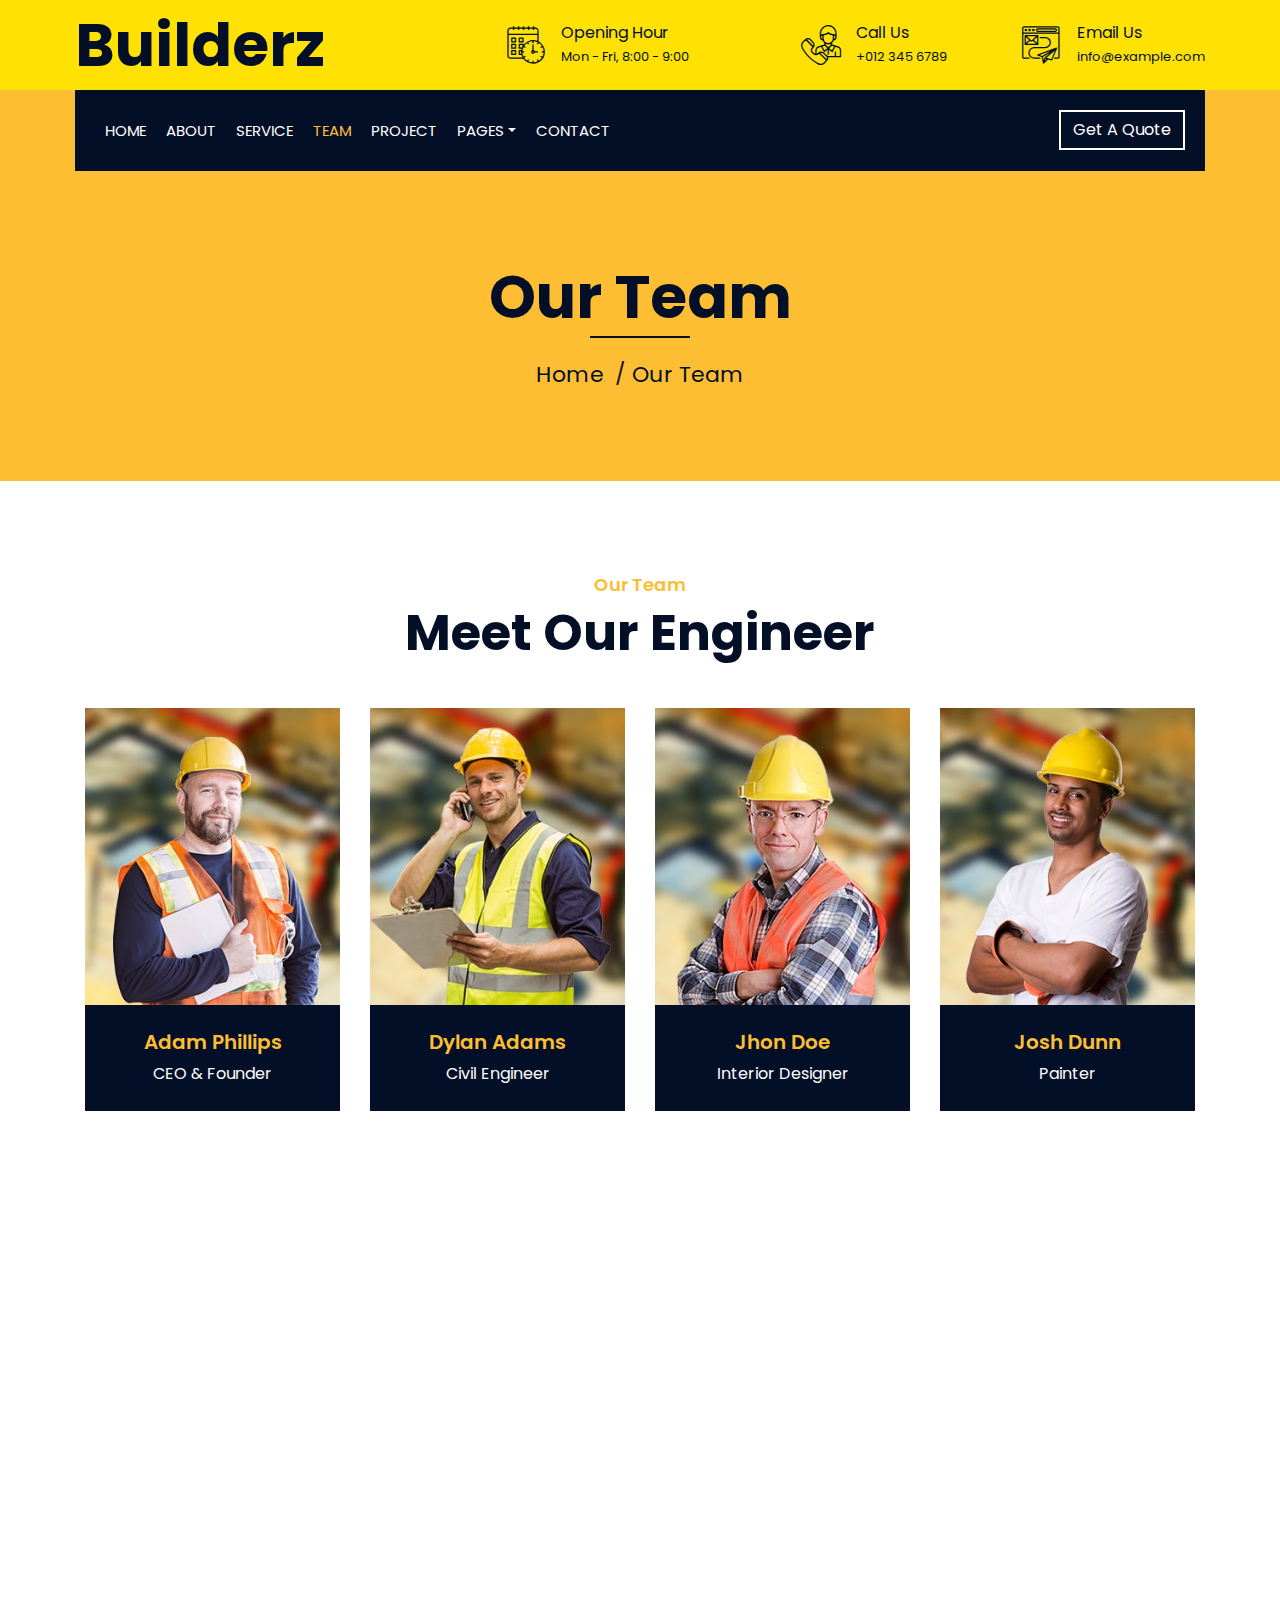
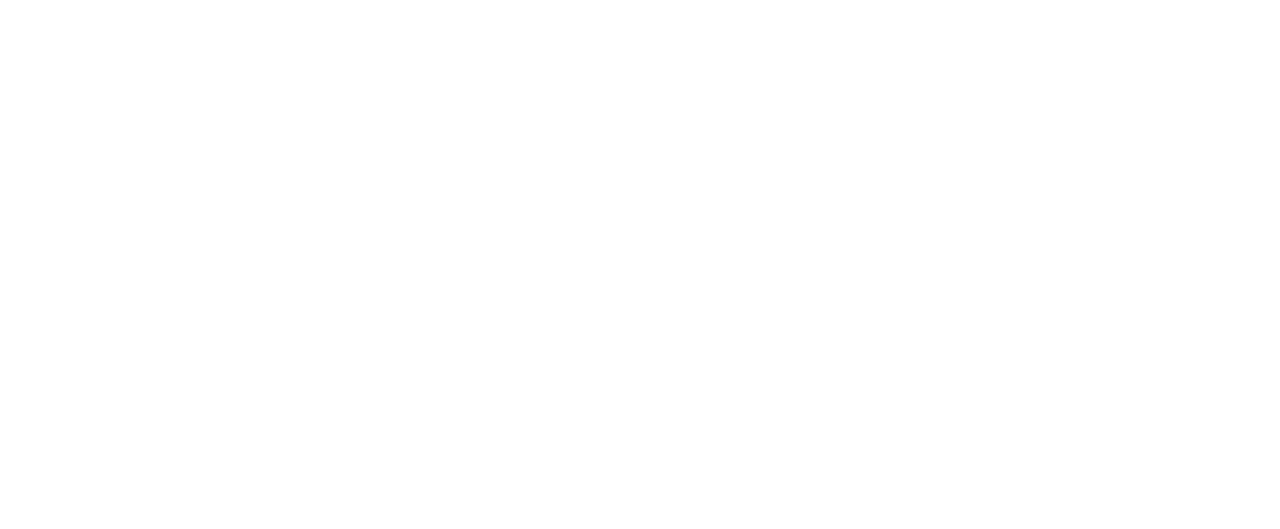
<file: construction-company-website-template/team.html>
<!DOCTYPE html>
<html lang="en">
    <head>
        <meta charset="utf-8">
        <title>Builderz - Construction Company Website Template</title>
        <meta content="width=device-width, initial-scale=1.0" name="viewport">
        <meta content="Construction Company Website Template" name="keywords">
        <meta content="Construction Company Website Template" name="description">

        <!-- Favicon -->
        <link href="img/favicon.ico" rel="icon">

        <!-- Google Font -->
        <link href="https://fonts.googleapis.com/css2?family=Poppins:wght@100;200;300;400;500;600;700;800;900&display=swap" rel="stylesheet">

        <!-- CSS Libraries -->
        <link href="https://stackpath.bootstrapcdn.com/bootstrap/4.4.1/css/bootstrap.min.css" rel="stylesheet">
        <link href="https://cdnjs.cloudflare.com/ajax/libs/font-awesome/5.10.0/css/all.min.css" rel="stylesheet">
        <link href="lib/flaticon/font/flaticon.css" rel="stylesheet"> 
        <link href="lib/animate/animate.min.css" rel="stylesheet">
        <link href="lib/owlcarousel/assets/owl.carousel.min.css" rel="stylesheet">
        <link href="lib/lightbox/css/lightbox.min.css" rel="stylesheet">
        <link href="lib/slick/slick.css" rel="stylesheet">
        <link href="lib/slick/slick-theme.css" rel="stylesheet">

        <!-- Template Stylesheet -->
        <link href="css/style.css" rel="stylesheet">
    </head>

    <body>
        <div class="wrapper">
            <!-- Top Bar Start -->
            <div class="top-bar">
                <div class="container-fluid">
                    <div class="row align-items-center">
                        <div class="col-lg-4 col-md-12">
                            <div class="logo">
                                <a href="index.html">
                                    <h1>Builderz</h1>
                                    <!-- <img src="img/logo.jpg" alt="Logo"> -->
                                </a>
                            </div>
                        </div>
                        <div class="col-lg-8 col-md-7 d-none d-lg-block">
                            <div class="row">
                                <div class="col-4">
                                    <div class="top-bar-item">
                                        <div class="top-bar-icon">
                                            <i class="flaticon-calendar"></i>
                                        </div>
                                        <div class="top-bar-text">
                                            <h3>Opening Hour</h3>
                                            <p>Mon - Fri, 8:00 - 9:00</p>
                                        </div>
                                    </div>
                                </div>
                                <div class="col-4">
                                    <div class="top-bar-item">
                                        <div class="top-bar-icon">
                                            <i class="flaticon-call"></i>
                                        </div>
                                        <div class="top-bar-text">
                                            <h3>Call Us</h3>
                                            <p>+012 345 6789</p>
                                        </div>
                                    </div>
                                </div>
                                <div class="col-4">
                                    <div class="top-bar-item">
                                        <div class="top-bar-icon">
                                            <i class="flaticon-send-mail"></i>
                                        </div>
                                        <div class="top-bar-text">
                                            <h3>Email Us</h3>
                                            <p>info@example.com</p>
                                        </div>
                                    </div>
                                </div>
                            </div>
                        </div>
                    </div>
                </div>
            </div>
            <!-- Top Bar End -->

            <!-- Nav Bar Start -->
            <div class="nav-bar">
                <div class="container-fluid">
                    <nav class="navbar navbar-expand-lg bg-dark navbar-dark">
                        <a href="#" class="navbar-brand">MENU</a>
                        <button type="button" class="navbar-toggler" data-toggle="collapse" data-target="#navbarCollapse">
                            <span class="navbar-toggler-icon"></span>
                        </button>

                        <div class="collapse navbar-collapse justify-content-between" id="navbarCollapse">
                            <div class="navbar-nav mr-auto">
                                <a href="index.html" class="nav-item nav-link">Home</a>
                                <a href="about.html" class="nav-item nav-link">About</a>
                                <a href="service.html" class="nav-item nav-link">Service</a>
                                <a href="team.html" class="nav-item nav-link active">Team</a>
                                <a href="portfolio.html" class="nav-item nav-link">Project</a>
                                <div class="nav-item dropdown">
                                    <a href="#" class="nav-link dropdown-toggle" data-toggle="dropdown">Pages</a>
                                    <div class="dropdown-menu">
                                        <a href="blog.html" class="dropdown-item">Blog Page</a>
                                        <a href="single.html" class="dropdown-item">Single Page</a>
                                    </div>
                                </div>
                                <a href="contact.html" class="nav-item nav-link">Contact</a>
                            </div>
                            <div class="ml-auto">
                                <a class="btn" href="#">Get A Quote</a>
                            </div>
                        </div>
                    </nav>
                </div>
            </div>
            <!-- Nav Bar End -->
            
            
            <!-- Page Header Start -->
            <div class="page-header">
                <div class="container">
                    <div class="row">
                        <div class="col-12">
                            <h2>Our Team</h2>
                        </div>
                        <div class="col-12">
                            <a href="">Home</a>
                            <a href="">Our Team</a>
                        </div>
                    </div>
                </div>
            </div>
            <!-- Page Header End -->


            <!-- Team Start -->
            <div class="team">
                <div class="container">
                    <div class="section-header text-center">
                        <p>Our Team</p>
                        <h2>Meet Our Engineer</h2>
                    </div>
                    <div class="row">
                        <div class="col-lg-3 col-md-6 wow fadeInUp" data-wow-delay="0.1s">
                            <div class="team-item">
                                <div class="team-img">
                                    <img src="img/team-1.jpg" alt="Team Image">
                                </div>
                                <div class="team-text">
                                    <h2>Adam Phillips</h2>
                                    <p>CEO & Founder</p>
                                </div>
                                <div class="team-social">
                                    <a class="social-tw" href=""><i class="fab fa-twitter"></i></a>
                                    <a class="social-fb" href=""><i class="fab fa-facebook-f"></i></a>
                                    <a class="social-li" href=""><i class="fab fa-linkedin-in"></i></a>
                                    <a class="social-in" href=""><i class="fab fa-instagram"></i></a>
                                </div>
                            </div>
                        </div>
                        <div class="col-lg-3 col-md-6 wow fadeInUp" data-wow-delay="0.2s">
                            <div class="team-item">
                                <div class="team-img">
                                    <img src="img/team-2.jpg" alt="Team Image">
                                </div>
                                <div class="team-text">
                                    <h2>Dylan Adams</h2>
                                    <p>Civil Engineer</p>
                                </div>
                                <div class="team-social">
                                    <a class="social-tw" href=""><i class="fab fa-twitter"></i></a>
                                    <a class="social-fb" href=""><i class="fab fa-facebook-f"></i></a>
                                    <a class="social-li" href=""><i class="fab fa-linkedin-in"></i></a>
                                    <a class="social-in" href=""><i class="fab fa-instagram"></i></a>
                                </div>
                            </div>
                        </div>
                        <div class="col-lg-3 col-md-6 wow fadeInUp" data-wow-delay="0.3s">
                            <div class="team-item">
                                <div class="team-img">
                                    <img src="img/team-3.jpg" alt="Team Image">
                                </div>
                                <div class="team-text">
                                    <h2>Jhon Doe</h2>
                                    <p>Interior Designer</p>
                                </div>
                                <div class="team-social">
                                    <a class="social-tw" href=""><i class="fab fa-twitter"></i></a>
                                    <a class="social-fb" href=""><i class="fab fa-facebook-f"></i></a>
                                    <a class="social-li" href=""><i class="fab fa-linkedin-in"></i></a>
                                    <a class="social-in" href=""><i class="fab fa-instagram"></i></a>
                                </div>
                            </div>
                        </div>
                        <div class="col-lg-3 col-md-6 wow fadeInUp" data-wow-delay="0.4s">
                            <div class="team-item">
                                <div class="team-img">
                                    <img src="img/team-4.jpg" alt="Team Image">
                                </div>
                                <div class="team-text">
                                    <h2>Josh Dunn</h2>
                                    <p>Painter</p>
                                </div>
                                <div class="team-social">
                                    <a class="social-tw" href=""><i class="fab fa-twitter"></i></a>
                                    <a class="social-fb" href=""><i class="fab fa-facebook-f"></i></a>
                                    <a class="social-li" href=""><i class="fab fa-linkedin-in"></i></a>
                                    <a class="social-in" href=""><i class="fab fa-instagram"></i></a>
                                </div>
                            </div>
                        </div>
                        <div class="col-lg-3 col-md-6 wow fadeInUp" data-wow-delay="0.1s">
                            <div class="team-item">
                                <div class="team-img">
                                    <img src="img/team-1.jpg" alt="Team Image">
                                </div>
                                <div class="team-text">
                                    <h2>Adam Phillips</h2>
                                    <p>CEO & Founder</p>
                                </div>
                                <div class="team-social">
                                    <a class="social-tw" href=""><i class="fab fa-twitter"></i></a>
                                    <a class="social-fb" href=""><i class="fab fa-facebook-f"></i></a>
                                    <a class="social-li" href=""><i class="fab fa-linkedin-in"></i></a>
                                    <a class="social-in" href=""><i class="fab fa-instagram"></i></a>
                                </div>
                            </div>
                        </div>
                        <div class="col-lg-3 col-md-6 wow fadeInUp" data-wow-delay="0.2s">
                            <div class="team-item">
                                <div class="team-img">
                                    <img src="img/team-2.jpg" alt="Team Image">
                                </div>
                                <div class="team-text">
                                    <h2>Dylan Adams</h2>
                                    <p>Civil Engineer</p>
                                </div>
                                <div class="team-social">
                                    <a class="social-tw" href=""><i class="fab fa-twitter"></i></a>
                                    <a class="social-fb" href=""><i class="fab fa-facebook-f"></i></a>
                                    <a class="social-li" href=""><i class="fab fa-linkedin-in"></i></a>
                                    <a class="social-in" href=""><i class="fab fa-instagram"></i></a>
                                </div>
                            </div>
                        </div>
                        <div class="col-lg-3 col-md-6 wow fadeInUp" data-wow-delay="0.3s">
                            <div class="team-item">
                                <div class="team-img">
                                    <img src="img/team-3.jpg" alt="Team Image">
                                </div>
                                <div class="team-text">
                                    <h2>Jhon Doe</h2>
                                    <p>Interior Designer</p>
                                </div>
                                <div class="team-social">
                                    <a class="social-tw" href=""><i class="fab fa-twitter"></i></a>
                                    <a class="social-fb" href=""><i class="fab fa-facebook-f"></i></a>
                                    <a class="social-li" href=""><i class="fab fa-linkedin-in"></i></a>
                                    <a class="social-in" href=""><i class="fab fa-instagram"></i></a>
                                </div>
                            </div>
                        </div>
                        <div class="col-lg-3 col-md-6 wow fadeInUp" data-wow-delay="0.4s">
                            <div class="team-item">
                                <div class="team-img">
                                    <img src="img/team-4.jpg" alt="Team Image">
                                </div>
                                <div class="team-text">
                                    <h2>Josh Dunn</h2>
                                    <p>Painter</p>
                                </div>
                                <div class="team-social">
                                    <a class="social-tw" href=""><i class="fab fa-twitter"></i></a>
                                    <a class="social-fb" href=""><i class="fab fa-facebook-f"></i></a>
                                    <a class="social-li" href=""><i class="fab fa-linkedin-in"></i></a>
                                    <a class="social-in" href=""><i class="fab fa-instagram"></i></a>
                                </div>
                            </div>
                        </div>
                    </div>
                </div>
            </div>
            <!-- Team End -->


            <!-- Footer Start -->
            <div class="footer wow fadeIn" data-wow-delay="0.3s">
                <div class="container">
                    <div class="row">
                        <div class="col-md-6 col-lg-3">
                            <div class="footer-contact">
                                <h2>Office Contact</h2>
                                <p><i class="fa fa-map-marker-alt"></i>123 Street, New York, USA</p>
                                <p><i class="fa fa-phone-alt"></i>+012 345 67890</p>
                                <p><i class="fa fa-envelope"></i>info@example.com</p>
                                <div class="footer-social">
                                    <a href=""><i class="fab fa-twitter"></i></a>
                                    <a href=""><i class="fab fa-facebook-f"></i></a>
                                    <a href=""><i class="fab fa-youtube"></i></a>
                                    <a href=""><i class="fab fa-instagram"></i></a>
                                    <a href=""><i class="fab fa-linkedin-in"></i></a>
                                </div>
                            </div>
                        </div>
                        <div class="col-md-6 col-lg-3">
                            <div class="footer-link">
                                <h2>Services Areas</h2>
                                <a href="">Building Construction</a>
                                <a href="">House Renovation</a>
                                <a href="">Architecture Design</a>
                                <a href="">Interior Design</a>
                                <a href="">Painting</a>
                            </div>
                        </div>
                        <div class="col-md-6 col-lg-3">
                            <div class="footer-link">
                                <h2>Useful Pages</h2>
                                <a href="">About Us</a>
                                <a href="">Contact Us</a>
                                <a href="">Our Team</a>
                                <a href="">Projects</a>
                                <a href="">Testimonial</a>
                            </div>
                        </div>
                        <div class="col-md-6 col-lg-3">
                            <div class="newsletter">
                                <h2>Newsletter</h2>
                                <p>
                                    Lorem ipsum dolor sit amet elit. Phasellus nec pretium mi. Curabitur facilisis ornare velit non vulpu
                                </p>
                                <div class="form">
                                    <input class="form-control" placeholder="Email here">
                                    <button class="btn">Submit</button>
                                </div>
                            </div>
                        </div>
                    </div>
                </div>
                <div class="container footer-menu">
                    <div class="f-menu">
                        <a href="">Terms of use</a>
                        <a href="">Privacy policy</a>
                        <a href="">Cookies</a>
                        <a href="">Help</a>
                        <a href="">FQAs</a>
                    </div>
                </div>
                <div class="container copyright">
                    <div class="row">
                        <div class="col-md-6">
                            <p>&copy; <a href="#">Your Site Name</a>, All Right Reserved.</p>
                        </div>
                        <div class="col-md-6">
                            <p>Designed By <a href="https://htmlcodex.com">HTML Codex</a></p>
                        </div>
                    </div>
                </div>
            </div>
            <!-- Footer End -->

            <a href="#" class="back-to-top"><i class="fa fa-chevron-up"></i></a>
        </div>

        <!-- JavaScript Libraries -->
        <script src="https://code.jquery.com/jquery-3.4.1.min.js"></script>
        <script src="https://stackpath.bootstrapcdn.com/bootstrap/4.4.1/js/bootstrap.bundle.min.js"></script>
        <script src="lib/easing/easing.min.js"></script>
        <script src="lib/wow/wow.min.js"></script>
        <script src="lib/owlcarousel/owl.carousel.min.js"></script>
        <script src="lib/isotope/isotope.pkgd.min.js"></script>
        <script src="lib/lightbox/js/lightbox.min.js"></script>
        <script src="lib/waypoints/waypoints.min.js"></script>
        <script src="lib/counterup/counterup.min.js"></script>
        <script src="lib/slick/slick.min.js"></script>

        <!-- Template Javascript -->
        <script src="js/main.js"></script>
    </body>
</html>
</file>
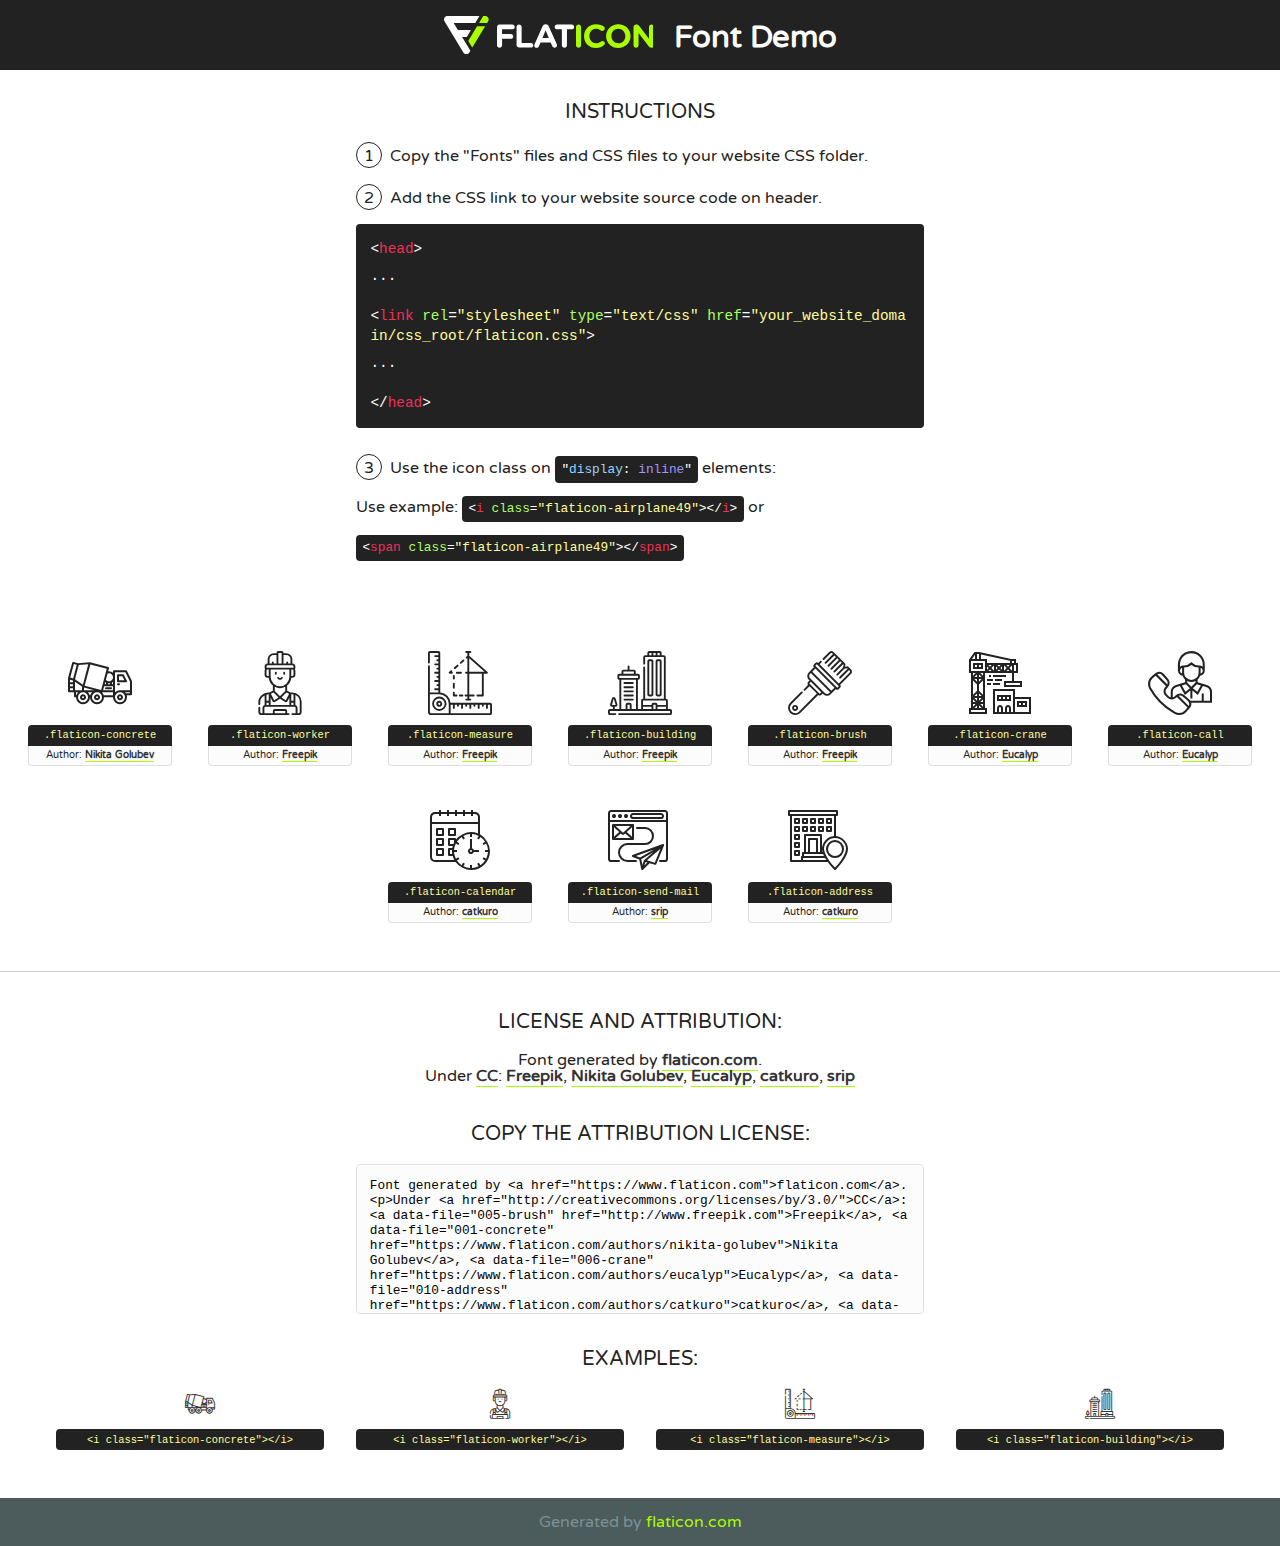
<file: construction-company-website-template/lib/flaticon/font/flaticon.html>
<!DOCTYPE html>
<!--
  Flaticon icon font: Flaticon
  Creation date: 23/08/2020 07:24
-->
<html>
<!DOCTYPE html>
<html>

<head>
    <title>Flaticon WebFont</title>
    <link href="http://fonts.googleapis.com/css?family=Varela+Round" rel="stylesheet" type="text/css" />
    <link rel="stylesheet" type="text/css" href="flaticon.css">
    <meta charset="UTF-8">
    <style>
    html, body, div, span, applet, object, iframe,
    h1, h2, h3, h4, h5, h6, p, blockquote, pre,
    a, abbr, acronym, address, big, cite, code,
    del, dfn, em, img, ins, kbd, q, s, samp,
    small, strike, strong, sub, sup, tt, var,
    b, u, i, center,
    dl, dt, dd, ol, ul, li,
    fieldset, form, label, legend,
    table, caption, tbody, tfoot, thead, tr, th, td,
    article, aside, canvas, details, embed, 
    figure, figcaption, footer, header, hgroup, 
    menu, nav, output, ruby, section, summary,
    time, mark, audio, video {
        margin: 0;
        padding: 0;
        border: 0;
        font-size: 100%;
        font: inherit;
        vertical-align: baseline;
    }
    /* HTML5 display-role reset for older browsers */
    article, aside, details, figcaption, figure, 
    footer, header, hgroup, menu, nav, section {
        display: block;
    }
    body {
        line-height: 1;
    }
    ol, ul {
        list-style: none;
    }
    blockquote, q {
        quotes: none;
    }
    blockquote:before, blockquote:after,
    q:before, q:after {
        content: '';
        content: none;
    }
    table {
        border-collapse: collapse;
        border-spacing: 0;
    }
    body {
        font-family: 'Varela Round', Helvetica, Arial, sans-serif;
        font-size: 16px;
        color: #222;
    }
    a {
        color: #333;
        border-bottom: 1px solid #a9fd00;
        font-weight: bold;
        text-decoration: none;
    }
    * {
        -moz-box-sizing: border-box;
        -webkit-box-sizing: border-box;
        box-sizing: border-box;
        margin: 0;
        padding: 0;
    }
    [class^="flaticon-"]:before, [class*=" flaticon-"]:before, [class^="flaticon-"]:after, [class*=" flaticon-"]:after {
        font-family: Flaticon;
        font-size: 30px;
        font-style: normal;
        margin-left: 20px;
        color: #333;
    }
    .wrapper {
        max-width: 600px;
        margin: auto;
        padding: 0 1em;
    }
    .title {
        font-size: 1.25em;
        text-align: center;
        margin-bottom: 1em;
        text-transform: uppercase;
    }
    header {
        text-align: center;
        background-color: #222;
        color: #fff;
        padding: 1em;
    }
    header .logo {
        width: 210px;
        height: 38px;
        display: inline-block;
        vertical-align: middle;
        margin-right: 1em;
        border: none;
    }
    header strong {
        font-size: 1.95em;
        font-weight: bold;
        vertical-align: middle;
        margin-top: 5px;
        display: inline-block;
    }
    .demo {
        margin: 2em auto;
        line-height: 1.25em;
    }
    .demo ul li {
        margin-bottom: 1em;
    }
    .demo ul li .num {
        color: #222;
        border-radius: 20px;
        display: inline-block;
        width: 26px;
        padding: 3px;
        height: 26px;
        text-align: center;
        margin-right: 0.5em;
        border: 1px solid #222;
    }
    .demo ul li code {
        background-color: #222;
        border-radius: 4px;
        padding: 0.25em 0.5em;
        display: inline-block;
        color: #fff;
        font-family: Consolas,Monaco,Lucida Console,Liberation Mono,DejaVu Sans Mono,Bitstream Vera Sans Mono,Courier New, monospace;
        font-weight: lighter;
        margin-top: 1em;
        font-size: 0.8em;
        word-break: break-all;
    }
    .demo ul li code.big {
        padding: 1em;
        font-size: 0.9em;
    }
    .demo ul li code .red {
        color: #EF3159;
    }
    .demo ul li code .green {
        color: #ACFF65;
    }
    .demo ul li code .yellow {
        color: #FFFF99;
    }
    .demo ul li code .blue {
        color: #99D3FF;
    }
    .demo ul li code .purple {
        color: #A295FF;
    }
    .demo ul li code .dots {
        margin-top: 0.5em;
        display: block;
    }
    #glyphs {
        border-bottom: 1px solid #ccc;
        padding: 2em 0;
        text-align: center;
    }
    .glyph {
        display: inline-block;
        width: 9em;
        margin: 1em;
        text-align: center;
        vertical-align: top;
        background: #FFF;
    }
    .glyph .glyph-icon {
        padding: 10px;
        display: block;
        font-family:"Flaticon";
        font-size: 64px;
        line-height: 1;
    }
    .glyph .glyph-icon:before {
        font-size: 64px;
        color: #222;
        margin-left: 0;
    }
    .class-name {
        font-size: 0.65em;
        background-color: #222;
        color: #fff;
        border-radius: 4px 4px 0 0;
        padding: 0.5em;
        color: #FFFF99;
        font-family: Consolas,Monaco,Lucida Console,Liberation Mono,DejaVu Sans Mono,Bitstream Vera Sans Mono,Courier New, monospace;
    }
    .author-name {
        font-size: 0.6em;
        background-color: #fcfcfd;
        border: 1px solid #DEDEE4;
        border-top: 0;
        border-radius: 0 0 4px 4px;
        padding: 0.5em;
    }
    .class-name:last-child {
        font-size: 10px;
        color:#888;
    }
    .class-name:last-child a {
        font-size: 10px;
        color:#555;
    }
    .class-name:last-child a:hover {
        color:#a9fd00;
    }
    .glyph > input {
        display: block;
        width: 100px;
        margin: 5px auto;
        text-align: center;
        font-size: 12px;
        cursor: text;
    }
    .glyph > input.icon-input {
        font-family:"Flaticon";
        font-size: 16px;
        margin-bottom: 10px;
    }
    .attribution .title {
        margin-top: 2em;
    }
    .attribution textarea {
        background-color: #fcfcfd;
        padding: 1em;
        border: none;
        box-shadow: none;
        border: 1px solid #DEDEE4;
        border-radius: 4px;
        resize: none;
        width: 100%;
        height: 150px;
        font-size: 0.8em;
        font-family: Consolas,Monaco,Lucida Console,Liberation Mono,DejaVu Sans Mono,Bitstream Vera Sans Mono,Courier New, monospace;
        -webkit-appearance: none;
    }
    .iconsuse {
        margin: 2em auto;
        text-align: center;
        max-width: 1200px;
    }
    .iconsuse:after {
        content: '';
        display: table;
        clear: both;
    }
    .iconsuse .image {
        float: left;
        width: 25%;
        padding: 0 1em;
    }
    .iconsuse .image p {
        margin-bottom: 1em;
    }
    .iconsuse .image span {
        display: block;
        font-size: 0.65em;
        background-color: #222;
        color: #fff;
        border-radius: 4px;
        padding: 0.5em;
        color: #FFFF99;
        margin-top: 1em;
        font-family: Consolas,Monaco,Lucida Console,Liberation Mono,DejaVu Sans Mono,Bitstream Vera Sans Mono,Courier New, monospace;
    }
    #footer {
        text-align: center;
        background-color: #4C5B5C;
        color: #7c9192;
        padding: 1em;
    }
    #footer a {
        border: none;
        color: #a9fd00;
        font-weight: normal;
    }
    @media (max-width: 960px) {
        .iconsuse .image {
            width: 50%;
        }
    }
    @media (max-width: 560px) {
        .iconsuse .image {
            width: 100%;
        }
    }
    </style>
</head>

<body class="characters-off">

    <header>
        <a href="https://www.flaticon.com" target="_blank" class="logo">
            <svg version="1.1" xmlns="http://www.w3.org/2000/svg" xmlns:xlink="http://www.w3.org/1999/xlink" xmlns:a="http://ns.adobe.com/AdobeSVGViewerExtensions/3.0/" viewBox="0 0 560.875 102.036" enable-background="new 0 0 560.875 102.036" xml:space="preserve">
                <defs>
                </defs>
                <g>
                    <g class="letters">
                        <path fill="#ffffff" d="M141.596,29.675c0-3.777,2.985-6.767,6.764-6.767h34.438c3.426,0,6.15,2.728,6.15,6.15
                        c0,3.43-2.724,6.149-6.15,6.149h-27.674v13.091h23.719c3.429,0,6.151,2.724,6.151,6.15c0,3.43-2.723,6.149-6.151,6.149h-23.719
                        v17.574c0,3.773-2.986,6.761-6.764,6.761c-3.779,0-6.764-2.989-6.764-6.761V29.675z"></path>
                        <path fill="#ffffff" d="M193.844,29.149c0-3.781,2.985-6.767,6.764-6.767c3.776,0,6.763,2.985,6.763,6.767v42.957h25.039
                        c3.426,0,6.149,2.726,6.149,6.153c0,3.425-2.723,6.15-6.149,6.15h-31.802c-3.779,0-6.764-2.986-6.764-6.768V29.149z"></path>
                        <path fill="#ffffff" d="M241.891,75.71l21.438-48.407c1.492-3.341,4.215-5.357,7.906-5.357h0.792
                        c3.686,0,6.323,2.017,7.815,5.357l21.439,48.407c0.436,0.967,0.701,1.845,0.701,2.723c0,3.602-2.809,6.501-6.414,6.501
                        c-3.161,0-5.269-1.845-6.499-4.655l-4.132-9.661h-27.059l-4.301,10.102c-1.144,2.631-3.426,4.214-6.237,4.214
                        c-3.517,0-6.24-2.81-6.24-6.325C241.1,77.64,241.451,76.677,241.891,75.71z M279.932,58.666l-8.521-20.297l-8.526,20.297H279.932
                        z"></path>
                        <path fill="#ffffff" d="M314.864,35.387H301.86c-3.429,0-6.239-2.813-6.239-6.238c0-3.429,2.811-6.24,6.239-6.24h39.533
                        c3.426,0,6.237,2.811,6.237,6.24c0,3.425-2.811,6.238-6.237,6.238h-13.001v42.785c0,3.773-2.99,6.761-6.764,6.761
                        c-3.779,0-6.764-2.989-6.764-6.761V35.387z"></path>
                        <path fill="#A9FD00" d="M352.615,29.149c0-3.781,2.985-6.767,6.767-6.767c3.774,0,6.761,2.985,6.761,6.767v49.024
                        c0,3.773-2.987,6.761-6.761,6.761c-3.781,0-6.767-2.989-6.767-6.761V29.149z"></path>
                        <path fill="#A9FD00" d="M374.132,53.836v-0.179c0-17.481,13.178-31.801,32.065-31.801c9.22,0,15.459,2.458,20.557,6.238
                        c1.402,1.054,2.637,2.985,2.637,5.357c0,3.692-2.985,6.59-6.681,6.59c-1.845,0-3.071-0.702-4.044-1.319
                        c-3.776-2.813-7.729-4.393-12.562-4.393c-10.364,0-17.831,8.611-17.831,19.154v0.173c0,10.542,7.291,19.329,17.831,19.329
                        c5.715,0,9.492-1.756,13.359-4.834c1.049-0.874,2.458-1.491,4.039-1.491c3.429,0,6.325,2.813,6.325,6.236
                        c0,2.106-1.056,3.78-2.282,4.834c-5.539,4.834-12.036,7.733-21.878,7.733C387.572,85.464,374.132,71.493,374.132,53.836z"></path>
                        <path fill="#A9FD00" d="M433.009,53.836v-0.179c0-17.481,13.79-31.801,32.766-31.801c18.981,0,32.592,14.143,32.592,31.628v0.173
                        c0,17.483-13.785,31.807-32.769,31.807C446.625,85.464,433.009,71.32,433.009,53.836z M484.224,53.836v-0.179
                        c0-10.539-7.725-19.326-18.626-19.326c-10.893,0-18.449,8.611-18.449,19.154v0.173c0,10.542,7.73,19.329,18.626,19.329
                        C476.676,72.986,484.224,64.378,484.224,53.836z"></path>
                        <path fill="#A9FD00" d="M506.233,29.321c0-3.774,2.99-6.763,6.767-6.763h1.401c3.252,0,5.183,1.583,7.029,3.953l26.093,34.265
                        V29.059c0-3.692,2.99-6.677,6.681-6.677c3.683,0,6.671,2.985,6.671,6.677v48.934c0,3.78-2.987,6.765-6.764,6.765h-0.436
                        c-3.257,0-5.188-1.581-7.034-3.953l-27.056-35.492v32.944c0,3.687-2.985,6.676-6.678,6.676c-3.683,0-6.673-2.989-6.673-6.676
                        V29.321z"></path>
                    </g>
                    <g class="insignia">
                        <path fill="#ffffff" d="M48.372,56.137h12.517l11.156-18.537H37.186L25.688,18.539h57.825L94.668,0H9.271
                        C5.925,0,2.842,1.801,1.198,4.716c-1.644,2.907-1.593,6.482,0.134,9.343l50.38,83.501c1.678,2.781,4.689,4.476,7.938,4.476
                        c3.246,0,6.257-1.695,7.935-4.476l2.898-4.804L48.372,56.137z"></path>
                        <g class="i">
                            <path fill="#A9FD00" d="M93.575,18.539h0.031v0.004l21.652,0.004l2.705-4.488c1.727-2.861,1.778-6.436,0.133-9.343
                            C116.454,1.801,113.371,0,110.026,0h-5.294L93.575,18.539z"></path>
                            <polygon fill="#A9FD00" points="88.291,27.356 64.725,66.486 75.519,84.404 109.942,27.356"></polygon>
                        </g>
                    </g>
                </g>
            </svg>
        </a>
        <strong>Font Demo</strong>
    </header>


    <section class="demo wrapper">

        <p class="title">Instructions</p>

        <ul>
            <li>
                <span class="num">1</span>Copy the "Fonts" files and CSS files to your website CSS folder.
            </li>
            <li>
                <span class="num">2</span>Add the CSS link to your website source code on header.
                <code class="big">
                    &lt;<span class="red">head</span>&gt;
                    <br/><span class="dots">...</span>
                    <br/>&lt;<span class="red">link</span> <span class="green">rel</span>=<span class="yellow">"stylesheet"</span> <span class="green">type</span>=<span class="yellow">"text/css"</span> <span class="green">href</span>=<span class="yellow">"your_website_domain/css_root/flaticon.css"</span>&gt;
                    <br/><span class="dots">...</span>
                    <br/>&lt;/<span class="red">head</span>&gt;
                </code>
            </li>

            <li>
                <p>
                    <span class="num">3</span>Use the icon class on <code>"<span class="blue">display</span>:<span class="purple"> inline</span>"</code> elements:
                    <br />
                    Use example: <code>&lt;<span class="red">i</span> <span class="green">class</span>=<span class="yellow">&quot;flaticon-airplane49&quot;</span>&gt;&lt;/<span class="red">i</span>&gt;</code> or <code>&lt;<span class="red">span</span> <span class="green">class</span>=<span class="yellow">&quot;flaticon-airplane49&quot;</span>&gt;&lt;/<span class="red">span</span>&gt;</code>
            </li>
        </ul>

    </section>




   <section id="glyphs">          
    
      
        <div class="glyph"><div class="glyph-icon flaticon-concrete"></div>
            <div class="class-name">.flaticon-concrete</div>
            <div class="author-name">Author: <a data-file="001-concrete" href="https://www.flaticon.com/authors/nikita-golubev">Nikita Golubev</a> </div> 
        </div>        
        
        <div class="glyph"><div class="glyph-icon flaticon-worker"></div>
            <div class="class-name">.flaticon-worker</div>
            <div class="author-name">Author: <a data-file="002-worker" href="http://www.freepik.com">Freepik</a> </div> 
        </div>        
        
        <div class="glyph"><div class="glyph-icon flaticon-measure"></div>
            <div class="class-name">.flaticon-measure</div>
            <div class="author-name">Author: <a data-file="003-measure" href="http://www.freepik.com">Freepik</a> </div> 
        </div>        
        
        <div class="glyph"><div class="glyph-icon flaticon-building"></div>
            <div class="class-name">.flaticon-building</div>
            <div class="author-name">Author: <a data-file="004-building" href="http://www.freepik.com">Freepik</a> </div> 
        </div>        
        
        <div class="glyph"><div class="glyph-icon flaticon-brush"></div>
            <div class="class-name">.flaticon-brush</div>
            <div class="author-name">Author: <a data-file="005-brush" href="http://www.freepik.com">Freepik</a> </div> 
        </div>        
        
        <div class="glyph"><div class="glyph-icon flaticon-crane"></div>
            <div class="class-name">.flaticon-crane</div>
            <div class="author-name">Author: <a data-file="006-crane" href="https://www.flaticon.com/authors/eucalyp">Eucalyp</a> </div> 
        </div>        
        
        <div class="glyph"><div class="glyph-icon flaticon-call"></div>
            <div class="class-name">.flaticon-call</div>
            <div class="author-name">Author: <a data-file="007-call" href="https://www.flaticon.com/authors/eucalyp">Eucalyp</a> </div> 
        </div>        
        
        <div class="glyph"><div class="glyph-icon flaticon-calendar"></div>
            <div class="class-name">.flaticon-calendar</div>
            <div class="author-name">Author: <a data-file="008-calendar" href="https://www.flaticon.com/authors/catkuro">catkuro</a> </div> 
        </div>        
        
        <div class="glyph"><div class="glyph-icon flaticon-send-mail"></div>
            <div class="class-name">.flaticon-send-mail</div>
            <div class="author-name">Author: <a data-file="009-send-mail" href="https://www.flaticon.com/authors/srip">srip</a> </div> 
        </div>        
        
        <div class="glyph"><div class="glyph-icon flaticon-address"></div>
            <div class="class-name">.flaticon-address</div>
            <div class="author-name">Author: <a data-file="010-address" href="https://www.flaticon.com/authors/catkuro">catkuro</a> </div> 
        </div>        
        

    </section>



    <section class="attribution wrapper"   style="text-align:center;">

      <div class="title">License and attribution:</div><div class="attrDiv">Font generated by <a href="https://www.flaticon.com">flaticon.com</a>. <div><p>Under <a href="http://creativecommons.org/licenses/by/3.0/">CC</a>: <a data-file="005-brush" href="http://www.freepik.com">Freepik</a>, <a data-file="001-concrete" href="https://www.flaticon.com/authors/nikita-golubev">Nikita Golubev</a>, <a data-file="006-crane" href="https://www.flaticon.com/authors/eucalyp">Eucalyp</a>, <a data-file="010-address" href="https://www.flaticon.com/authors/catkuro">catkuro</a>, <a data-file="009-send-mail" href="https://www.flaticon.com/authors/srip">srip</a></p>  </div>
      </div>
      <div class="title">Copy the Attribution License:</div>

    <textarea onclick="this.focus();this.select();">Font generated by &lt;a href=&quot;https://www.flaticon.com&quot;&gt;flaticon.com&lt;/a&gt;. <p>Under <a href="http://creativecommons.org/licenses/by/3.0/">CC</a>: <a data-file="005-brush" href="http://www.freepik.com">Freepik</a>, <a data-file="001-concrete" href="https://www.flaticon.com/authors/nikita-golubev">Nikita Golubev</a>, <a data-file="006-crane" href="https://www.flaticon.com/authors/eucalyp">Eucalyp</a>, <a data-file="010-address" href="https://www.flaticon.com/authors/catkuro">catkuro</a>, <a data-file="009-send-mail" href="https://www.flaticon.com/authors/srip">srip</a></p>  
     </textarea>

    </section>

    <section class="iconsuse">

          <div class="title">Examples:</div>            
             
            <div class="image">
                <p>
                    <i class="glyph-icon flaticon-concrete"></i> 
                    <span>&lt;i class=&quot;flaticon-concrete&quot;&gt;&lt;/i&gt;</span>
                </p>
            </div>
            
            <div class="image">
                <p>
                    <i class="glyph-icon flaticon-worker"></i> 
                    <span>&lt;i class=&quot;flaticon-worker&quot;&gt;&lt;/i&gt;</span>
                </p>
            </div>
            
            <div class="image">
                <p>
                    <i class="glyph-icon flaticon-measure"></i> 
                    <span>&lt;i class=&quot;flaticon-measure&quot;&gt;&lt;/i&gt;</span>
                </p>
            </div>
            
            <div class="image">
                <p>
                    <i class="glyph-icon flaticon-building"></i> 
                    <span>&lt;i class=&quot;flaticon-building&quot;&gt;&lt;/i&gt;</span>
                </p>
            </div>
                       
        </div>
                            
    </section>

<div id="footer">
    <div>Generated by <a href="https://www.flaticon.com">flaticon.com</a>
    </div>
</div>



</body>
</html>
</file>
<file: construction-company-website-template/lib/flaticon/font/flaticon.css>
/*
  	Flaticon icon font: Flaticon
  	Creation date: 23/08/2020 07:24
  	*/

@font-face {
  font-family: "Flaticon";
  src: url("./Flaticon.eot");
  src: url("./Flaticon.eot?#iefix") format("embedded-opentype"),
       url("./Flaticon.woff2") format("woff2"),
       url("./Flaticon.woff") format("woff"),
       url("./Flaticon.ttf") format("truetype"),
       url("./Flaticon.svg#Flaticon") format("svg");
  font-weight: normal;
  font-style: normal;
}

@media screen and (-webkit-min-device-pixel-ratio:0) {
  @font-face {
    font-family: "Flaticon";
    src: url("./Flaticon.svg#Flaticon") format("svg");
  }
}

[class^="flaticon-"]:before, [class*=" flaticon-"]:before,
[class^="flaticon-"]:after, [class*=" flaticon-"]:after {   
  font-family: Flaticon;
        font-size: 20px;
font-style: normal;
margin-left: 20px;
}

.flaticon-concrete:before { content: "\f100"; }
.flaticon-worker:before { content: "\f101"; }
.flaticon-measure:before { content: "\f102"; }
.flaticon-building:before { content: "\f103"; }
.flaticon-brush:before { content: "\f104"; }
.flaticon-crane:before { content: "\f105"; }
.flaticon-call:before { content: "\f106"; }
.flaticon-calendar:before { content: "\f107"; }
.flaticon-send-mail:before { content: "\f108"; }
.flaticon-address:before { content: "\f109"; }
</file>
<file: construction-company-website-template/css/style.css>
/*******************************/
/********* General CSS *********/
/*******************************/
body {
    color: #666666;
    background: #dddddd;
    font-family: 'Poppins', sans-serif;
    font-weight: 400;
}

h1,
h2, 
h3, 
h4,
h5, 
h6 {
    color: #030f27;
}

a {
    color: #666666;
    transition: .3s;
}

a:hover,
a:active,
a:focus {
    color: #fdbe33;
    outline: none;
    text-decoration: none;
}

.btn:focus {
    box-shadow: none;
}

.wrapper {
    position: relative;
    width: 100%;
    max-width: 1366px;
    margin: 0 auto;
    background: #ffffff;
}

.back-to-top {
    position: fixed;
    display: none;
    background: #fdbe33;
    color: #121518;
    width: 44px;
    height: 44px;
    text-align: center;
    line-height: 1;
    font-size: 22px;
    right: 15px;
    bottom: 15px;
    transition: background 0.5s;
    z-index: 9;
}

.back-to-top:hover {
    color: #fdbe33;
    background: #121518;
}

.back-to-top i {
    padding-top: 10px;
}

.btn {
    transition: .3s;
}


/**********************************/
/********** Top Bar CSS ***********/
/**********************************/
/* Gallery Styles */

  
  /* Ensure Footer is Visible */
  body {
    display: flex;
    flex-direction: column;
    min-height: 100vh;
  }
  
  .container-fluid {
    flex: 1;
  }
  
  footer {
    background-color: #333;
    color: #fff;
    text-align: center;
    padding: 15px 0;
  }
  
.top-bar {
    position: relative;
    height: 90px;
    background: rgb(255, 226, 4);
}

.top-bar .logo {
    padding: 15px 0;
    text-align: left;
    overflow: hidden;
}

.top-bar .logo h1 {
    margin: 0;
    color: #030f27;
    font-size: 60px;
    line-height: 60px;
    font-weight: 700;
}

.top-bar .logo img {
    max-width: 100%;
    max-height: 60px;
}

.top-bar .top-bar-item {
    display: flex;
    align-items: center;
    justify-content: flex-end;
}

.top-bar .top-bar-icon {
    width: 40px;
    display: flex;
    align-items: center;
    justify-content: center;
}

.top-bar .top-bar-icon [class^="flaticon-"]::before {
    margin: 0;
    color: #030f27;
    font-size: 40px;
}

.top-bar .top-bar-text {
    padding-left: 15px;
}

.top-bar .top-bar-text h3 {
    margin: 0 0 5px 0;
    color: #030f27;
    font-size: 16px;
    font-weight: 400;
}

.top-bar .top-bar-text p {
    margin: 0;
    color: #030f27;
    font-size: 13px;
    font-weight: 400;
}

@media (min-width: 992px) {
    .top-bar {
        padding: 0 60px;
    }
}

@media (max-width: 991.98px) {
    .top-bar .logo {
        text-align: center;
    }
}


/**********************************/
/*********** Nav Bar CSS **********/
/**********************************/
.nav-bar {
    position: relative;
    background: #fdbe33;
    transition: .3s;
}

.nav-bar .container-fluid {
    padding: 0;
}

.nav-bar.nav-sticky {
    position: fixed;
    top: 0;
    width: 100%;
    max-width: 1366px;
    box-shadow: 0 2px 5px rgba(0, 0, 0, .3);
    z-index: 999;
}

.nav-bar .navbar {
    height: 100%;
    background: #030f27 !important;
}

.navbar-dark .navbar-nav .nav-link,
.navbar-dark .navbar-nav .nav-link:focus,
.navbar-dark .navbar-nav .nav-link:hover,
.navbar-dark .navbar-nav .nav-link.active {
    padding: 10px 10px 8px 10px;
    color: #ffffff;
}

.navbar-dark .navbar-nav .nav-link:hover,
.navbar-dark .navbar-nav .nav-link.active {
    color: #fdbe33;
    transition: none;
}

.nav-bar .dropdown-menu {
    margin-top: 0;
    border: 0;
    border-radius: 0;
    background: #f8f9fa;
}

.nav-bar .btn {
    color: #ffffff;
    border: 2px solid #ffffff;
    border-radius: 0;
}

.nav-bar .btn:hover {
    color: #030f27;
    background: #fdbe33;
    border-color: #fdbe33;
}

@media (min-width: 992px) {
    .nav-bar {
        padding: 0 75px;
    }
    
    .nav-bar.nav-sticky {
        padding: 0;
    }
    
    .nav-bar .navbar {
        padding: 20px;
    }
    
    .nav-bar .navbar-brand {
        display: none;
    }
    
    .nav-bar a.nav-link {
        padding: 8px 15px;
        font-size: 15px;
        text-transform: uppercase;
    }
}

@media (max-width: 991.98px) {
    .nav-bar .navbar {
        padding: 15px;
    }
    
    .nav-bar a.nav-link {
        padding: 5px;
    }
    
    .nav-bar .dropdown-menu {
        box-shadow: none;
    }
    
    .nav-bar .btn {
        display: none;
    }
}


/*******************************/
/******** Carousel CSS *********/
/*******************************/
.carousel {
    position: relative;
    width: 100%;
    height: calc(100vh - 170px);
    min-height: 400px;
    margin: 0 auto;
    text-align: center;
    overflow: hidden;
}

.carousel .carousel-inner,
.carousel .carousel-item {
    position: relative;
    width: 100%;
    height: 100%;
}

.carousel .carousel-item img {
    width: 100%;
    height: 100%;
    object-fit: cover;
}

.carousel .carousel-item::after {
    position: absolute;
    content: "";
    width: 100%;
    height: 100%;
    top: 0;
    left: 0;
    background: rgba(0, 0, 0, .3);
    z-index: 1;
}

.carousel .carousel-caption {
    position: absolute;
    top: 0;
    bottom: 0;
    display: flex;
    align-items: center;
    justify-content: center;
    flex-direction: column;
    height: calc(100vh - 170px);
    min-height: 400px;
}

.carousel .carousel-caption p {
    color: #ffffff;
    font-size: 30px;
    margin-bottom: 15px;
    letter-spacing: 1px;
}

.carousel .carousel-caption h1 {
    color: #ffffff;
    font-size: 60px;
    font-weight: 700;
    margin-bottom: 35px;
}

.carousel .carousel-caption .btn {
    padding: 15px 35px;
    font-size: 18px;
    font-weight: 500;
    letter-spacing: 1px;
    text-transform: uppercase;
    color: #ffffff;
    background: transparent;
    border: 2px solid #ffffff;
    border-radius: 0;
    transition: .3s;
}

.carousel .carousel-caption .btn:hover {
    color: #030f27;
    background: #fdbe33;
    border-color: #fdbe33;
}

@media (max-width: 767.98px) {
    .carousel .carousel-caption h1 {
        font-size: 40px;
        font-weight: 700;
    }
    
    .carousel .carousel-caption p {
        font-size: 20px;
    }
    
    .carousel .carousel-caption .btn {
        padding: 12px 30px;
        font-size: 18px;
        font-weight: 500;
        letter-spacing: 0;
    }
}

@media (max-width: 575.98px) {
    .carousel .carousel-caption h1 {
        font-size: 30px;
        font-weight: 500;
    }
    
    .carousel .carousel-caption p {
        font-size: 16px;
    }
    
    .carousel .carousel-caption .btn {
        padding: 10px 25px;
        font-size: 16px;
        font-weight: 400;
        letter-spacing: 0;
    }
}

.carousel .animated {
    -webkit-animation-duration: 1.5s;
    animation-duration: 1.5s;
}


/*******************************/
/******* Page Header CSS *******/
/*******************************/
.page-header {
    position: relative;
    margin-bottom: 45px;
    padding: 90px 0;
    text-align: center;
    background: #fdbe33;
}

.page-header h2 {
    position: relative;
    color: #030f27;
    font-size: 60px;
    font-weight: 700;
    margin-bottom: 20px;
    padding-bottom: 5px;
}

.page-header h2::after {
    position: absolute;
    content: "";
    width: 100px;
    height: 2px;
    left: calc(50% - 50px);
    bottom: 0;
    background: #030f27;
}

.page-header a {
    position: relative;
    padding: 0 12px;
    font-size: 22px;
    color: #030f27;
}

.page-header a:hover {
    color: #ffffff;
}

.page-header a::after {
    position: absolute;
    content: "/";
    width: 8px;
    height: 8px;
    top: -2px;
    right: -7px;
    text-align: center;
    color: #121518;
}

.page-header a:last-child::after {
    display: none;
}

@media (max-width: 991.98px) {
    .page-header {
        padding: 60px 0;
    }
    
    .page-header h2 {
        font-size: 45px;
    }
    
    .page-header a {
        font-size: 20px;
    }
}

@media (max-width: 767.98px) {
    .page-header {
        padding: 45px 0;
    }
    
    .page-header h2 {
        font-size: 35px;
    }
    
    .page-header a {
        font-size: 18px;
    }
}


/*******************************/
/******* Section Header ********/
/*******************************/
.section-header {
    position: relative;
    width: 100%;
    margin-bottom: 45px;
}

.section-header p {
    color: #fdbe33;
    font-size: 18px;
    font-weight: 600;
    margin-bottom: 5px;
}

.section-header h2 {
    margin: 0;
    position: relative;
    font-size: 50px;
    font-weight: 700;
}

@media (max-width: 767.98px) {
    .section-header h2 {
        font-size: 30px;
    }
}


/*******************************/
/********* Feature CSS *********/
/*******************************/
.feature {
    position: relative;
    margin-bottom: 45px;
}

.feature .col-md-12 {
    background: #030f27;
}
    
.feature .col-md-12:nth-child(2n) {
    color: #030f27;
    background: #fdbe33;
}

.feature .feature-item {
    min-height: 250px;
    padding: 30px;
    display: flex;
    align-items: center;
    justify-content: flex-start;
}

.feature .feature-icon {
    position: relative;
    width: 60px;
    display: flex;
    align-items: center;
    justify-content: center;
}

.feature .feature-icon::before {
    position: absolute;
    content: "";
    width: 80px;
    height: 80px;
    top: -20px;
    left: -10px;
    border: 2px dotted #ffffff;
    border-radius: 60px;
    z-index: 1;
}

.feature .feature-icon::after {
    position: absolute;
    content: "";
    width: 79px;
    height: 79px;
    top: -18px;
    left: -9px;
    background: #030f27;
    border-radius: 60px;
    z-index: 2;
}

.feature .col-md-12:nth-child(2n) .feature-icon::after {
    background: #fdbe33;
}

.feature .feature-icon [class^="flaticon-"]::before {
    position: relative;
    margin: 0;
    color: #fdbe33;
    font-size: 60px;
    line-height: 60px;
    z-index: 3;
}

.feature .feature-text {
    padding-left: 30px;
}

.feature .feature-text h3 {
    margin: 0 0 10px 0;
    color: #fdbe33;
    font-size: 25px;
    font-weight: 600;
}

.feature .feature-text p {
    margin: 0;
    color: #fdbe33;
    font-size: 18px;
    font-weight: 400;
}

.feature .col-md-12:nth-child(2n) [class^="flaticon-"]::before,
.feature .col-md-12:nth-child(2n) h3,
.feature .col-md-12:nth-child(2n) p {
    color: #030f27;
}


/*******************************/
/********** About CSS **********/
/*******************************/
.about {
    position: relative;
    width: 100%;
    padding: 45px 0;
}

.about .section-header {
    margin-bottom: 30px;
}

.about .about-img {
    position: relative;
    height: 100%;
}

.about .about-img img {
    width: 100%;
    height: 100%;
    object-fit: cover;
}

.about .about-text p {
    font-size: 16px;
}

.about .about-text a.btn {
    position: relative;
    margin-top: 15px;
    padding: 15px 35px;
    font-size: 16px;
    font-weight: 500;
    letter-spacing: 1px;
    color: #030f27;
    border-radius: 0;
    background: #fdbe33;
    transition: .3s;
}

.about .about-text a.btn:hover {
    color: #fdbe33;
    background: #030f27;
}

@media (max-width: 767.98px) {
    .about .about-img {
        margin-bottom: 30px;
        height: auto;
    }
}


/*******************************/
/********** Fact CSS ***********/
/*******************************/
.fact {
    position: relative;
    width: 100%;
    padding: 45px 0;
}

.fact .col-6 {
    display: flex;
    align-items: flex-start;
}

.fact .fact-icon {
    position: relative;
    margin: 7px 15px 0 15px;
    width: 60px;
    display: flex;
    align-items: center;
    justify-content: center;
}

.fact .fact-icon [class^="flaticon-"]::before {
    margin: 0;
    font-size: 60px;
    line-height: 60px;
    background-image: linear-gradient(#ffffff, #fdbe33);
    -webkit-background-clip: text;
    -webkit-text-fill-color: transparent;
}

.fact .fact-right .fact-icon [class^="flaticon-"]::before {
    background-image: linear-gradient(#ffffff, #030f27);
}

.fact .fact-left,
.fact .fact-right {
    padding-top: 60px;
    padding-bottom: 60px;
}

.fact .fact-text h2 {
    font-size: 35px;
    font-weight: 700;
}

.fact .fact-text p {
    margin: 0;
    font-size: 16px;
    font-weight: 600;
    text-transform: uppercase;
}

.fact .fact-left {
    color: #fdbe33;
    background: #030f27;
}

.fact .fact-right {
    color: #030f27;
    background: #fdbe33;
}

.fact .fact-left h2 {
    color: #fdbe33;
}


/*******************************/
/********* Service CSS *********/
/*******************************/
.service {
    position: relative;
    width: 100%;
    padding: 45px 0 15px 0;
}

.service .service-item {
    position: relative;
    width: 100%;
    text-align: center;
    margin-bottom: 30px;
}

.service .service-img {
    position: relative;
    overflow: hidden;
}

.service .service-img img {
    width: 100%;
}

.service .service-overlay {
    position: absolute;
    width: 100%;
    height: 100%;
    top: 0;
    left: 0;
    padding: 30px;
    display: flex;
    align-items: center;
    justify-content: center;
    background: rgba(3, 15, 39, .7);
    transition: .5s;
    opacity: 0;
}

.service .service-item:hover .service-overlay {
    opacity: 1;
}

.service .service-overlay p {
    margin: 0;
    color: #ffffff;
}

.service .service-text {
    display: flex;
    align-items: center;
    height: 60px;
    background: #030f27;
    overflow: hidden;
    white-space: nowrap;
    text-overflow: ellipsis;
}

.service .service-text h3 {
    margin: 0;
    padding: 0 15px 0 25px;
    width: calc(100% - 60px);
    font-size: 20px;
    font-weight: 700;
    color: #fdbe33;
    text-align: left;
    overflow: hidden;
    white-space: nowrap;
    text-overflow: ellipsis;
}

.service .service-item a.btn {
    width: 60px;
    height: 60px;
    padding: 3px 0 0 3px;
    display: flex;
    align-items: center;
    justify-content: center;
    font-size: 60px;
    line-height: 60px;
    font-weight: 100;
    color: #030f27;
    background: #fdbe33;
    border-radius: 0;
    transition: .3s;
}

.service .service-item:hover a.btn {
    color: #ffffff;
}


/*******************************/
/********** Video CSS **********/
/*******************************/
.video {
    position: relative;
    margin: 45px 0;
    height: 100%;
    min-height: 500px;
    background: linear-gradient(rgba(3, 15, 39, .9), rgba(3, 15, 39, .9)), url(../img/carousel-1.jpg);
    background-attachment: fixed;
    background-position: center;
    background-repeat: no-repeat;
    background-size: cover;
}

.video .btn-play {
    position: absolute;
    z-index: 1;
    top: 50%;
    left: 50%;
    transform: translateX(-50%) translateY(-50%);
    box-sizing: content-box;
    display: block;
    width: 32px;
    height: 44px;
    border-radius: 50%;
    border: none;
    outline: none;
    padding: 18px 20px 18px 28px;
}

.video .btn-play:before {
    content: "";
    position: absolute;
    z-index: 0;
    left: 50%;
    top: 50%;
    transform: translateX(-50%) translateY(-50%);
    display: block;
    width: 100px;
    height: 100px;
    background: #fdbe33;
    border-radius: 50%;
    animation: pulse-border 1500ms ease-out infinite;
}

.video .btn-play:after {
    content: "";
    position: absolute;
    z-index: 1;
    left: 50%;
    top: 50%;
    transform: translateX(-50%) translateY(-50%);
    display: block;
    width: 100px;
    height: 100px;
    background: #fdbe33;
    border-radius: 50%;
    transition: all 200ms;
}

.video .btn-play:hover:after {
    background-color: darken(#fdbe33, 10%);
}

.video .btn-play img {
    position: relative;
    z-index: 3;
    max-width: 100%;
    width: auto;
    height: auto;
}

.video .btn-play span {
    display: block;
    position: relative;
    z-index: 3;
    width: 0;
    height: 0;
    border-left: 32px solid #030f27;
    border-top: 22px solid transparent;
    border-bottom: 22px solid transparent;
}

@keyframes pulse-border {
  0% {
    transform: translateX(-50%) translateY(-50%) translateZ(0) scale(1);
    opacity: 1;
  }
  100% {
    transform: translateX(-50%) translateY(-50%) translateZ(0) scale(1.5);
    opacity: 0;
  }
}

#videoModal .modal-dialog {
    position: relative;
    max-width: 800px;
    margin: 60px auto 0 auto;
}

#videoModal .modal-body {
    position: relative;
    padding: 0px;
}

#videoModal .close {
    position: absolute;
    width: 30px;
    height: 30px;
    right: 0px;
    top: -30px;
    z-index: 999;
    font-size: 30px;
    font-weight: normal;
    color: #ffffff;
    background: #000000;
    opacity: 1;
}


/*******************************/
/*********** Team CSS **********/
/*******************************/
.team {
    position: relative;
    width: 100%;
    padding: 45px 0 15px 0;
}

.team .team-item {
    position: relative;
    margin-bottom: 30px;
    overflow: hidden;
}

.team .team-img {
    position: relative;
}

.team .team-img img {
    width: 100%;
}

.team .team-text {
    position: relative;
    padding: 25px 15px;
    text-align: center;
    background: #030f27;
    transition: .5s;
}

.team .team-text h2 {
    font-size: 20px;
    font-weight: 600;
    color: #fdbe33;
    transition: .5s;
}

.team .team-text p {
    margin: 0;
    color: #ffffff;
}

.team .team-item:hover .team-text {
    background: #fdbe33;
}

.team .team-item:hover .team-text h2 {
    color: #030f27;
    letter-spacing: 1px;
}

.team .team-social {
    position: absolute;
    width: 100px;
    top: 0;
    left: -50px;
    display: flex;
    flex-direction: column;
    font-size: 0;
}

.team .team-social a {
    position: relative;
    left: 0;
    width: 50px;
    height: 50px;
    display: flex;
    align-items: center;
    justify-content: center;
    font-size: 18px;
    color: #ffffff;
}

.team .team-item:hover .team-social a:first-child {
    background: #00acee;
    left: 50px;
    transition: .3s 0s;
}

.team .team-item:hover .team-social a:nth-child(2) {
    background: #3b5998;
    left: 50px;
    transition: .3s .1s;
}

.team .team-item:hover .team-social a:nth-child(3) {
    background: #0e76a8;
    left: 50px;
    transition: .3s .2s;
}

.team .team-item:hover .team-social a:nth-child(4) {
    background: #3f729b;
    left: 50px;
    transition: .3s .3s;
}


/*******************************/
/*********** FAQs CSS **********/
/*******************************/
.faqs {
    position: relative;
    width: 100%;
    padding: 45px 0;
}

.faqs .row {
    position: relative;
}

.faqs .row::after {
    position: absolute;
    content: "";
    width: 1px;
    height: 100%;
    top: 0;
    left: calc(50% - .5px);
    background: #fdbe33;
}

.faqs #accordion-1 {
    padding-right: 15px;
}

.faqs #accordion-2 {
    padding-left: 15px;
}

@media(max-width: 767.98px) {
    .faqs .row::after {
        display: none;
    }
    
    .faqs #accordion-1,
    .faqs #accordion-2 {
        padding: 0;
    }
    
    .faqs #accordion-2 {
        padding-top: 15px;
    }
}

.faqs .card {
    margin-bottom: 15px;
    border: none;
    border-radius: 0;
}

.faqs .card:last-child {
    margin-bottom: 0;
}

.faqs .card-header {
    padding: 0;
    border: none;
    background: #ffffff;
}

.faqs .card-header a {
    display: block;
    padding: 10px 25px;
    width: 100%;
    color: #121518;
    font-size: 16px;
    line-height: 40px;
    border: 1px solid rgba(0, 0, 0, .1);
    transition: .5s;
}

.faqs .card-header [data-toggle="collapse"][aria-expanded="true"] {
    background: #fdbe33;
}

.faqs .card-header [data-toggle="collapse"]:after {
    font-family: 'font Awesome 5 Free';
    content: "\f067";
    float: right;
    color: #fdbe33;
    font-size: 12px;
    font-weight: 900;
    transition: .5s;
}

.faqs .card-header [data-toggle="collapse"][aria-expanded="true"]:after {
    font-family: 'font Awesome 5 Free';
    content: "\f068";
    float: right;
    color: #030f27;
    font-size: 12px;
    font-weight: 900;
    transition: .5s;
}

.faqs .card-body {
    padding: 20px 25px;
    font-size: 16px;
    background: #ffffff;
    border: 1px solid rgba(0, 0, 0, .1);
    border-top: none;
}


/*******************************/
/******* Testimonial CSS *******/
/*******************************/
.testimonial {
    position: relative;
    margin: 45px 0;
    padding: 90px 0;
    text-align: center;
    background: linear-gradient(rgba(3, 15, 39, .9), rgba(3, 15, 39, .9)), url(../img/carousel-1.jpg);
    background-attachment: fixed;
    background-position: center;
    background-repeat: no-repeat;
    background-size: cover;
}

.testimonial .container {
    max-width: 760px;
}

.about-page .testimonial {
    padding-bottom: 90px;
}

.testimonial .testimonial-slider-nav {
    position: relative;
    width: 300px;
    margin: 0 auto;
}

.testimonial .testimonial-slider-nav .slick-slide {
    position: relative;
    opacity: 0;
    transition: .5s;
}

.testimonial .testimonial-slider-nav .slick-active {
    opacity: 1;
    transform: scale(1.3);
}

.testimonial .testimonial-slider-nav .slick-center {
    transform: scale(1.8);
    z-index: 1;
}

.testimonial .testimonial-slider-nav .slick-slide img {
    position: relative;
    display: block;
    margin-top: 37px;
    width: 100%;
    height: auto;
    border-radius: 100px;
}

.testimonial .testimonial-slider {
    position: relative;
    margin-top: 15px;
    padding-top: 50px;
}

.testimonial .testimonial-slider::before {
    position: absolute;
    content: "";
    width: 60px;
    height: 50px;
    top: 0;
    left: calc(50% - 30px);
    background: url(../img/quote.png) top center no-repeat;
}

.testimonial .testimonial-slider h3 {
    color: #fdbe33;
    font-size: 22px;
    font-weight: 700;
}

.testimonial .testimonial-slider h4 {
    font-size: 14px;
    font-weight: 300;
    color: #ffffff;
    font-style: italic;
    margin-bottom: 10px;
}

.testimonial .testimonial-slider p {
    color: #ffffff;
    font-size: 16px;
    font-weight: 300;
    margin: 0;
}


/*******************************/
/*********** Blog CSS **********/
/*******************************/
.blog {
    position: relative;
    width: 100%;
    padding: 45px 0 15px 0;
}

.blog .blog-item {
    position: relative;
    width: 100%;
    text-align: center;
    margin-bottom: 30px;
}

.blog .blog-img {
    position: relative;
    overflow: hidden;
}

.blog .blog-img img {
    width: 100%;
}

.blog .blog-title {
    display: flex;
    align-items: center;
    height: 60px;
    background: #030f27;
    overflow: hidden;
    white-space: nowrap;
    text-overflow: ellipsis;
}

.blog .blog-title h3 {
    margin: 0;
    padding: 0 15px 0 25px;
    width: calc(100% - 60px);
    font-size: 18px;
    font-weight: 700;
    color: #fdbe33;
    text-align: left;
    overflow: hidden;
    white-space: nowrap;
    text-overflow: ellipsis;
}

.blog .blog-title a.btn {
    width: 60px;
    height: 60px;
    padding: 3px 0 0 3px;
    display: flex;
    align-items: center;
    justify-content: center;
    font-size: 60px;
    line-height: 60px;
    font-weight: 100;
    color: #030f27;
    background: #fdbe33;
    border-radius: 0;
    transition: .3s;
}

.blog .blog-item:hover a.btn {
    color: #ffffff;
}

.blog .blog-meta {
    position: relative;
    padding: 25px 0 10px 0;
    background: #f3f6ff;
}

.blog .blog-meta::after {
    position: absolute;
    content: "";
    width: 100px;
    height: 1px;
    left: calc(50% - 50px);
    bottom: 0;
    background: #fdbe33;
}

.blog .blog-meta p {
    display: inline-block;
    margin: 0;
    padding: 0 3px;
    font-size: 14px;
    font-weight: 300;
    font-style: italic;
    color: #666666;
}

.blog .blog-meta p a {
    margin-left: 5px;
    font-style: normal;
}

.blog .blog-text {
    padding: 10px 25px 25px 25px;
    background: #f3f6ff;
}

.blog .blog-text p {
    margin: 0;
    font-size: 16px;
}

.blog .pagination .page-link {
    color: #030f27;
    border-radius: 0;
    border-color: #fdbe33;
}

.blog .pagination .page-link:hover,
.blog .pagination .page-item.active .page-link {
    color: #fdbe33;
    background: #030f27;
}

.blog .pagination .disabled .page-link {
    color: #999999;
}


/*******************************/
/******* Single Post CSS *******/
/*******************************/
.single {
    position: relative;
    padding: 45px 0;
}

.single .single-content {
    position: relative;
    margin-bottom: 30px;
    overflow: hidden;
}

.single .single-content img {
    margin-bottom: 20px;
    width: 100%;
}

.single .single-tags {
    margin: -5px -5px 41px -5px;
    font-size: 0;
}

.single .single-tags a {
    margin: 5px;
    display: inline-block;
    padding: 7px 15px;
    font-size: 14px;
    font-weight: 400;
    color: #666666;
    border: 1px solid #dddddd;
}

.single .single-tags a:hover {
    color: #fdbe33;
    background: #030f27;
}

.single .single-bio {
    margin-bottom: 45px;
    padding: 30px;
    background: #f3f6ff;
    display: flex;
}

.single .single-bio-img {
    width: 100%;
    max-width: 100px;
}

.single .single-bio-img img {
    width: 100%;
}

.single .single-bio-text {
    padding-left: 30px;
}

.single .single-bio-text h3 {
    font-size: 20px;
    font-weight: 700;
}

.single .single-bio-text p {
    margin: 0;
}

.single .single-related {
    margin-bottom: 45px;
}

.single .single-related h2 {
    font-size: 30px;
    font-weight: 700;
    margin-bottom: 25px;
}

.single .related-slider {
    position: relative;
    margin: 0 -15px;
    width: calc(100% + 30px);
}

.single .related-slider .post-item {
    margin: 0 15px;
}

.single .post-item {
    display: flex;
    align-items: center;
    margin-bottom: 15px;
}

.single .post-item .post-img {
    width: 100%;
    max-width: 80px;
}

.single .post-item .post-img img {
    width: 100%;
}

.single .post-item .post-text {
    padding-left: 15px;
}

.single .post-item .post-text a {
    font-size: 16px;
    font-weight: 400;
}

.single .post-item .post-meta {
    display: flex;
    margin-top: 8px;
}

.single .post-item .post-meta p {
    display: inline-block;
    margin: 0;
    padding: 0 3px;
    font-size: 14px;
    font-weight: 300;
    font-style: italic;
}

.single .post-item .post-meta p a {
    margin-left: 5px;
    font-size: 14px;
    font-weight: 300;
    font-style: normal;
}

.single .related-slider .owl-nav {
    position: absolute;
    width: 90px;
    top: -55px;
    right: 15px;
    display: flex;
}

.single .related-slider .owl-nav .owl-prev,
.single .related-slider .owl-nav .owl-next {
    margin-left: 15px;
    width: 30px;
    height: 30px;
    display: flex;
    align-items: center;
    justify-content: center;
    color: #030f27;
    background: #fdbe33;
    font-size: 16px;
    transition: .3s;
}

.single .related-slider .owl-nav .owl-prev:hover,
.single .related-slider .owl-nav .owl-next:hover {
    color: #fdbe33;
    background: #030f27;
}

.single .single-comment {
    position: relative;
    margin-bottom: 45px;
}

.single .single-comment h2 {
    font-size: 30px;
    font-weight: 700;
    margin-bottom: 25px;
}

.single .comment-list {
    list-style: none;
    padding: 0;
}

.single .comment-child {
    list-style: none;
}

.single .comment-body {
    display: flex;
    margin-bottom: 30px;
}

.single .comment-img {
    width: 60px;
}

.single .comment-img img {
    width: 100%;
}

.single .comment-text {
    padding-left: 15px;
    width: calc(100% - 60px);
}

.single .comment-text h3 {
    font-size: 18px;
    font-weight: 600;
    margin-bottom: 3px;
}

.single .comment-text span {
    display: block;
    font-size: 14px;
    font-weight: 300;
    margin-bottom: 5px;
}

.single .comment-text .btn {
    padding: 3px 10px;
    font-size: 14px;
    color: #030f27;
    background: #dddddd;
    border-radius: 0;
}

.single .comment-text .btn:hover {
    background: #fdbe33;
}

.single .comment-form {
    position: relative;
}

.single .comment-form h2 {
    font-size: 30px;
    font-weight: 700;
    margin-bottom: 25px;
}

.single .comment-form form {
    padding: 30px;
    background: #f3f6ff;
}

.single .comment-form form .form-group:last-child {
    margin: 0;
}

.single .comment-form input,
.single .comment-form textarea {
    border-radius: 0;
}

.single .comment-form .btn {
    padding: 15px 30px;
    color: #030f27;
    background: #fdbe33;
}

.single .comment-form .btn:hover {
    color: #fdbe33;
    background: #030f27;
}


/**********************************/
/*********** Sidebar CSS **********/
/**********************************/
.sidebar {
    position: relative;
    width: 100%;
}

@media(max-width: 991.98px) {
    .sidebar {
        margin-top: 45px;
    }
}

.sidebar .sidebar-widget {
    position: relative;
    margin-bottom: 45px;
}

.sidebar .sidebar-widget .widget-title {
    position: relative;
    margin-bottom: 30px;
    padding-bottom: 5px;
    font-size: 30px;
    font-weight: 700;
}

.sidebar .sidebar-widget .widget-title::after {
    position: absolute;
    content: "";
    width: 60px;
    height: 2px;
    bottom: 0;
    left: 0;
    background: #fdbe33;
}

.sidebar .sidebar-widget .search-widget {
    position: relative;
}

.sidebar .search-widget input {
    height: 50px;
    border: 1px solid #dddddd;
    border-radius: 0;
}

.sidebar .search-widget input:focus {
    box-shadow: none;
}

.sidebar .search-widget .btn {
    position: absolute;
    top: 6px;
    right: 15px;
    height: 40px;
    padding: 0;
    font-size: 25px;
    color: #fdbe33;
    background: none;
    border-radius: 0;
    border: none;
    transition: .3s;
}

.sidebar .search-widget .btn:hover {
    color: #030f27;
}

.sidebar .sidebar-widget .recent-post {
    position: relative;
}

.sidebar .sidebar-widget .tab-post {
    position: relative;
}

.sidebar .tab-post .nav.nav-pills .nav-link {
    color: #fdbe33;
    background: #030f27;
    border-radius: 0;
}

.sidebar .tab-post .nav.nav-pills .nav-link:hover,
.sidebar .tab-post .nav.nav-pills .nav-link.active {
    color: #030f27;
    background: #fdbe33;
}

.sidebar .tab-post .tab-content {
    padding: 15px 0 0 0;
    background: transparent;
}

.sidebar .tab-post .tab-content .container {
    padding: 0;
}

.sidebar .sidebar-widget .category-widget {
    position: relative;
}

.sidebar .category-widget ul {
    margin: 0;
    padding: 0;
    list-style: none;
}

.sidebar .category-widget ul li {
    margin: 0 0 12px 22px; 
}

.sidebar .category-widget ul li:last-child {
    margin-bottom: 0; 
}

.sidebar .category-widget ul li a {
    display: inline-block;
    line-height: 23px;
}

.sidebar .category-widget ul li::before {
    position: absolute;
    content: '\f105';
    font-family: 'Font Awesome 5 Free';
    font-weight: 900;
    color: #fdbe33;
    left: 1px;
}

.sidebar .category-widget ul li span {
    display: inline-block;
    float: right;
}

.sidebar .sidebar-widget .tag-widget {
    position: relative;
    margin: -5px -5px;
}

.single .tag-widget a {
    margin: 5px;
    display: inline-block;
    padding: 7px 15px;
    font-size: 14px;
    font-weight: 400;
    color: #666666;
    border: 1px solid #dddddd;
}

.single .tag-widget a:hover {
    color: #fdbe33;
    background: #030f27;
}

.sidebar .image-widget {
    display: block;
    width: 100%;
    overflow: hidden;
}

.sidebar .image-widget img {
    max-width: 100%;
    transition: .3s;
}

.sidebar .image-widget img:hover {
    transform: scale(1.1);
}


/*******************************/
/******** Portfolio CSS ********/
/*******************************/
.portfolio {
    position: relative;
    padding: 45px 0;
}

.portfolio #portfolio-flters {
    padding: 0;
    margin: -15px 0 25px 0;
    list-style: none;
    font-size: 0;
    text-align: center;
}

.portfolio #portfolio-flters li,
.portfolio .load-more .btn {
    cursor: pointer;
    display: inline-block;
    margin: 5px;
    padding: 8px 15px;
    color: #030f27;
    font-size: 14px;
    font-weight: 500;
    text-transform: uppercase;
    border-radius: 0;
    background: #fdbe33;
    border: none;
    transition: .3s;
}

.portfolio #portfolio-flters li:hover,
.portfolio #portfolio-flters li.filter-active {
    background: #030f27;
    color: #fdbe33;
}

.portfolio .load-more {
    text-align: center;
}

.portfolio .load-more .btn {
    padding: 15px 35px;
    font-size: 16px;
    transition: .3s;
}

.portfolio .load-more .btn:hover {
    color: #fdbe33;
    background: #030f27;
}

.portfolio .portfolio-warp {
    position: relative;
    width: 100%;
    text-align: center;
    margin-bottom: 30px;
}

.portfolio .portfolio-img {
    position: relative;
    overflow: hidden;
}

.portfolio .portfolio-img img {
    width: 100%;
    transition: .3s;
}

.portfolio .portfolio-item:hover img {
    transform: scale(1.1);
}

.portfolio .portfolio-overlay {
    position: absolute;
    width: 100%;
    height: 100%;
    top: 0;
    left: 0;
    padding: 30px;
    display: flex;
    align-items: center;
    justify-content: center;
    background: rgba(3, 15, 39, .7);
    transition: .5s;
    opacity: 0;
}

.portfolio .portfolio-warp:hover .portfolio-overlay {
    opacity: 1;
}

.portfolio .portfolio-overlay p {
    margin: 0;
    color: #ffffff;
}

.portfolio .portfolio-text {
    display: flex;
    align-items: center;
    height: 60px;
    background: #030f27;
    overflow: hidden;
    white-space: nowrap;
    text-overflow: ellipsis;
}

.portfolio .portfolio-text h3 {
    margin: 0;
    padding: 0 15px 0 25px;
    width: calc(100% - 60px);
    font-size: 20px;
    font-weight: 700;
    color: #fdbe33;
    text-align: center;
    overflow: hidden;
    white-space: nowrap;
    text-overflow: ellipsis;
}

.portfolio .portfolio-warp a.btn {
    width: 60px;
    height: 60px;
    padding: 3px 0 0 3px;
    display: flex;
    align-items: center;
    justify-content: center;
    font-size: 60px;
    line-height: 60px;
    font-weight: 100;
    color: #030f27;
    background: #ffffff;
    border-radius: 0;
    transition: .3s;
}

.portfolio .portfolio-warp:hover a.btn {
    color: #ffffff;
    background: #fdbe33;
}


/*******************************/
/********* Contact CSS *********/
/*******************************/
.contact {
    position: relative;
    width: 100%;
    padding: 45px 0;
}

.contact .col-md-6 {
    padding-top: 30px;
    padding-bottom: 30px;
}

.contact .col-md-6:first-child {
    background: #030f27;
}

.contact .col-md-6:last-child {
    background: #fdbe33;
}

.contact .contact-info {
    position: relative;
    width: 100%;
    padding: 0 15px;
}

.contact .contact-item {
    position: relative;
    margin-bottom: 30px;
    padding: 30px;
    display: flex;
    align-items: flex-start;
    flex-direction: row;
    border: 1px solid rgba(256, 256, 256, .2);
}

.contact .contact-item [class^="flaticon-"]::before {
    margin: 0;
    color: #fdbe33;
    font-size: 40px;
}

.contact .contact-text {
    position: relative;
    width: auto;
    padding-left: 20px;
}

.contact .contact-text h2 {
    color: #fdbe33;
    font-size: 20px;
    font-weight: 600;
}

.contact .contact-text p {
    margin: 0;
    color: #ffffff;
    font-size: 16px;
}

.contact .contact-item:last-child {
    margin-bottom: 0;
}

.contact .contact-form {
    position: relative;
    padding: 0 15px;
}

.contact .contact-form input {
    color: #ffffff;
    height: 40px;
    border-radius: 0;
    border-width: 1px;
    border-color: rgba(256, 256, 256, .4);
    background: transparent;
}

.contact .contact-form textarea {
    color: #ffffff;
    height: 185px;
    border-radius: 0;
    border-width: 1px;
    border-color: rgba(256, 256, 256, .4);
    background: transparent;
}

.contact .contact-form input:focus,
.contact .contact-form textarea {
    box-shadow: none;
}

.contact .contact-form .form-control::placeholder {
  color: #ffffff;
  opacity: 1;
}

.contact .contact-form .form-control::-ms-input-placeholder {
  color: #ffffff;
}

.contact .contact-form .form-control::-ms-input-placeholder {
  color: #ffffff;
}

.contact .contact-form .btn {
    padding: 16px 30px;
    font-size: 16px;
    font-weight: 600;
    color: #fdbe33;
    background: #030f27;
    border: none;
    border-radius: 0;
    transition: .3s;
}

.contact .contact-form .btn:hover {
    color: #030f27;
    background: #ffffff;
}

.contact .help-block ul {
    margin: 0;
    padding: 0;
    list-style-type: none;
}


/*******************************/
/********* Footer CSS **********/
/*******************************/
.footer {
    position: relative;
    margin-top: 45px;
    padding-top: 90px;
    background: #030f27;
    color: #ffffff;
}

.footer .footer-contact,
.footer .footer-link,
.footer .newsletter {
    position: relative;
    margin-bottom: 45px;
}

.footer h2 {
    position: relative;
    margin-bottom: 20px;
    padding-bottom: 10px;
    font-size: 20px;
    font-weight: 600;
    color: #fdbe33;
}

.footer h2::after {
    position: absolute;
    content: "";
    width: 60px;
    height: 2px;
    left: 0;
    bottom: 0;
    background: #fdbe33;
}

.footer .footer-link a {
    display: block;
    margin-bottom: 10px;
    color: #ffffff;
    transition: .3s;
}

.footer .footer-link a::before {
    position: relative;
    content: "\f105";
    font-family: "Font Awesome 5 Free";
    font-weight: 900;
    margin-right: 10px;
}

.footer .footer-link a:hover {
    color: #fdbe33;
    letter-spacing: 1px;
}

.footer .footer-contact p i {
    width: 25px;
}

.footer .footer-social {
    position: relative;
    margin-top: 20px;
}

.footer .footer-social a {
    display: inline-block;
    width: 40px;
    height: 40px;
    padding: 7px 0;
    text-align: center;
    border: 1px solid rgba(256, 256, 256, .3);
    border-radius: 60px;
    transition: .3s;
}

.footer .footer-social a i {
    font-size: 15px;
    color: #ffffff;
}

.footer .footer-social a:hover {
    background: #fdbe33;
    border-color: #fdbe33;
}

.footer .footer-social a:hover i {
    color: #030f27;
}

.footer .newsletter .form {
    position: relative;
    max-width: 400px;
    margin: 0 auto;
}

.footer .newsletter input {
    height: 50px;
    border: 2px solid #121518;
    border-radius: 0;
}

.footer .newsletter .btn {
    position: absolute;
    top: 5px;
    right: 5px;
    height: 40px;
    padding: 8px 10px;
    font-size: 14px;
    font-weight: 500;
    text-transform: uppercase;
    color: #fdbe33;
    background: #121518;
    border-radius: 0;
    border: 2px solid #fdbe33;
    transition: .3s;
}

.footer .newsletter .btn:hover {
    color: #121518;
    background: #fdbe33;
}

.footer .footer-menu .f-menu {
    position: relative;
    padding: 15px 0;
    font-size: 0;
    text-align: center;
    border-top: 1px solid rgba(256, 256, 256, .1);
    border-bottom: 1px solid rgba(256, 256, 256, .1);
}

.footer .footer-menu .f-menu a {
    color: #ffffff;
    font-size: 16px;
    margin-right: 15px;
    padding-right: 15px;
    border-right: 1px solid rgba(255, 255, 255, .1);
}

.footer .footer-menu .f-menu a:hover {
    color: #fdbe33;
}

.footer .footer-menu .f-menu a:last-child {
    margin-right: 0;
    padding-right: 0;
    border-right: none;
}


.footer .copyright {
    padding: 30px 15px;
}

.footer .copyright p {
    margin: 0;
    color: #ffffff;
}

.footer .copyright .col-md-6:last-child p {
    text-align: right;
}

.footer .copyright p a {
    color: #fdbe33;
    font-weight: 500;
    letter-spacing: 1px;
}

.footer .copyright p a:hover {
    color: #ffffff;
}

@media (max-width: 768px) {
    
    .footer .copyright p,
    .footer .copyright .col-md-6:last-child p {
        margin: 5px 0;
        text-align: center;
    }
}

/* Filter Section Styling */
/* Flexbox layout for the container */
/* .d-flex {
    display: flex;
    align-items: flex-start; 
    justify-content: flex-start; 
  }
  
  .filter-section {
    width: 250px;}
  
  #imageContainer {
    flex-grow: 1;  max-width: 100%; 
   
  }
  
  #imageList img {
    width: 100%;
    margin-bottom: 15px; }
  .image-size {
    width: 360px;
    height: 420px;
    padding: 10px;
}

.defImg{
    height: 420px;
} */
.filter-section {
    display: flex;
    justify-content: space-between;
  }
  
  .filter-left, .filter-right {
    width: 48%;
  }
  
  .filter-right input {
    width: 100%;
    margin-bottom: 10px;
  }
.modal-header {
    border-bottom: none;
  }

  .modal-body {
    display: flex;
    flex-direction: column;
    gap: 20px;
  }

  .modal-footer {
    border-top: none;
  }

  /* Styling for images */
  #imageContainer {
    display: grid;
    grid-template-columns: repeat(3, 1fr); /* 3 columns */
    gap: 10px; /* Space between images */
    padding: 20px;
  }
  
  #imageContainer img {
    width: 100%; /* Ensures images take the full width of their grid cell */
    height: 200px; /* Uniform height for all images */
    object-fit: cover; /* Crops images proportionally to fill the space */
    border-radius: 5px;
    box-shadow: 0 4px 8px rgba(0, 0, 0, 0.1);
  }

  
 
  .image-size {
    width: 350px;
    height: 300px;
    padding: 10px;
}
.search-container {
    display: flex;
    align-items: center;
    border: 1px solid #ccc;
    border-radius: 15px;
    overflow: hidden;
    width: 100%;
    margin-right: 1rem;
  }

  .search-input {
    border: none;
    padding: 10px ;
    flex: 1;
    outline: none;
    
  }

  .search-button {
    background-color: #007bff;
    color: white;
    border: none;
    padding: 10px 10px;
    cursor: pointer;
    border-radius: 10px;
    height: 40px;
    margin-right: 3px;
  }

  .search-button:hover {
    background-color: #0056b3;
  }

  .listing {
    display: inline-block;
    margin: 10px;
    text-align: center;
  }
  
  .image-size {
    width: 200px;
    height: 150px;
    object-fit: cover;
    border-radius: 10px;
  }
</file>
